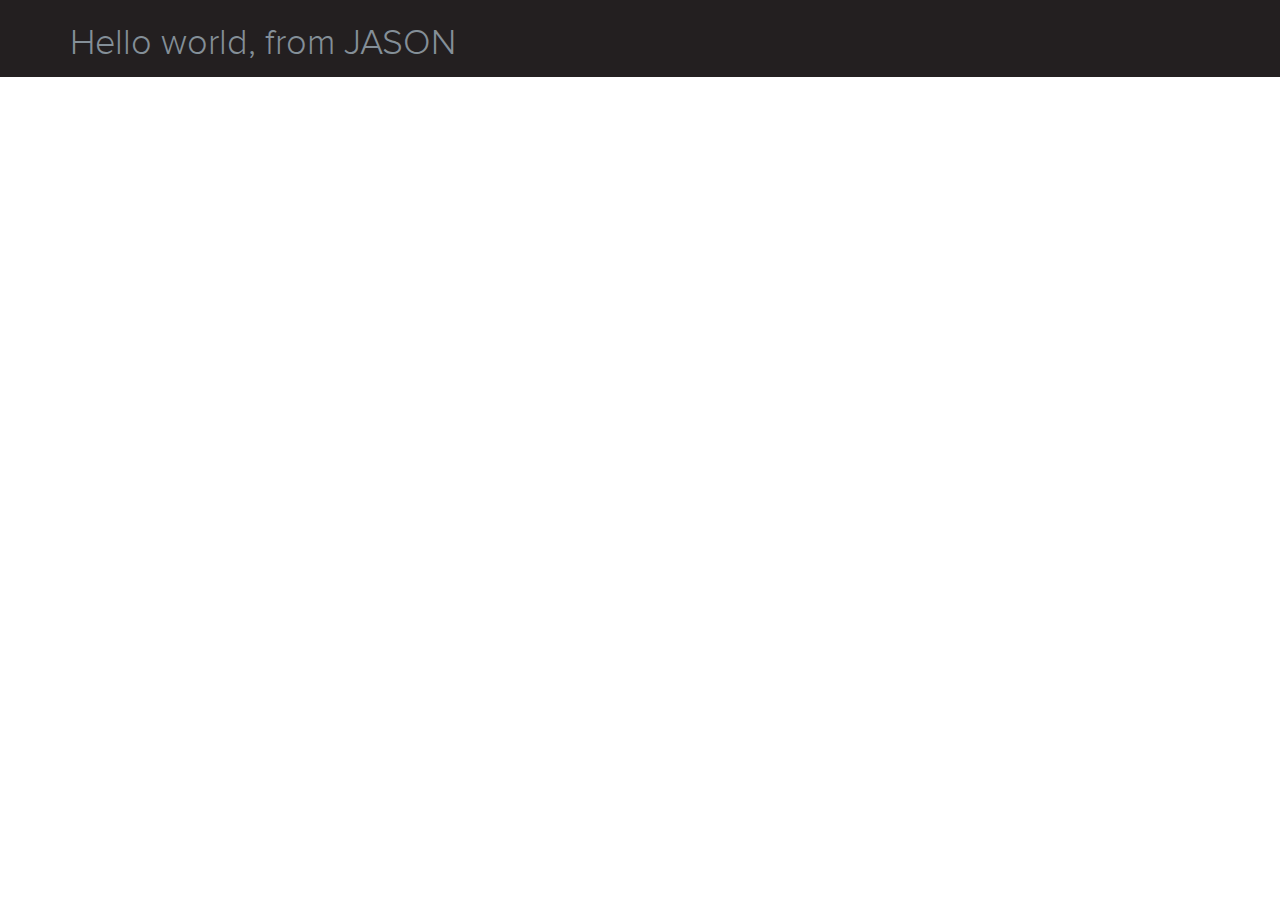
<file: index.html>
<!doctype html>
<html lang="">
<head>
  <meta charset="utf-8">
  <title>Jason...</title>
  <meta name="description" content="">
  <meta name="viewport" content="width=device-width, initial-scale=1">

  <link rel="shortcut icon" href="/favicon.ico"><meta name="twitter:card" content="summary" />
<meta name="twitter:site" content="@flickr" />
<meta name="twitter:title" content="Small Island Developing States Photo Submission" />
<meta name="twitter:description" content="View the album on Flickr." />
<meta name="twitter:image" content="https://farm6.staticflickr.com/5510/14338202952_93595258ff_z.jpg" />
  <link rel="apple-touch-icon" href="/apple-touch-icon.png">
  <!-- Place favicon.ico and apple-touch-icon.png in the root directory -->

  <!-- build:css({app,.tmp}) /styles/main.css -->
  <link rel="stylesheet" href="/styles/main.css">
  <!-- endbuild -->

<meta name="twitter:card" content="summary" />
<meta name="twitter:title" content="ABC" />
<meta name="twitter:description" content="Testing test abc test" />
<meta name="twitter:image" content="https://farm6.staticflickr.com/5510/14338202952_93595258ff_z.jpg" />
<meta name="twitter:creator" content="Jason" />

</head>
<body>
  <!--[if lt IE 10]>
    <p class="browsehappy">You are using an <strong>outdated</strong> browser. Please <a href="http://browsehappy.com/">upgrade your browser</a> to improve your experience.</p>
    <![endif]-->

    <nav class="navbar navbar-default navbar-fixed-top">
  <div class="container">
	  <h1>Hello world, from JASON</h1>
    </div>


<script>
  (function(b,o,i,l,e,r){b.GoogleAnalyticsObject=l;b[l]||(b[l]=
  function(){(b[l].q=b[l].q||[]).push(arguments)});b[l].l=+new Date;
  e=o.createElement(i);r=o.getElementsByTagName(i)[0];
  e.src='//www.google-analytics.com/analytics.js';
  r.parentNode.insertBefore(e,r)}(window,document,'script','ga'));
  ga('create','UA-XXXXX-X');ga('send','pageview');
</script>


</body>
</html>
</file>
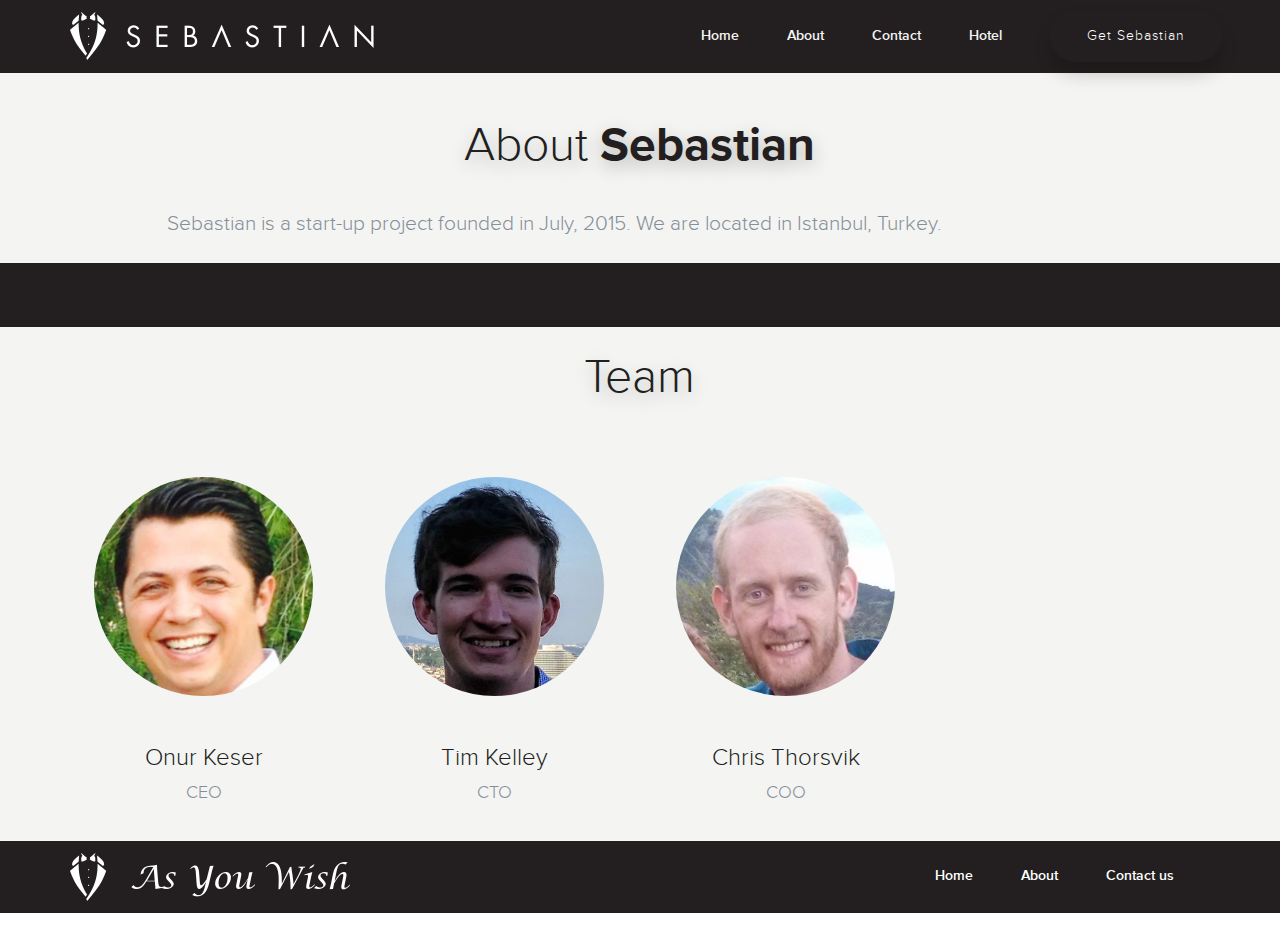
<file: about.html>
<!doctype html>
<html lang="">
<head>
  <meta charset="utf-8">
  <title>Sebastian</title>
  <meta name="description" content="">
  <meta name="viewport" content="width=device-width, initial-scale=1">

  <link rel="shortcut icon" href="/favicon.ico">
  <link rel="apple-touch-icon" href="/apple-touch-icon.png">
  <!-- Place favicon.ico and apple-touch-icon.png in the root directory -->

  <!-- build:css({app,.tmp}) /styles/main.css -->
  <link rel="stylesheet" href="/styles/main.css">
  <!-- endbuild -->
</head>
<body>
  <!--[if lt IE 10]>
    <p class="browsehappy">You are using an <strong>outdated</strong> browser. Please <a href="http://browsehappy.com/">upgrade your browser</a> to improve your experience.</p>
    <![endif]-->

    <nav class="navbar navbar-default navbar-fixed-top">
  <div class="container">
    <div class="navbar-header">
      <button type="button" class="navbar-toggle collapsed" data-toggle="collapse" data-target="#navbar-collapse-menu">
        <span class="sr-only">Toggle navigation</span>
        <span class="fa fa-reorder"></span>
      </button>
      <a class="navbar-brand" href="/">
        <img alt="Sebastian" src="images/brand-white.png" />
      </a>
    </div>

    <!-- Collect the nav links, forms, and other content for toggling -->
    <div class="collapse navbar-collapse" id="navbar-collapse-menu">
      <ul class="nav navbar-nav navbar-right">
      	<a href="https://play.google.com/store/apps/details?id=com.sebastian.customer" class="btn btn-primary navbar-btn hidden-xs hidden-sm btn-lg btn-shadow">Get Sebastian</a>
<!--        <a href="index.html#form-lead" data-scroll-to class="btn btn-primary navbar-btn hidden-xs hidden-sm btn-lg btn-shadow">Get Sebastian</a>--></-->
      </ul>
      <ul class="nav navbar-nav navbar-right">
        <li><a href="index.html">Home</a></li>
        <li><a href="about.html">About</a></li>
        <li><a href="contact.html">Contact</a></li>
        <li><a href="hotel.html">Hotel</a></li>
      </ul>
    </div><!-- /.navbar-collapse -->
  </div><!-- /.container -->
</nav>


    <section class="mt-xxlg bg-secondary">
  <div class="container">
    <div class="row">
      <div class="col-xs-12 col-md-offset-1 col-md-10">
        <h3 class="text-lead text-primary text-center text-shadow mt-xxxlg">About <strong>Sebastian</strong></h3>
        <p class="lead mt-xlg">
          Sebastian is a start-up project founded in July, 2015. We are located in Istanbul, Turkey.
        </p>
      </div> <!--/.col-->
    </div> <!--/.row-->
  </div> <!--/.container-->
</section>

<section class="bg-primary">
  <div class="container">
    <div class="row">
      <div class="col-xs-12">
        <h3 class="text-primary text-center text-shadow">&nbsp;</h3>
      </div>
    </div>
  </div>
</section>

<section class="pb-lg bg-secondary">
  <div class="container">
    <div class="row">
      <div class="col-xs-12 col-md-offset-1 col-md-10">
        <h3 class="text-lead text-primary text-center text-shadow">Team</h3>
      </div> <!--/.col-->
    </div> <!--/.row-->
    <div class="row mt-xlg">
      <div class="col-xs-12 col-sm-6 col-md-3">
        <img src="images/onur.png" alt="" class="img-responsive img-circle center-block p-lg" />
        <h3 class="text-center text-primary">Onur Keser</h3>
        <h4 class="text-center text-muted-dark">CEO</h4>
      </div>

      <div class="col-xs-12 col-sm-6 col-md-3">
        <img src="images/tim.png" alt="" class="img-responsive img-circle center-block p-lg" />
        <h3 class="text-center text-primary">Tim Kelley</h3>
        <h4 class="text-center text-muted-dark">CTO</h4>
      </div>

      <div class="col-xs-12 col-sm-6 col-md-3">
        <img src="images/chris.png" alt="" class="img-responsive img-circle center-block p-lg" />
        <h3 class="text-center text-primary">Chris Thorsvik</h3>
        <h4 class="text-center text-muted-dark">COO</h4>
      </div>
    </div>
  </div> <!--/.container-->
</section>


    <footer class="bg-pattern bg-primary">
  <div class="navbar navbar-inverse">
    <div class="container">
      <div class="navbar-header">
        <a class="navbar-brand" href="/">
          <img alt="Sebastian" src="images/brand-white-footer.png" />
        </a>
      </div>
      <ul class="nav navbar-nav navbar-right">
        <li><a href="index.html" class="text-white">Home</a></li>
        <li><a href="about.html" class="text-white">About</a></li>
        <li><a href="contact.html" class="text-white">Contact us</a></li>
      </ul>
    </div>
  </div>
  </footer>

    <!-- build:js(.) scripts/vendor.js -->
<!-- bower:js -->
<!-- <script src="/_bower_components/jquery/dist/jquery.js"></script> -->
<script src="scripts/bundle.js"></script>
<!-- endbower -->
<!-- endbuild -->

<!-- build:js scripts/main.js -->
<script src="scripts/jquery-1.11.3.min.js"></script>
<script src="https://maxcdn.bootstrapcdn.com/bootstrap/3.3.6/js/bootstrap.min.js" integrity="sha384-0mSbJDEHialfmuBBQP6A4Qrprq5OVfW37PRR3j5ELqxss1yVqOtnepnHVP9aJ7xS" crossorigin="anonymous"></script>
<script src="scripts/enquire.min.js"></script>
<script src="scripts/main.js"></script>
<!-- endbuild -->
    <!-- Google Analytics: change UA-XXXXX-X to be your site's ID. -->
<script>
  (function(b,o,i,l,e,r){b.GoogleAnalyticsObject=l;b[l]||(b[l]=
  function(){(b[l].q=b[l].q||[]).push(arguments)});b[l].l=+new Date;
  e=o.createElement(i);r=o.getElementsByTagName(i)[0];
  e.src='//www.google-analytics.com/analytics.js';
  r.parentNode.insertBefore(e,r)}(window,document,'script','ga'));
  ga('create','UA-XXXXX-X');ga('send','pageview');
</script>


</body>
</html>
</file>
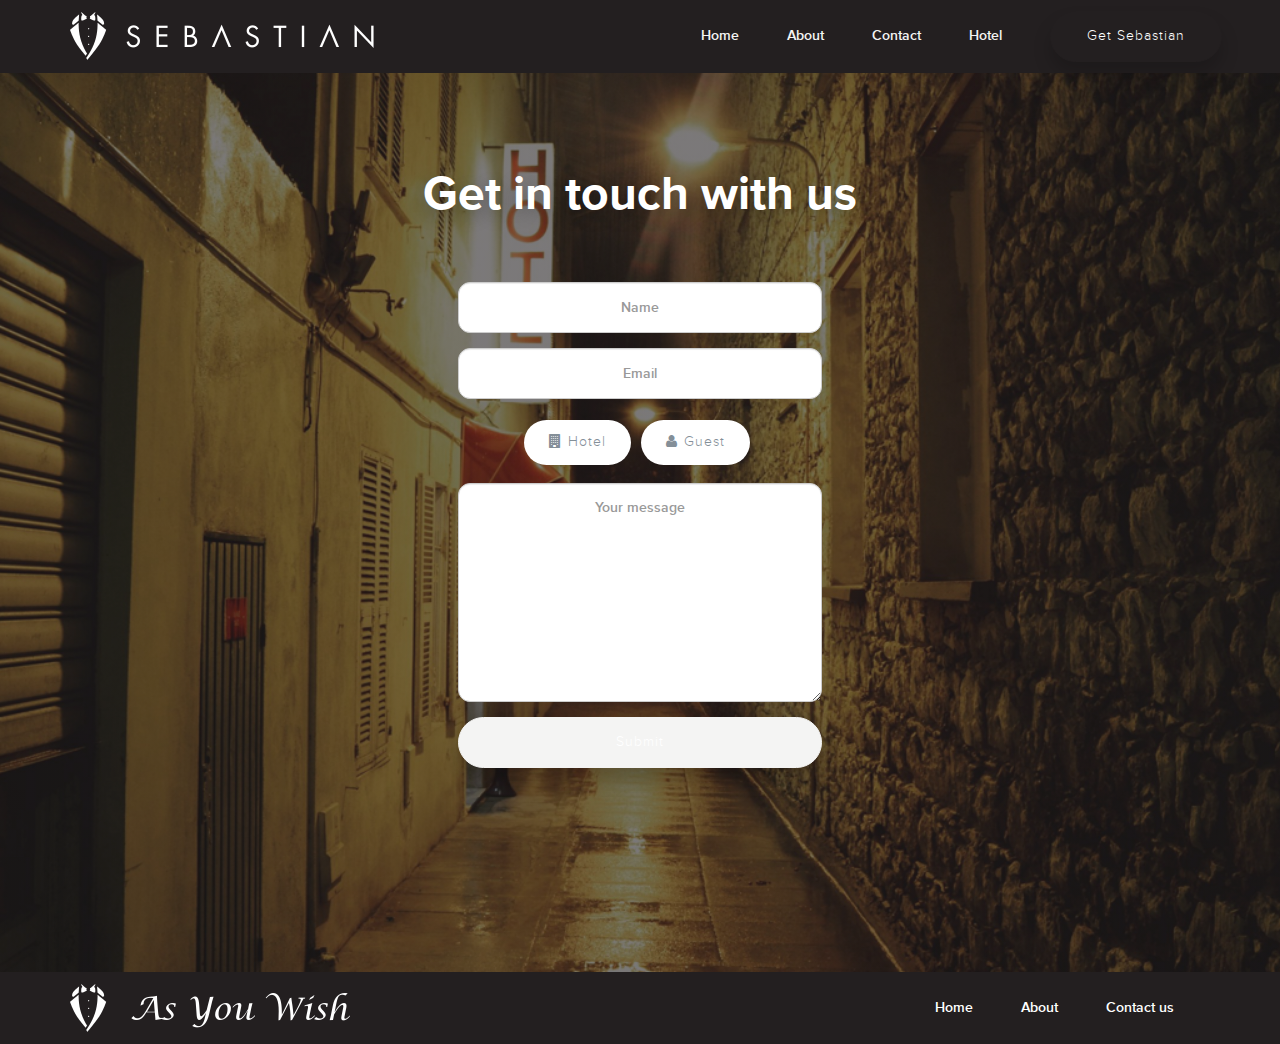
<file: contact.html>
<!doctype html>
<html lang="">
<head>
  <meta charset="utf-8">
  <title>Sebastian</title>
  <meta name="description" content="">
  <meta name="viewport" content="width=device-width, initial-scale=1">

  <link rel="shortcut icon" href="/favicon.ico">
  <link rel="apple-touch-icon" href="/apple-touch-icon.png">
  <!-- Place favicon.ico and apple-touch-icon.png in the root directory -->

  <!-- build:css({app,.tmp}) /styles/main.css -->
  <link rel="stylesheet" href="/styles/main.css">
  <!-- endbuild -->
</head>
<body>
  <!--[if lt IE 10]>
    <p class="browsehappy">You are using an <strong>outdated</strong> browser. Please <a href="http://browsehappy.com/">upgrade your browser</a> to improve your experience.</p>
    <![endif]-->

    <nav class="navbar navbar-default navbar-fixed-top">
  <div class="container">
    <div class="navbar-header">
      <button type="button" class="navbar-toggle collapsed" data-toggle="collapse" data-target="#navbar-collapse-menu">
        <span class="sr-only">Toggle navigation</span>
        <span class="fa fa-reorder"></span>
      </button>
      <a class="navbar-brand" href="/">
        <img alt="Sebastian" src="images/brand-white.png" />
      </a>
    </div>

    <!-- Collect the nav links, forms, and other content for toggling -->
    <div class="collapse navbar-collapse" id="navbar-collapse-menu">
      <ul class="nav navbar-nav navbar-right">
      	<a href="https://play.google.com/store/apps/details?id=com.sebastian.customer" class="btn btn-primary navbar-btn hidden-xs hidden-sm btn-lg btn-shadow">Get Sebastian</a>
<!--        <a href="index.html#form-lead" data-scroll-to class="btn btn-primary navbar-btn hidden-xs hidden-sm btn-lg btn-shadow">Get Sebastian</a>--></-->
      </ul>
      <ul class="nav navbar-nav navbar-right">
        <li><a href="index.html">Home</a></li>
        <li><a href="about.html">About</a></li>
        <li><a href="contact.html">Contact</a></li>
        <li><a href="hotel.html">Hotel</a></li>
      </ul>
    </div><!-- /.navbar-collapse -->
  </div><!-- /.container -->
</nav>


    <section class="mt-xxxlg box-full box-hero-2" id="form-lead">
	<div class="container">
		<div class="row">
			<div class="col-xs-12 mt-xxxlg">
				<h3 class="text-lead text-white text-center text-shadow"><strong>Get in touch with us</strong></h3>
			</div>
			<div class="col-xs-12 col-md-offset-4 col-md-4">
				<form class="mt-xxlg" action="//thesebastianapp.us12.list-manage.com/subscribe/post?u=337fcdd6b1dad0b04335fc50c&amp;id=4ce1b0f752" method="post" id="mc-embedded-subscribe-form" name="mc-embedded-subscribe-form" class="validate" target="_blank" novalidate>
					<div class="form-group">
						<input type="text" value="" name="FNAME" class="form-control input-lg text-center" id="" placeholder="Name" id="mce-FNAME" autocomplete="off" />
					</div>
					<div class="form-group">
						<input type="email" value="" name="EMAIL" class="form-control input-lg text-center" id="" placeholder="Email" id="mce-EMAIL" autocomplete="off" />
					</div>
					<div class="btns mb-sm text-center" data-toggle="buttons">
						<label class="btn mr-xs mt-xs mb-xs bg-white">
							<input type="radio" value="Hotel" name="TYPE" id="mce-TYPE-0" autocomplete="off">
							<i class="fa fa-building mr-xs icon-2x"></i>Hotel</label>
						<label class="btn mr-xs mt-xs mb-xs bg-white">
							<input type="radio" value="Guest" name="TYPE" id="mce-TYPE-1" autocomplete="off">
							<i class="fa fa-user mr-xs icon-2x"></i>Guest</label>
					</div>
					<div class="form-group">
						<textarea type="text" value="" name="MESSAGE" class="form-control input-lg text-center" id="" cols="30" rows="10" placeholder="Your message" id="mce-MESSAGE" autocomplete="off"></textarea>
					</div>
					<div class="form-group">
						<button type="submit" id="mc-embedded-subscribe" class="btn btn-lg btn-secondary btn-block btn-shadow">
							Submit
						</button>
					</div>
					<div id="mce-responses" class="clear">
						<div class="response" id="mce-error-response" style="display:none"></div>
						<div class="response" id="mce-success-response" style="display:none"></div>
					</div>
					<div style="position: absolute; left: -5000px;">
						<input type="text" name="b_337fcdd6b1dad0b04335fc50c_4ce1b0f752" tabindex="-1" value="">
					</div>
				</form>

			</div>
		</div>
	</div>
</section>


    <footer class="bg-pattern bg-primary">
  <div class="navbar navbar-inverse">
    <div class="container">
      <div class="navbar-header">
        <a class="navbar-brand" href="/">
          <img alt="Sebastian" src="images/brand-white-footer.png" />
        </a>
      </div>
      <ul class="nav navbar-nav navbar-right">
        <li><a href="index.html" class="text-white">Home</a></li>
        <li><a href="about.html" class="text-white">About</a></li>
        <li><a href="contact.html" class="text-white">Contact us</a></li>
      </ul>
    </div>
  </div>
  </footer>

    <!-- build:js(.) scripts/vendor.js -->
<!-- bower:js -->
<!-- <script src="/_bower_components/jquery/dist/jquery.js"></script> -->
<script src="scripts/bundle.js"></script>
<!-- endbower -->
<!-- endbuild -->

<!-- build:js scripts/main.js -->
<script src="scripts/jquery-1.11.3.min.js"></script>
<script src="https://maxcdn.bootstrapcdn.com/bootstrap/3.3.6/js/bootstrap.min.js" integrity="sha384-0mSbJDEHialfmuBBQP6A4Qrprq5OVfW37PRR3j5ELqxss1yVqOtnepnHVP9aJ7xS" crossorigin="anonymous"></script>
<script src="scripts/enquire.min.js"></script>
<script src="scripts/main.js"></script>
<!-- endbuild -->
    <!-- Google Analytics: change UA-XXXXX-X to be your site's ID. -->
<script>
  (function(b,o,i,l,e,r){b.GoogleAnalyticsObject=l;b[l]||(b[l]=
  function(){(b[l].q=b[l].q||[]).push(arguments)});b[l].l=+new Date;
  e=o.createElement(i);r=o.getElementsByTagName(i)[0];
  e.src='//www.google-analytics.com/analytics.js';
  r.parentNode.insertBefore(e,r)}(window,document,'script','ga'));
  ga('create','UA-XXXXX-X');ga('send','pageview');
</script>


</body>
</html>
</file>
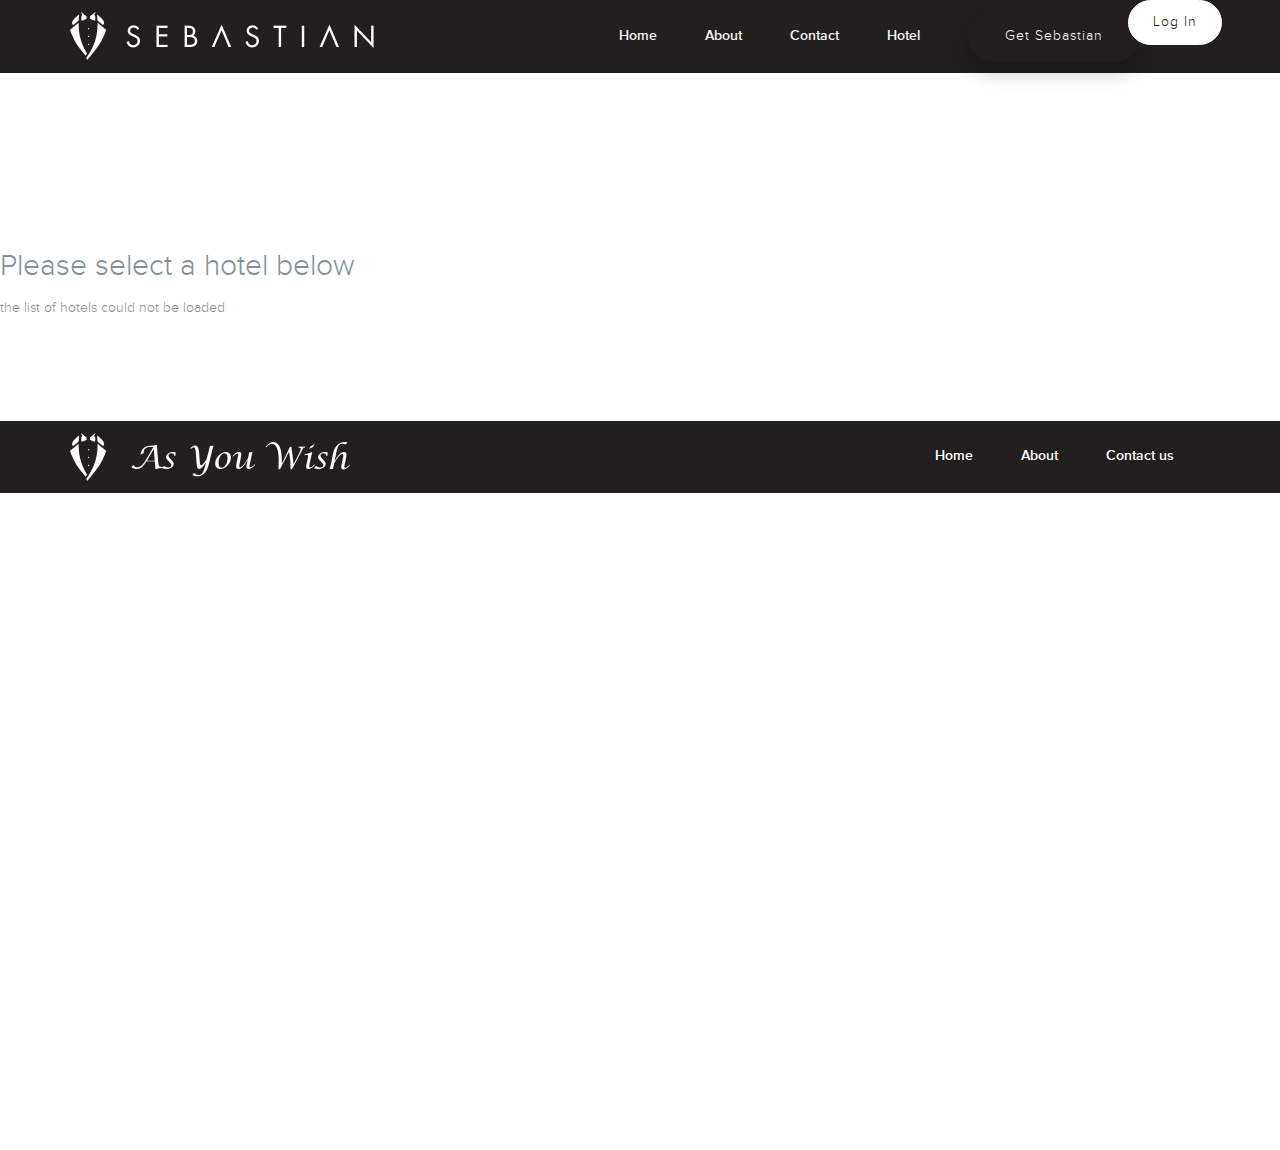
<file: hotel.html>
<!doctype html>
<html lang="">
<head>
  <meta charset="utf-8">
  <title>Sebastian</title>
  <meta name="description" content="">
  <meta name="viewport" content="width=device-width, initial-scale=1">

  <link rel="shortcut icon" href="/favicon.ico">
  <link rel="apple-touch-icon" href="/apple-touch-icon.png">
  <!-- Place favicon.ico and apple-touch-icon.png in the root directory -->

  <!-- build:css({app,.tmp}) /styles/main.css -->
  <link rel="stylesheet" href="/styles/main.css">
  <!-- endbuild -->
</head>
<body>
  <!--[if lt IE 10]>
    <p class="browsehappy">You are using an <strong>outdated</strong> browser. Please <a href="http://browsehappy.com/">upgrade your browser</a> to improve your experience.</p>
    <![endif]-->

    <nav class="navbar navbar-default navbar-fixed-top">
  <div class="container">
    <div class="navbar-header">
      <button type="button" class="navbar-toggle collapsed" data-toggle="collapse" data-target="#navbar-collapse-menu">
        <span class="sr-only">Toggle navigation</span>
        <span class="fa fa-reorder"></span>
      </button>
      <a class="navbar-brand" href="/">
        <img alt="Sebastian" src="images/brand-white.png" />
      </a>
    </div>

    <div id="navBar"></div>
    <!-- Collect the nav links, forms, and other content for toggling -->
    <div class="collapse navbar-collapse" id="navbar-collapse-menu">
      <ul class="nav navbar-nav navbar-right">
      	<a href="https://play.google.com/store/apps/details?id=com.sebastian.customer" class="btn btn-primary navbar-btn hidden-xs hidden-sm btn-lg btn-shadow">Get Sebastian</a>
<!--        <a href="index.html#form-lead" data-scroll-to class="btn btn-primary navbar-btn hidden-xs hidden-sm btn-lg btn-shadow">Get Sebastian</a>--></-->
      </ul>
      <ul class="nav navbar-nav navbar-right">
        <li><a href="index.html">Home</a></li>
        <li><a href="about.html">About</a></li>
        <li><a href="contact.html">Contact</a></li>
        <li><a href="hotel.html">Hotel</a></li>
      </ul>
    </div><!-- /.navbar-collapse -->
  </div><!-- /.container -->
</nav>

<div id='hotelSelectApp' style="margin-top: 250px;margin-bottom: 100px;"></div>

<footer class="bg-pattern bg-primary">
  <div class="navbar navbar-inverse">
    <div class="container">
      <div class="navbar-header">
        <a class="navbar-brand" href="/">
          <img alt="Sebastian" src="images/brand-white-footer.png" />
        </a>
      </div>
      <ul class="nav navbar-nav navbar-right">
        <li><a href="index.html" class="text-white">Home</a></li>
        <li><a href="about.html" class="text-white">About</a></li>
        <li><a href="contact.html" class="text-white">Contact us</a></li>
      </ul>
    </div>
  </div>
  </footer>

    <!-- build:js(.) scripts/vendor.js -->
<!-- bower:js -->
<!-- <script src="/_bower_components/jquery/dist/jquery.js"></script> -->
<script src="scripts/bundle.js"></script>
<!-- endbower -->
<!-- endbuild -->

<!-- build:js scripts/main.js -->
<script src="https://maxcdn.bootstrapcdn.com/bootstrap/3.3.6/js/bootstrap.min.js" integrity="sha384-0mSbJDEHialfmuBBQP6A4Qrprq5OVfW37PRR3j5ELqxss1yVqOtnepnHVP9aJ7xS" crossorigin="anonymous"></script>
<!-- endbuild -->
    <!-- Google Analytics: change UA-XXXXX-X to be your site's ID. -->
<script>
  (function(b,o,i,l,e,r){b.GoogleAnalyticsObject=l;b[l]||(b[l]=
  function(){(b[l].q=b[l].q||[]).push(arguments)});b[l].l=+new Date;
  e=o.createElement(i);r=o.getElementsByTagName(i)[0];
  e.src='//www.google-analytics.com/analytics.js';
  r.parentNode.insertBefore(e,r)}(window,document,'script','ga'));
  ga('create','UA-XXXXX-X');ga('send','pageview');
</script>


</body>
</html>
</file>
<file: styles/main.css>
@charset "UTF-8";.btn,.btn-group,.btn-group-vertical,.caret,.checkbox-inline,.radio-inline,img{vertical-align:middle}hr,img{border:0}.fa,.glyphicon{-moz-osx-font-smoothing:grayscale}a:focus,a:hover,mark{color:#000}body,figure{margin:0}.navbar-fixed-bottom .navbar-collapse,.navbar-fixed-top .navbar-collapse,.pre-scrollable{max-height:340px}.btn-group>.btn-group,.btn-toolbar .btn,.btn-toolbar .btn-group,.btn-toolbar .input-group,.col-xs-1,.col-xs-10,.col-xs-11,.col-xs-12,.col-xs-2,.col-xs-3,.col-xs-4,.col-xs-5,.col-xs-6,.col-xs-7,.col-xs-8,.col-xs-9,.dropdown-menu{float:left}.img-responsive,.img-thumbnail,.table,label{max-width:100%}@font-face{font-family:Proxima-Nova;src:url(../fonts/ProximaNova-Light.eot);src:url(../fonts/ProximaNova-Light.eot?#iefix) format("embedded-opentype"),url(../fonts/ProximaNova-Light.woff) format("woff"),url(../fonts/ProximaNova-Light.ttf) format("truetype"),url(../fonts/ProximaNova-Light.svg#da6ddaf3cf69afbba47bd74b5010b98d) format("svg");font-style:normal;font-weight:300}@font-face{font-family:Proxima-Nova;src:url(../fonts/ProximaNova-Semibold.eot);src:url(../fonts/ProximaNova-Semibold.eot?#iefix) format("embedded-opentype"),url(../fonts/ProximaNova-Semibold.woff) format("woff"),url(../fonts/ProximaNova-Semibold.ttf) format("truetype"),url(../fonts/ProximaNova-Semibold.svg#67a6c9f6d7dc8f35ecb08de766ea56f0) format("svg");font-style:normal;font-weight:500}@font-face{font-family:Proxima-Nova;src:url(../fonts/ProximaNova-Bold.eot);src:url(../fonts/ProximaNova-Bold.eot?#iefix) format("embedded-opentype"),url(../fonts/ProximaNova-Bold.woff) format("woff"),url(../fonts/ProximaNova-Bold.ttf) format("truetype"),url(../fonts/ProximaNova-Bold.svg#d1e00a8fb1fd9b428ab6b90409479fde) format("svg");font-style:normal;font-weight:700}.box-60,.box-80,.box-full,.display-table{display:table;background-repeat:no-repeat;background-position:center center;background-size:cover;position:relative}/*!
 * Bootstrap v3.3.5 (http://getbootstrap.com)
 * Copyright 2011-2015 Twitter, Inc.
 * Licensed under MIT (https://github.com/twbs/bootstrap/blob/master/LICENSE)
 *//*! normalize.css v3.0.3 | MIT License | github.com/necolas/normalize.css */html{font-family:sans-serif;-ms-text-size-adjust:100%;-webkit-text-size-adjust:100%}article,aside,details,figcaption,figure,footer,header,hgroup,main,menu,nav,section,summary{display:block}audio,canvas,progress,video{display:inline-block;vertical-align:baseline}audio:not([controls]){display:none;height:0}[hidden],template{display:none}a{background-color:transparent}a:active,a:hover{outline:0}b,optgroup,strong{font-weight:700}dfn{font-style:italic}h1{margin:.67em 0}mark{background:#ff0}sub,sup{font-size:75%;line-height:0;position:relative;vertical-align:baseline}sup{top:-.5em}sub{bottom:-.25em}svg:not(:root){overflow:hidden}hr{box-sizing:content-box;height:0}pre,textarea{overflow:auto}code,kbd,pre,samp{font-size:1em}button,input,optgroup,select,textarea{color:inherit;font:inherit;margin:0}button{overflow:visible}button,select{text-transform:none}button,html input[type=button],input[type=reset],input[type=submit]{-webkit-appearance:button;cursor:pointer}button[disabled],html input[disabled]{cursor:default}button::-moz-focus-inner,input::-moz-focus-inner{border:0;padding:0}input[type=radio],input[type=checkbox]{box-sizing:border-box;padding:0}input[type=number]::-webkit-inner-spin-button,input[type=number]::-webkit-outer-spin-button{height:auto}input[type=search]::-webkit-search-cancel-button,input[type=search]::-webkit-search-decoration{-webkit-appearance:none}table{border-collapse:collapse;border-spacing:0}td,th{padding:0}/*! Source: https://github.com/h5bp/html5-boilerplate/blob/master/src/css/main.css */@media print{blockquote,img,pre,tr{page-break-inside:avoid}*,:after,:before{background:0 0!important;color:#000!important;box-shadow:none!important;text-shadow:none!important}a,a:visited{text-decoration:underline}a[href]:after{content:" (" attr(href) ")"}abbr[title]:after{content:" (" attr(title) ")"}a[href^="#"]:after,a[href^="javascript:"]:after{content:""}blockquote,pre{border:1px solid #999}thead{display:table-header-group}img{max-width:100%!important}h2,h3,p{orphans:3;widows:3}h2,h3{page-break-after:avoid}.navbar{display:none}.btn>.caret,.dropup>.btn>.caret{border-top-color:#000!important}.label{border:1px solid #000}.table{border-collapse:collapse!important}.table td,.table th{background-color:#fff!important}.table-bordered td,.table-bordered th{border:1px solid #ddd!important}}.btn,.btn-danger.active,.btn-danger:active,.btn-default.active,.btn-default:active,.btn-info.active,.btn-info:active,.btn-primary.active,.btn-primary:active,.btn-warning.active,.btn-warning:active,.btn.active,.btn:active,.dropdown-menu>.disabled>a:focus,.dropdown-menu>.disabled>a:hover,.form-control,.navbar-toggle,.open>.btn-danger.dropdown-toggle,.open>.btn-default.dropdown-toggle,.open>.btn-info.dropdown-toggle,.open>.btn-primary.dropdown-toggle,.open>.btn-warning.dropdown-toggle{background-image:none}.img-thumbnail,body{background-color:#fff}@font-face{font-family:'Glyphicons Halflings';src:url(../fonts/bootstrap/glyphicons-halflings-regular.eot);src:url(../fonts/bootstrap/glyphicons-halflings-regular.eot?#iefix) format("embedded-opentype"),url(../fonts/bootstrap/glyphicons-halflings-regular.woff2) format("woff2"),url(../fonts/bootstrap/glyphicons-halflings-regular.woff) format("woff"),url(../fonts/bootstrap/glyphicons-halflings-regular.ttf) format("truetype"),url(../fonts/bootstrap/glyphicons-halflings-regular.svg#glyphicons_halflingsregular) format("svg")}.glyphicon{position:relative;top:1px;display:inline-block;font-family:'Glyphicons Halflings';font-style:normal;font-weight:400;line-height:1;-webkit-font-smoothing:antialiased}.glyphicon-asterisk:before{content:"\2a"}.glyphicon-plus:before{content:"\2b"}.glyphicon-eur:before,.glyphicon-euro:before{content:"\20ac"}.glyphicon-minus:before{content:"\2212"}.glyphicon-cloud:before{content:"\2601"}.glyphicon-envelope:before{content:"\2709"}.glyphicon-pencil:before{content:"\270f"}.glyphicon-glass:before{content:"\e001"}.glyphicon-music:before{content:"\e002"}.glyphicon-search:before{content:"\e003"}.glyphicon-heart:before{content:"\e005"}.glyphicon-star:before{content:"\e006"}.glyphicon-star-empty:before{content:"\e007"}.glyphicon-user:before{content:"\e008"}.glyphicon-film:before{content:"\e009"}.glyphicon-th-large:before{content:"\e010"}.glyphicon-th:before{content:"\e011"}.glyphicon-th-list:before{content:"\e012"}.glyphicon-ok:before{content:"\e013"}.glyphicon-remove:before{content:"\e014"}.glyphicon-zoom-in:before{content:"\e015"}.glyphicon-zoom-out:before{content:"\e016"}.glyphicon-off:before{content:"\e017"}.glyphicon-signal:before{content:"\e018"}.glyphicon-cog:before{content:"\e019"}.glyphicon-trash:before{content:"\e020"}.glyphicon-home:before{content:"\e021"}.glyphicon-file:before{content:"\e022"}.glyphicon-time:before{content:"\e023"}.glyphicon-road:before{content:"\e024"}.glyphicon-download-alt:before{content:"\e025"}.glyphicon-download:before{content:"\e026"}.glyphicon-upload:before{content:"\e027"}.glyphicon-inbox:before{content:"\e028"}.glyphicon-play-circle:before{content:"\e029"}.glyphicon-repeat:before{content:"\e030"}.glyphicon-refresh:before{content:"\e031"}.glyphicon-list-alt:before{content:"\e032"}.glyphicon-lock:before{content:"\e033"}.glyphicon-flag:before{content:"\e034"}.glyphicon-headphones:before{content:"\e035"}.glyphicon-volume-off:before{content:"\e036"}.glyphicon-volume-down:before{content:"\e037"}.glyphicon-volume-up:before{content:"\e038"}.glyphicon-qrcode:before{content:"\e039"}.glyphicon-barcode:before{content:"\e040"}.glyphicon-tag:before{content:"\e041"}.glyphicon-tags:before{content:"\e042"}.glyphicon-book:before{content:"\e043"}.glyphicon-bookmark:before{content:"\e044"}.glyphicon-print:before{content:"\e045"}.glyphicon-camera:before{content:"\e046"}.glyphicon-font:before{content:"\e047"}.glyphicon-bold:before{content:"\e048"}.glyphicon-italic:before{content:"\e049"}.glyphicon-text-height:before{content:"\e050"}.glyphicon-text-width:before{content:"\e051"}.glyphicon-align-left:before{content:"\e052"}.glyphicon-align-center:before{content:"\e053"}.glyphicon-align-right:before{content:"\e054"}.glyphicon-align-justify:before{content:"\e055"}.glyphicon-list:before{content:"\e056"}.glyphicon-indent-left:before{content:"\e057"}.glyphicon-indent-right:before{content:"\e058"}.glyphicon-facetime-video:before{content:"\e059"}.glyphicon-picture:before{content:"\e060"}.glyphicon-map-marker:before{content:"\e062"}.glyphicon-adjust:before{content:"\e063"}.glyphicon-tint:before{content:"\e064"}.glyphicon-edit:before{content:"\e065"}.glyphicon-share:before{content:"\e066"}.glyphicon-check:before{content:"\e067"}.glyphicon-move:before{content:"\e068"}.glyphicon-step-backward:before{content:"\e069"}.glyphicon-fast-backward:before{content:"\e070"}.glyphicon-backward:before{content:"\e071"}.glyphicon-play:before{content:"\e072"}.glyphicon-pause:before{content:"\e073"}.glyphicon-stop:before{content:"\e074"}.glyphicon-forward:before{content:"\e075"}.glyphicon-fast-forward:before{content:"\e076"}.glyphicon-step-forward:before{content:"\e077"}.glyphicon-eject:before{content:"\e078"}.glyphicon-chevron-left:before{content:"\e079"}.glyphicon-chevron-right:before{content:"\e080"}.glyphicon-plus-sign:before{content:"\e081"}.glyphicon-minus-sign:before{content:"\e082"}.glyphicon-remove-sign:before{content:"\e083"}.glyphicon-ok-sign:before{content:"\e084"}.glyphicon-question-sign:before{content:"\e085"}.glyphicon-info-sign:before{content:"\e086"}.glyphicon-screenshot:before{content:"\e087"}.glyphicon-remove-circle:before{content:"\e088"}.glyphicon-ok-circle:before{content:"\e089"}.glyphicon-ban-circle:before{content:"\e090"}.glyphicon-arrow-left:before{content:"\e091"}.glyphicon-arrow-right:before{content:"\e092"}.glyphicon-arrow-up:before{content:"\e093"}.glyphicon-arrow-down:before{content:"\e094"}.glyphicon-share-alt:before{content:"\e095"}.glyphicon-resize-full:before{content:"\e096"}.glyphicon-resize-small:before{content:"\e097"}.glyphicon-exclamation-sign:before{content:"\e101"}.glyphicon-gift:before{content:"\e102"}.glyphicon-leaf:before{content:"\e103"}.glyphicon-fire:before{content:"\e104"}.glyphicon-eye-open:before{content:"\e105"}.glyphicon-eye-close:before{content:"\e106"}.glyphicon-warning-sign:before{content:"\e107"}.glyphicon-plane:before{content:"\e108"}.glyphicon-calendar:before{content:"\e109"}.glyphicon-random:before{content:"\e110"}.glyphicon-comment:before{content:"\e111"}.glyphicon-magnet:before{content:"\e112"}.glyphicon-chevron-up:before{content:"\e113"}.glyphicon-chevron-down:before{content:"\e114"}.glyphicon-retweet:before{content:"\e115"}.glyphicon-shopping-cart:before{content:"\e116"}.glyphicon-folder-close:before{content:"\e117"}.glyphicon-folder-open:before{content:"\e118"}.glyphicon-resize-vertical:before{content:"\e119"}.glyphicon-resize-horizontal:before{content:"\e120"}.glyphicon-hdd:before{content:"\e121"}.glyphicon-bullhorn:before{content:"\e122"}.glyphicon-bell:before{content:"\e123"}.glyphicon-certificate:before{content:"\e124"}.glyphicon-thumbs-up:before{content:"\e125"}.glyphicon-thumbs-down:before{content:"\e126"}.glyphicon-hand-right:before{content:"\e127"}.glyphicon-hand-left:before{content:"\e128"}.glyphicon-hand-up:before{content:"\e129"}.glyphicon-hand-down:before{content:"\e130"}.glyphicon-circle-arrow-right:before{content:"\e131"}.glyphicon-circle-arrow-left:before{content:"\e132"}.glyphicon-circle-arrow-up:before{content:"\e133"}.glyphicon-circle-arrow-down:before{content:"\e134"}.glyphicon-globe:before{content:"\e135"}.glyphicon-wrench:before{content:"\e136"}.glyphicon-tasks:before{content:"\e137"}.glyphicon-filter:before{content:"\e138"}.glyphicon-briefcase:before{content:"\e139"}.glyphicon-fullscreen:before{content:"\e140"}.glyphicon-dashboard:before{content:"\e141"}.glyphicon-paperclip:before{content:"\e142"}.glyphicon-heart-empty:before{content:"\e143"}.glyphicon-link:before{content:"\e144"}.glyphicon-phone:before{content:"\e145"}.glyphicon-pushpin:before{content:"\e146"}.glyphicon-usd:before{content:"\e148"}.glyphicon-gbp:before{content:"\e149"}.glyphicon-sort:before{content:"\e150"}.glyphicon-sort-by-alphabet:before{content:"\e151"}.glyphicon-sort-by-alphabet-alt:before{content:"\e152"}.glyphicon-sort-by-order:before{content:"\e153"}.glyphicon-sort-by-order-alt:before{content:"\e154"}.glyphicon-sort-by-attributes:before{content:"\e155"}.glyphicon-sort-by-attributes-alt:before{content:"\e156"}.glyphicon-unchecked:before{content:"\e157"}.glyphicon-expand:before{content:"\e158"}.glyphicon-collapse-down:before{content:"\e159"}.glyphicon-collapse-up:before{content:"\e160"}.glyphicon-log-in:before{content:"\e161"}.glyphicon-flash:before{content:"\e162"}.glyphicon-log-out:before{content:"\e163"}.glyphicon-new-window:before{content:"\e164"}.glyphicon-record:before{content:"\e165"}.glyphicon-save:before{content:"\e166"}.glyphicon-open:before{content:"\e167"}.glyphicon-saved:before{content:"\e168"}.glyphicon-import:before{content:"\e169"}.glyphicon-export:before{content:"\e170"}.glyphicon-send:before{content:"\e171"}.glyphicon-floppy-disk:before{content:"\e172"}.glyphicon-floppy-saved:before{content:"\e173"}.glyphicon-floppy-remove:before{content:"\e174"}.glyphicon-floppy-save:before{content:"\e175"}.glyphicon-floppy-open:before{content:"\e176"}.glyphicon-credit-card:before{content:"\e177"}.glyphicon-transfer:before{content:"\e178"}.glyphicon-cutlery:before{content:"\e179"}.glyphicon-header:before{content:"\e180"}.glyphicon-compressed:before{content:"\e181"}.glyphicon-earphone:before{content:"\e182"}.glyphicon-phone-alt:before{content:"\e183"}.glyphicon-tower:before{content:"\e184"}.glyphicon-stats:before{content:"\e185"}.glyphicon-sd-video:before{content:"\e186"}.glyphicon-hd-video:before{content:"\e187"}.glyphicon-subtitles:before{content:"\e188"}.glyphicon-sound-stereo:before{content:"\e189"}.glyphicon-sound-dolby:before{content:"\e190"}.glyphicon-sound-5-1:before{content:"\e191"}.glyphicon-sound-6-1:before{content:"\e192"}.glyphicon-sound-7-1:before{content:"\e193"}.glyphicon-copyright-mark:before{content:"\e194"}.glyphicon-registration-mark:before{content:"\e195"}.glyphicon-cloud-download:before{content:"\e197"}.glyphicon-cloud-upload:before{content:"\e198"}.glyphicon-tree-conifer:before{content:"\e199"}.glyphicon-tree-deciduous:before{content:"\e200"}.glyphicon-cd:before{content:"\e201"}.glyphicon-save-file:before{content:"\e202"}.glyphicon-open-file:before{content:"\e203"}.glyphicon-level-up:before{content:"\e204"}.glyphicon-copy:before{content:"\e205"}.glyphicon-paste:before{content:"\e206"}.glyphicon-alert:before{content:"\e209"}.glyphicon-equalizer:before{content:"\e210"}.glyphicon-king:before{content:"\e211"}.glyphicon-queen:before{content:"\e212"}.glyphicon-pawn:before{content:"\e213"}.glyphicon-bishop:before{content:"\e214"}.glyphicon-knight:before{content:"\e215"}.glyphicon-baby-formula:before{content:"\e216"}.glyphicon-tent:before{content:"\26fa"}.glyphicon-blackboard:before{content:"\e218"}.glyphicon-bed:before{content:"\e219"}.glyphicon-apple:before{content:"\f8ff"}.glyphicon-erase:before{content:"\e221"}.glyphicon-hourglass:before{content:"\231b"}.glyphicon-lamp:before{content:"\e223"}.glyphicon-duplicate:before{content:"\e224"}.glyphicon-piggy-bank:before{content:"\e225"}.glyphicon-scissors:before{content:"\e226"}.glyphicon-bitcoin:before,.glyphicon-btc:before,.glyphicon-xbt:before{content:"\e227"}.glyphicon-jpy:before,.glyphicon-yen:before{content:"\00a5"}.glyphicon-rub:before,.glyphicon-ruble:before{content:"\20bd"}.glyphicon-scale:before{content:"\e230"}.glyphicon-ice-lolly:before{content:"\e231"}.glyphicon-ice-lolly-tasted:before{content:"\e232"}.glyphicon-education:before{content:"\e233"}.glyphicon-option-horizontal:before{content:"\e234"}.glyphicon-option-vertical:before{content:"\e235"}.glyphicon-menu-hamburger:before{content:"\e236"}.glyphicon-modal-window:before{content:"\e237"}.glyphicon-oil:before{content:"\e238"}.glyphicon-grain:before{content:"\e239"}.glyphicon-sunglasses:before{content:"\e240"}.glyphicon-text-size:before{content:"\e241"}.glyphicon-text-color:before{content:"\e242"}.glyphicon-text-background:before{content:"\e243"}.glyphicon-object-align-top:before{content:"\e244"}.glyphicon-object-align-bottom:before{content:"\e245"}.glyphicon-object-align-horizontal:before{content:"\e246"}.glyphicon-object-align-left:before{content:"\e247"}.glyphicon-object-align-vertical:before{content:"\e248"}.glyphicon-object-align-right:before{content:"\e249"}.glyphicon-triangle-right:before{content:"\e250"}.glyphicon-triangle-left:before{content:"\e251"}.glyphicon-triangle-bottom:before{content:"\e252"}.glyphicon-triangle-top:before{content:"\e253"}.glyphicon-console:before{content:"\e254"}.glyphicon-superscript:before{content:"\e255"}.glyphicon-subscript:before{content:"\e256"}.glyphicon-menu-left:before{content:"\e257"}.glyphicon-menu-right:before{content:"\e258"}.glyphicon-menu-down:before{content:"\e259"}.glyphicon-menu-up:before{content:"\e260"}*,:after,:before{-webkit-box-sizing:border-box;-moz-box-sizing:border-box;box-sizing:border-box}html{font-size:10px;-webkit-tap-highlight-color:transparent}body{font-family:Proxima-Nova,"Helvetica Neue",Helvetica,Arial,sans-serif;font-size:14px;line-height:1.8;color:#848f98}button,input,select,textarea{font-family:inherit;font-size:inherit;line-height:inherit}a{color:#231f20;text-decoration:none}a:focus{outline:dotted thin;outline:-webkit-focus-ring-color auto 5px;outline-offset:-2px}.img-responsive{display:block;height:auto}.img-rounded{border-radius:100px}.img-thumbnail{padding:4px;line-height:1.8;border:1px solid #ddd;border-radius:100px;-webkit-transition:all .2s ease-in-out;-o-transition:all .2s ease-in-out;transition:all .2s ease-in-out;display:inline-block;height:auto}.img-circle{border-radius:50%}hr{margin-top:25px;margin-bottom:25px;border-top:1px solid rgba(238,238,238,.6)}.sr-only{position:absolute;width:1px;height:1px;margin:-1px;padding:0;overflow:hidden;clip:rect(0,0,0,0);border:0}.sr-only-focusable:active,.sr-only-focusable:focus{position:static;width:auto;height:auto;margin:0;overflow:visible;clip:auto}[role=button]{cursor:pointer}.h1,.h2,.h3,.h4,.h5,.h6,h1,h2,h3,h4,h5,h6{font-family:inherit;font-weight:300;line-height:1.1;color:inherit}.h1 .small,.h1 small,.h2 .small,.h2 small,.h3 .small,.h3 small,.h4 .small,.h4 small,.h5 .small,.h5 small,.h6 .small,.h6 small,h1 .small,h1 small,h2 .small,h2 small,h3 .small,h3 small,h4 .small,h4 small,h5 .small,h5 small,h6 .small,h6 small{font-weight:400;line-height:1;color:#eee}.h1,.h2,.h3,h1,h2,h3{margin-top:25px;margin-bottom:12.5px}.h1 .small,.h1 small,.h2 .small,.h2 small,.h3 .small,.h3 small,h1 .small,h1 small,h2 .small,h2 small,h3 .small,h3 small{font-size:65%}.h4,.h5,.h6,h4,h5,h6{margin-top:12.5px;margin-bottom:12.5px}.h4 .small,.h4 small,.h5 .small,.h5 small,.h6 .small,.h6 small,h4 .small,h4 small,h5 .small,h5 small,h6 .small,h6 small{font-size:75%}.h1,h1{font-size:36px}.h2,h2{font-size:30px}.h3,h3{font-size:24px}.h4,h4{font-size:18px}.h5,h5{font-size:14px}.h6,h6{font-size:12px}p{margin:0 0 12.5px}.lead{margin-bottom:25px;font-size:16px;font-weight:300;line-height:1.4}.label,dt,kbd kbd{font-weight:700}@media (min-width:768px){.lead{font-size:21px}}.small,small{font-size:85%}.mark,mark{background-color:#fcf8e3;padding:.2em}.list-inline,.list-unstyled{padding-left:0;list-style:none}.text-left{text-align:left}.text-right{text-align:right}.text-center{text-align:center}.text-justify{text-align:justify}.text-nowrap{white-space:nowrap}.text-lowercase{text-transform:lowercase}.initialism,.text-uppercase{text-transform:uppercase}.text-capitalize{text-transform:capitalize}.text-muted{color:#C7CCCF}.text-primary{color:#231f20}a.text-primary:focus,a.text-primary:hover{color:#080707}.text-success{color:#5cb85c}a.text-success:focus,a.text-success:hover{color:#449d44}.text-info{color:#5bc0de}a.text-info:focus,a.text-info:hover{color:#31b0d5}.text-warning{color:#f0ad4e}a.text-warning:focus,a.text-warning:hover{color:#ec971f}.text-danger{color:#d9534f}a.text-danger:focus,a.text-danger:hover{color:#c9302c}.bg-primary{color:#fff;background-color:#231f20}a.bg-primary:focus,a.bg-primary:hover{background-color:#080707}.bg-success{background-color:#dff0d8}a.bg-success:focus,a.bg-success:hover{background-color:#c1e2b3}.bg-info{background-color:#d9edf7}a.bg-info:focus,a.bg-info:hover{background-color:#afd9ee}.bg-warning{background-color:#fcf8e3}a.bg-warning:focus,a.bg-warning:hover{background-color:#f7ecb5}.bg-danger{background-color:#f2dede}a.bg-danger:focus,a.bg-danger:hover{background-color:#e4b9b9}pre code,table{background-color:transparent}.page-header{padding-bottom:11.5px;margin:50px 0 25px;border-bottom:1px solid #f1f2f4}dl,ol,ul{margin-top:0}blockquote ol:last-child,blockquote p:last-child,blockquote ul:last-child,ol ol,ol ul,ul ol,ul ul{margin-bottom:0}address,dl{margin-bottom:25px}ol,ul{margin-bottom:12.5px}.list-inline{margin-left:-5px}.list-inline>li{display:inline-block;padding-left:5px;padding-right:5px}dd,dt{line-height:1.8}dd{margin-left:0}.dl-horizontal dd:after,.dl-horizontal dd:before{content:" ";display:table}.dl-horizontal dd:after{clear:both}@media (min-width:992px){.dl-horizontal dt{float:left;width:160px;clear:left;text-align:right;overflow:hidden;text-overflow:ellipsis;white-space:nowrap}.dl-horizontal dd{margin-left:180px}}.btn-group-vertical>.btn-group:after,.btn-toolbar:after,.clearfix:after,.container-fluid:after,.container:after,.dropdown-menu>li>a,.form-horizontal .form-group:after,.modal-footer:after,.navbar-collapse:after,.navbar-header:after,.navbar:after,.pager:after,.panel-body:after,.row:after{clear:both}abbr[data-original-title],abbr[title]{cursor:help;border-bottom:1px dotted #eee}.initialism{font-size:90%}blockquote{padding:12.5px 25px;margin:0 0 25px;font-size:17.5px;border-left:5px solid #f1f2f4}blockquote .small,blockquote footer,blockquote small{display:block;font-size:80%;line-height:1.8;color:#eee}legend,pre{color:#848f98}blockquote .small:before,blockquote footer:before,blockquote small:before{content:'\2014 \00A0'}.blockquote-reverse,blockquote.pull-right{padding-right:15px;padding-left:0;border-right:5px solid #f1f2f4;border-left:0;text-align:right}code,kbd{padding:2px 4px;font-size:90%;border-radius:100px}caption,th{text-align:left}.blockquote-reverse .small:before,.blockquote-reverse footer:before,.blockquote-reverse small:before,blockquote.pull-right .small:before,blockquote.pull-right footer:before,blockquote.pull-right small:before{content:''}.blockquote-reverse .small:after,.blockquote-reverse footer:after,.blockquote-reverse small:after,blockquote.pull-right .small:after,blockquote.pull-right footer:after,blockquote.pull-right small:after{content:'\00A0 \2014'}address{font-style:normal;line-height:1.8}code,kbd,pre,samp{font-family:Menlo,Monaco,Consolas,"Courier New",monospace}code{color:#c7254e;background-color:#f9f2f4}kbd{color:#fff;background-color:#333;box-shadow:inset 0 -1px 0 rgba(0,0,0,.25)}kbd kbd{padding:0;font-size:100%;box-shadow:none}.checkbox label,.checkbox-inline,.radio label,.radio-inline{font-weight:400;padding-left:20px;cursor:pointer;margin-bottom:0}pre{display:block;padding:12px;margin:0 0 12.5px;font-size:13px;line-height:1.8;word-break:break-all;word-wrap:break-word;background-color:#f5f5f5;border:1px solid #ccc;border-radius:100px}.container-fluid:after,.container-fluid:before,.container:after,.container:before,.row:after,.row:before{display:table;content:" "}.container,.container-fluid{margin-right:auto;margin-left:auto}pre code{padding:0;font-size:inherit;color:inherit;white-space:pre-wrap;border-radius:0}.container,.container-fluid{padding-left:12px;padding-right:12px}.pre-scrollable{overflow-y:scroll}@media (min-width:768px){.container{width:744px}}@media (min-width:992px){.container{width:964px}}@media (min-width:1200px){.container{width:1164px}}.row{margin-left:-12px;margin-right:-12px}.col-lg-1,.col-lg-10,.col-lg-11,.col-lg-12,.col-lg-2,.col-lg-3,.col-lg-4,.col-lg-5,.col-lg-6,.col-lg-7,.col-lg-8,.col-lg-9,.col-md-1,.col-md-10,.col-md-11,.col-md-12,.col-md-2,.col-md-3,.col-md-4,.col-md-5,.col-md-6,.col-md-7,.col-md-8,.col-md-9,.col-sm-1,.col-sm-10,.col-sm-11,.col-sm-12,.col-sm-2,.col-sm-3,.col-sm-4,.col-sm-5,.col-sm-6,.col-sm-7,.col-sm-8,.col-sm-9,.col-xs-1,.col-xs-10,.col-xs-11,.col-xs-12,.col-xs-2,.col-xs-3,.col-xs-4,.col-xs-5,.col-xs-6,.col-xs-7,.col-xs-8,.col-xs-9{position:relative;min-height:1px;padding-left:12px;padding-right:12px}.col-xs-1{width:8.33333%}.col-xs-2{width:16.66667%}.col-xs-3{width:25%}.col-xs-4{width:33.33333%}.col-xs-5{width:41.66667%}.col-xs-6{width:50%}.col-xs-7{width:58.33333%}.col-xs-8{width:66.66667%}.col-xs-9{width:75%}.col-xs-10{width:83.33333%}.col-xs-11{width:91.66667%}.col-xs-12{width:100%}.col-xs-pull-0{right:auto}.col-xs-pull-1{right:8.33333%}.col-xs-pull-2{right:16.66667%}.col-xs-pull-3{right:25%}.col-xs-pull-4{right:33.33333%}.col-xs-pull-5{right:41.66667%}.col-xs-pull-6{right:50%}.col-xs-pull-7{right:58.33333%}.col-xs-pull-8{right:66.66667%}.col-xs-pull-9{right:75%}.col-xs-pull-10{right:83.33333%}.col-xs-pull-11{right:91.66667%}.col-xs-pull-12{right:100%}.col-xs-push-0{left:auto}.col-xs-push-1{left:8.33333%}.col-xs-push-2{left:16.66667%}.col-xs-push-3{left:25%}.col-xs-push-4{left:33.33333%}.col-xs-push-5{left:41.66667%}.col-xs-push-6{left:50%}.col-xs-push-7{left:58.33333%}.col-xs-push-8{left:66.66667%}.col-xs-push-9{left:75%}.col-xs-push-10{left:83.33333%}.col-xs-push-11{left:91.66667%}.col-xs-push-12{left:100%}.col-xs-offset-0{margin-left:0}.col-xs-offset-1{margin-left:8.33333%}.col-xs-offset-2{margin-left:16.66667%}.col-xs-offset-3{margin-left:25%}.col-xs-offset-4{margin-left:33.33333%}.col-xs-offset-5{margin-left:41.66667%}.col-xs-offset-6{margin-left:50%}.col-xs-offset-7{margin-left:58.33333%}.col-xs-offset-8{margin-left:66.66667%}.col-xs-offset-9{margin-left:75%}.col-xs-offset-10{margin-left:83.33333%}.col-xs-offset-11{margin-left:91.66667%}.col-xs-offset-12{margin-left:100%}@media (min-width:768px){.col-sm-1,.col-sm-10,.col-sm-11,.col-sm-12,.col-sm-2,.col-sm-3,.col-sm-4,.col-sm-5,.col-sm-6,.col-sm-7,.col-sm-8,.col-sm-9{float:left}.col-sm-1{width:8.33333%}.col-sm-2{width:16.66667%}.col-sm-3{width:25%}.col-sm-4{width:33.33333%}.col-sm-5{width:41.66667%}.col-sm-6{width:50%}.col-sm-7{width:58.33333%}.col-sm-8{width:66.66667%}.col-sm-9{width:75%}.col-sm-10{width:83.33333%}.col-sm-11{width:91.66667%}.col-sm-12{width:100%}.col-sm-pull-0{right:auto}.col-sm-pull-1{right:8.33333%}.col-sm-pull-2{right:16.66667%}.col-sm-pull-3{right:25%}.col-sm-pull-4{right:33.33333%}.col-sm-pull-5{right:41.66667%}.col-sm-pull-6{right:50%}.col-sm-pull-7{right:58.33333%}.col-sm-pull-8{right:66.66667%}.col-sm-pull-9{right:75%}.col-sm-pull-10{right:83.33333%}.col-sm-pull-11{right:91.66667%}.col-sm-pull-12{right:100%}.col-sm-push-0{left:auto}.col-sm-push-1{left:8.33333%}.col-sm-push-2{left:16.66667%}.col-sm-push-3{left:25%}.col-sm-push-4{left:33.33333%}.col-sm-push-5{left:41.66667%}.col-sm-push-6{left:50%}.col-sm-push-7{left:58.33333%}.col-sm-push-8{left:66.66667%}.col-sm-push-9{left:75%}.col-sm-push-10{left:83.33333%}.col-sm-push-11{left:91.66667%}.col-sm-push-12{left:100%}.col-sm-offset-0{margin-left:0}.col-sm-offset-1{margin-left:8.33333%}.col-sm-offset-2{margin-left:16.66667%}.col-sm-offset-3{margin-left:25%}.col-sm-offset-4{margin-left:33.33333%}.col-sm-offset-5{margin-left:41.66667%}.col-sm-offset-6{margin-left:50%}.col-sm-offset-7{margin-left:58.33333%}.col-sm-offset-8{margin-left:66.66667%}.col-sm-offset-9{margin-left:75%}.col-sm-offset-10{margin-left:83.33333%}.col-sm-offset-11{margin-left:91.66667%}.col-sm-offset-12{margin-left:100%}}@media (min-width:992px){.col-md-1,.col-md-10,.col-md-11,.col-md-12,.col-md-2,.col-md-3,.col-md-4,.col-md-5,.col-md-6,.col-md-7,.col-md-8,.col-md-9{float:left}.col-md-1{width:8.33333%}.col-md-2{width:16.66667%}.col-md-3{width:25%}.col-md-4{width:33.33333%}.col-md-5{width:41.66667%}.col-md-6{width:50%}.col-md-7{width:58.33333%}.col-md-8{width:66.66667%}.col-md-9{width:75%}.col-md-10{width:83.33333%}.col-md-11{width:91.66667%}.col-md-12{width:100%}.col-md-pull-0{right:auto}.col-md-pull-1{right:8.33333%}.col-md-pull-2{right:16.66667%}.col-md-pull-3{right:25%}.col-md-pull-4{right:33.33333%}.col-md-pull-5{right:41.66667%}.col-md-pull-6{right:50%}.col-md-pull-7{right:58.33333%}.col-md-pull-8{right:66.66667%}.col-md-pull-9{right:75%}.col-md-pull-10{right:83.33333%}.col-md-pull-11{right:91.66667%}.col-md-pull-12{right:100%}.col-md-push-0{left:auto}.col-md-push-1{left:8.33333%}.col-md-push-2{left:16.66667%}.col-md-push-3{left:25%}.col-md-push-4{left:33.33333%}.col-md-push-5{left:41.66667%}.col-md-push-6{left:50%}.col-md-push-7{left:58.33333%}.col-md-push-8{left:66.66667%}.col-md-push-9{left:75%}.col-md-push-10{left:83.33333%}.col-md-push-11{left:91.66667%}.col-md-push-12{left:100%}.col-md-offset-0{margin-left:0}.col-md-offset-1{margin-left:8.33333%}.col-md-offset-2{margin-left:16.66667%}.col-md-offset-3{margin-left:25%}.col-md-offset-4{margin-left:33.33333%}.col-md-offset-5{margin-left:41.66667%}.col-md-offset-6{margin-left:50%}.col-md-offset-7{margin-left:58.33333%}.col-md-offset-8{margin-left:66.66667%}.col-md-offset-9{margin-left:75%}.col-md-offset-10{margin-left:83.33333%}.col-md-offset-11{margin-left:91.66667%}.col-md-offset-12{margin-left:100%}}@media (min-width:1200px){.col-lg-1,.col-lg-10,.col-lg-11,.col-lg-12,.col-lg-2,.col-lg-3,.col-lg-4,.col-lg-5,.col-lg-6,.col-lg-7,.col-lg-8,.col-lg-9{float:left}.col-lg-1{width:8.33333%}.col-lg-2{width:16.66667%}.col-lg-3{width:25%}.col-lg-4{width:33.33333%}.col-lg-5{width:41.66667%}.col-lg-6{width:50%}.col-lg-7{width:58.33333%}.col-lg-8{width:66.66667%}.col-lg-9{width:75%}.col-lg-10{width:83.33333%}.col-lg-11{width:91.66667%}.col-lg-12{width:100%}.col-lg-pull-0{right:auto}.col-lg-pull-1{right:8.33333%}.col-lg-pull-2{right:16.66667%}.col-lg-pull-3{right:25%}.col-lg-pull-4{right:33.33333%}.col-lg-pull-5{right:41.66667%}.col-lg-pull-6{right:50%}.col-lg-pull-7{right:58.33333%}.col-lg-pull-8{right:66.66667%}.col-lg-pull-9{right:75%}.col-lg-pull-10{right:83.33333%}.col-lg-pull-11{right:91.66667%}.col-lg-pull-12{right:100%}.col-lg-push-0{left:auto}.col-lg-push-1{left:8.33333%}.col-lg-push-2{left:16.66667%}.col-lg-push-3{left:25%}.col-lg-push-4{left:33.33333%}.col-lg-push-5{left:41.66667%}.col-lg-push-6{left:50%}.col-lg-push-7{left:58.33333%}.col-lg-push-8{left:66.66667%}.col-lg-push-9{left:75%}.col-lg-push-10{left:83.33333%}.col-lg-push-11{left:91.66667%}.col-lg-push-12{left:100%}.col-lg-offset-0{margin-left:0}.col-lg-offset-1{margin-left:8.33333%}.col-lg-offset-2{margin-left:16.66667%}.col-lg-offset-3{margin-left:25%}.col-lg-offset-4{margin-left:33.33333%}.col-lg-offset-5{margin-left:41.66667%}.col-lg-offset-6{margin-left:50%}.col-lg-offset-7{margin-left:58.33333%}.col-lg-offset-8{margin-left:66.66667%}.col-lg-offset-9{margin-left:75%}.col-lg-offset-10{margin-left:83.33333%}.col-lg-offset-11{margin-left:91.66667%}.col-lg-offset-12{margin-left:100%}}caption{padding-top:12px;padding-bottom:12px;color:#C7CCCF}.table{width:100%;margin-bottom:25px}.table>tbody>tr>td,.table>tbody>tr>th,.table>tfoot>tr>td,.table>tfoot>tr>th,.table>thead>tr>td,.table>thead>tr>th{padding:12px;line-height:1.8;vertical-align:top;border-top:1px solid #eee}.table>thead>tr>th{vertical-align:bottom;border-bottom:2px solid #eee}.table>caption+thead>tr:first-child>td,.table>caption+thead>tr:first-child>th,.table>colgroup+thead>tr:first-child>td,.table>colgroup+thead>tr:first-child>th,.table>thead:first-child>tr:first-child>td,.table>thead:first-child>tr:first-child>th{border-top:0}.table>tbody+tbody{border-top:2px solid #eee}.table .table{background-color:#fff}.table-condensed>tbody>tr>td,.table-condensed>tbody>tr>th,.table-condensed>tfoot>tr>td,.table-condensed>tfoot>tr>th,.table-condensed>thead>tr>td,.table-condensed>thead>tr>th{padding:5px}.table-bordered,.table-bordered>tbody>tr>td,.table-bordered>tbody>tr>th,.table-bordered>tfoot>tr>td,.table-bordered>tfoot>tr>th,.table-bordered>thead>tr>td,.table-bordered>thead>tr>th{border:1px solid #eee}.table-bordered>thead>tr>td,.table-bordered>thead>tr>th{border-bottom-width:2px}.table-striped>tbody>tr:nth-of-type(odd){background-color:#f9f9f9}.table-hover>tbody>tr:hover{background-color:#f5f5f5}table col[class*=col-]{position:static;float:none;display:table-column}table td[class*=col-],table th[class*=col-]{position:static;float:none;display:table-cell}.table>tbody>tr.active>td,.table>tbody>tr.active>th,.table>tbody>tr>td.active,.table>tbody>tr>th.active,.table>tfoot>tr.active>td,.table>tfoot>tr.active>th,.table>tfoot>tr>td.active,.table>tfoot>tr>th.active,.table>thead>tr.active>td,.table>thead>tr.active>th,.table>thead>tr>td.active,.table>thead>tr>th.active{background-color:#231f20}.table-hover>tbody>tr.active:hover>td,.table-hover>tbody>tr.active:hover>th,.table-hover>tbody>tr:hover>.active,.table-hover>tbody>tr>td.active:hover,.table-hover>tbody>tr>th.active:hover{background-color:#151314}.table>tbody>tr.success>td,.table>tbody>tr.success>th,.table>tbody>tr>td.success,.table>tbody>tr>th.success,.table>tfoot>tr.success>td,.table>tfoot>tr.success>th,.table>tfoot>tr>td.success,.table>tfoot>tr>th.success,.table>thead>tr.success>td,.table>thead>tr.success>th,.table>thead>tr>td.success,.table>thead>tr>th.success{background-color:#dff0d8}.table-hover>tbody>tr.success:hover>td,.table-hover>tbody>tr.success:hover>th,.table-hover>tbody>tr:hover>.success,.table-hover>tbody>tr>td.success:hover,.table-hover>tbody>tr>th.success:hover{background-color:#d0e9c6}.table>tbody>tr.info>td,.table>tbody>tr.info>th,.table>tbody>tr>td.info,.table>tbody>tr>th.info,.table>tfoot>tr.info>td,.table>tfoot>tr.info>th,.table>tfoot>tr>td.info,.table>tfoot>tr>th.info,.table>thead>tr.info>td,.table>thead>tr.info>th,.table>thead>tr>td.info,.table>thead>tr>th.info{background-color:#d9edf7}.table-hover>tbody>tr.info:hover>td,.table-hover>tbody>tr.info:hover>th,.table-hover>tbody>tr:hover>.info,.table-hover>tbody>tr>td.info:hover,.table-hover>tbody>tr>th.info:hover{background-color:#c4e3f3}.table>tbody>tr.warning>td,.table>tbody>tr.warning>th,.table>tbody>tr>td.warning,.table>tbody>tr>th.warning,.table>tfoot>tr.warning>td,.table>tfoot>tr.warning>th,.table>tfoot>tr>td.warning,.table>tfoot>tr>th.warning,.table>thead>tr.warning>td,.table>thead>tr.warning>th,.table>thead>tr>td.warning,.table>thead>tr>th.warning{background-color:#fcf8e3}.table-hover>tbody>tr.warning:hover>td,.table-hover>tbody>tr.warning:hover>th,.table-hover>tbody>tr:hover>.warning,.table-hover>tbody>tr>td.warning:hover,.table-hover>tbody>tr>th.warning:hover{background-color:#faf2cc}.table>tbody>tr.danger>td,.table>tbody>tr.danger>th,.table>tbody>tr>td.danger,.table>tbody>tr>th.danger,.table>tfoot>tr.danger>td,.table>tfoot>tr.danger>th,.table>tfoot>tr>td.danger,.table>tfoot>tr>th.danger,.table>thead>tr.danger>td,.table>thead>tr.danger>th,.table>thead>tr>td.danger,.table>thead>tr>th.danger{background-color:#f2dede}.table-hover>tbody>tr.danger:hover>td,.table-hover>tbody>tr.danger:hover>th,.table-hover>tbody>tr:hover>.danger,.table-hover>tbody>tr>td.danger:hover,.table-hover>tbody>tr>th.danger:hover{background-color:#ebcccc}.table-responsive{overflow-x:auto;min-height:.01%}@media screen and (max-width:767px){.table-responsive{width:100%;margin-bottom:18.75px;overflow-y:hidden;-ms-overflow-style:-ms-autohiding-scrollbar;border:1px solid #eee}.table-responsive>.table{margin-bottom:0}.table-responsive>.table>tbody>tr>td,.table-responsive>.table>tbody>tr>th,.table-responsive>.table>tfoot>tr>td,.table-responsive>.table>tfoot>tr>th,.table-responsive>.table>thead>tr>td,.table-responsive>.table>thead>tr>th{white-space:nowrap}.table-responsive>.table-bordered{border:0}.table-responsive>.table-bordered>tbody>tr>td:first-child,.table-responsive>.table-bordered>tbody>tr>th:first-child,.table-responsive>.table-bordered>tfoot>tr>td:first-child,.table-responsive>.table-bordered>tfoot>tr>th:first-child,.table-responsive>.table-bordered>thead>tr>td:first-child,.table-responsive>.table-bordered>thead>tr>th:first-child{border-left:0}.table-responsive>.table-bordered>tbody>tr>td:last-child,.table-responsive>.table-bordered>tbody>tr>th:last-child,.table-responsive>.table-bordered>tfoot>tr>td:last-child,.table-responsive>.table-bordered>tfoot>tr>th:last-child,.table-responsive>.table-bordered>thead>tr>td:last-child,.table-responsive>.table-bordered>thead>tr>th:last-child{border-right:0}.table-responsive>.table-bordered>tbody>tr:last-child>td,.table-responsive>.table-bordered>tbody>tr:last-child>th,.table-responsive>.table-bordered>tfoot>tr:last-child>td,.table-responsive>.table-bordered>tfoot>tr:last-child>th{border-bottom:0}}fieldset,legend{padding:0;border:0}fieldset{margin:0;min-width:0}legend{display:block;width:100%;margin-bottom:25px;font-size:21px;line-height:inherit;border-bottom:1px solid #e5e5e5}label{display:inline-block;margin-bottom:5px}input[type=search]{-webkit-box-sizing:border-box;-moz-box-sizing:border-box;box-sizing:border-box;-webkit-appearance:none}input[type=radio],input[type=checkbox]{margin:4px 0 0;margin-top:1px\9;line-height:normal}.form-control,output{font-size:14px;line-height:1.8;color:#231f20;display:block}input[type=file]{display:block}input[type=range]{display:block;width:100%}select[multiple],select[size]{height:auto}input[type=radio]:focus,input[type=file]:focus,input[type=checkbox]:focus{outline:dotted thin;outline:-webkit-focus-ring-color auto 5px;outline-offset:-2px}output{padding-top:10px}.form-control{width:100%;height:45px;padding:9px 24px;background-color:#fff;border:1px solid #ccc;border-radius:100px;-webkit-box-shadow:inset 0 1px 1px rgba(0,0,0,.075);box-shadow:inset 0 1px 1px rgba(0,0,0,.075);-webkit-transition:border-color ease-in-out .15s,box-shadow ease-in-out .15s;-o-transition:border-color ease-in-out .15s,box-shadow ease-in-out .15s;transition:border-color ease-in-out .15s,box-shadow ease-in-out .15s}.form-control:focus{border-color:#5bc0de;outline:0;-webkit-box-shadow:inset 0 1px 1px rgba(0,0,0,.075),0 0 8px rgba(91,192,222,.6);box-shadow:inset 0 1px 1px rgba(0,0,0,.075),0 0 8px rgba(91,192,222,.6)}.form-control::-moz-placeholder{color:#999;opacity:1}.form-control:-ms-input-placeholder{color:#999}.form-control::-webkit-input-placeholder{color:#999}.has-success .checkbox,.has-success .checkbox-inline,.has-success .control-label,.has-success .form-control-feedback,.has-success .help-block,.has-success .radio,.has-success .radio-inline,.has-success.checkbox label,.has-success.checkbox-inline label,.has-success.radio label,.has-success.radio-inline label{color:#5cb85c}.form-control[disabled],.form-control[readonly],fieldset[disabled] .form-control{background-color:#f1f2f4;opacity:1}.form-control[disabled],fieldset[disabled] .form-control{cursor:not-allowed}textarea.form-control{height:auto}@media screen and (-webkit-min-device-pixel-ratio:0){input[type=date].form-control,input[type=time].form-control,input[type=datetime-local].form-control,input[type=month].form-control{line-height:45px}.input-group-sm input[type=date],.input-group-sm input[type=time],.input-group-sm input[type=datetime-local],.input-group-sm input[type=month],.input-group-sm>.input-group-btn>input[type=date].btn,.input-group-sm>.input-group-btn>input[type=time].btn,.input-group-sm>.input-group-btn>input[type=datetime-local].btn,.input-group-sm>.input-group-btn>input[type=month].btn,.input-group-sm>input[type=date].form-control,.input-group-sm>input[type=date].input-group-addon,.input-group-sm>input[type=time].form-control,.input-group-sm>input[type=time].input-group-addon,.input-group-sm>input[type=datetime-local].form-control,.input-group-sm>input[type=datetime-local].input-group-addon,.input-group-sm>input[type=month].form-control,.input-group-sm>input[type=month].input-group-addon,input[type=date].input-sm,input[type=time].input-sm,input[type=datetime-local].input-sm,input[type=month].input-sm{line-height:32px}.input-group-lg input[type=date],.input-group-lg input[type=time],.input-group-lg input[type=datetime-local],.input-group-lg input[type=month],.input-group-lg>.input-group-btn>input[type=date].btn,.input-group-lg>.input-group-btn>input[type=time].btn,.input-group-lg>.input-group-btn>input[type=datetime-local].btn,.input-group-lg>.input-group-btn>input[type=month].btn,.input-group-lg>input[type=date].form-control,.input-group-lg>input[type=date].input-group-addon,.input-group-lg>input[type=time].form-control,.input-group-lg>input[type=time].input-group-addon,.input-group-lg>input[type=datetime-local].form-control,.input-group-lg>input[type=datetime-local].input-group-addon,.input-group-lg>input[type=month].form-control,.input-group-lg>input[type=month].input-group-addon,input[type=date].input-lg,input[type=time].input-lg,input[type=datetime-local].input-lg,input[type=month].input-lg{line-height:51px}}.form-group{margin-bottom:15px}.checkbox,.radio{position:relative;display:block;margin-top:10px;margin-bottom:10px}.checkbox label,.radio label{min-height:25px}.checkbox input[type=checkbox],.checkbox-inline input[type=checkbox],.radio input[type=radio],.radio-inline input[type=radio]{position:absolute;margin-left:-20px;margin-top:4px\9}.checkbox+.checkbox,.radio+.radio{margin-top:-5px}.checkbox-inline,.radio-inline{position:relative;display:inline-block}.checkbox-inline+.checkbox-inline,.radio-inline+.radio-inline{margin-top:0;margin-left:10px}.checkbox-inline.disabled,.checkbox.disabled label,.radio-inline.disabled,.radio.disabled label,fieldset[disabled] .checkbox label,fieldset[disabled] .checkbox-inline,fieldset[disabled] .radio label,fieldset[disabled] .radio-inline,fieldset[disabled] input[type=radio],fieldset[disabled] input[type=checkbox],input[type=radio].disabled,input[type=radio][disabled],input[type=checkbox].disabled,input[type=checkbox][disabled]{cursor:not-allowed}.form-control-static{padding-top:10px;padding-bottom:10px;margin-bottom:0;min-height:39px}.form-control-static.input-lg,.form-control-static.input-sm,.input-group-lg>.form-control-static.form-control,.input-group-lg>.form-control-static.input-group-addon,.input-group-lg>.input-group-btn>.form-control-static.btn,.input-group-sm>.form-control-static.form-control,.input-group-sm>.form-control-static.input-group-addon,.input-group-sm>.input-group-btn>.form-control-static.btn{padding-left:0;padding-right:0}.input-group-sm>.form-control,.input-group-sm>.input-group-addon,.input-group-sm>.input-group-btn>.btn,.input-sm{height:32px;padding:6px 18px;font-size:12px;line-height:1.5;border-radius:12px}.input-group-sm>.input-group-btn>select.btn,.input-group-sm>select.form-control,.input-group-sm>select.input-group-addon,select.input-sm{height:32px;line-height:32px}.input-group-sm>.input-group-btn>select[multiple].btn,.input-group-sm>.input-group-btn>textarea.btn,.input-group-sm>select[multiple].form-control,.input-group-sm>select[multiple].input-group-addon,.input-group-sm>textarea.form-control,.input-group-sm>textarea.input-group-addon,select[multiple].input-sm,textarea.input-sm{height:auto}.form-group-sm .form-control{height:32px;padding:6px 18px;font-size:12px;line-height:1.5;border-radius:12px}.form-group-sm select.form-control{height:32px;line-height:32px}.form-group-sm select[multiple].form-control,.form-group-sm textarea.form-control{height:auto}.form-group-sm .form-control-static{height:32px;min-height:37px;padding:7px 18px;font-size:12px;line-height:1.5}.input-group-lg>.form-control,.input-group-lg>.input-group-addon,.input-group-lg>.input-group-btn>.btn,.input-lg{height:51px;padding:15px 36px;font-size:14px;line-height:1.33333;border-radius:12px}.input-group-lg>.input-group-btn>select.btn,.input-group-lg>select.form-control,.input-group-lg>select.input-group-addon,select.input-lg{height:51px;line-height:51px}.input-group-lg>.input-group-btn>select[multiple].btn,.input-group-lg>.input-group-btn>textarea.btn,.input-group-lg>select[multiple].form-control,.input-group-lg>select[multiple].input-group-addon,.input-group-lg>textarea.form-control,.input-group-lg>textarea.input-group-addon,select[multiple].input-lg,textarea.input-lg{height:auto}.form-group-lg .form-control{height:51px;padding:15px 36px;font-size:14px;line-height:1.33333;border-radius:12px}.form-group-lg select.form-control{height:51px;line-height:51px}.form-group-lg select[multiple].form-control,.form-group-lg textarea.form-control{height:auto}.form-group-lg .form-control-static{height:51px;min-height:39px;padding:16px 36px;font-size:14px;line-height:1.33333}.has-feedback{position:relative}.has-feedback .form-control{padding-right:56.25px}.form-control-feedback{position:absolute;top:0;right:0;z-index:2;display:block;width:45px;height:45px;line-height:45px;text-align:center;pointer-events:none}.collapsing,.dropdown,.dropup{position:relative}.form-group-lg .form-control+.form-control-feedback,.input-group-lg+.form-control-feedback,.input-group-lg>.form-control+.form-control-feedback,.input-group-lg>.input-group-addon+.form-control-feedback,.input-group-lg>.input-group-btn>.btn+.form-control-feedback,.input-lg+.form-control-feedback{width:51px;height:51px;line-height:51px}.form-group-sm .form-control+.form-control-feedback,.input-group-sm+.form-control-feedback,.input-group-sm>.form-control+.form-control-feedback,.input-group-sm>.input-group-addon+.form-control-feedback,.input-group-sm>.input-group-btn>.btn+.form-control-feedback,.input-sm+.form-control-feedback{width:32px;height:32px;line-height:32px}.has-success .form-control{border-color:#5cb85c;-webkit-box-shadow:inset 0 1px 1px rgba(0,0,0,.075);box-shadow:inset 0 1px 1px rgba(0,0,0,.075)}.has-success .form-control:focus{border-color:#449d44;-webkit-box-shadow:inset 0 1px 1px rgba(0,0,0,.075),0 0 6px #a3d7a3;box-shadow:inset 0 1px 1px rgba(0,0,0,.075),0 0 6px #a3d7a3}.has-success .input-group-addon{color:#5cb85c;border-color:#5cb85c;background-color:#dff0d8}.has-warning .checkbox,.has-warning .checkbox-inline,.has-warning .control-label,.has-warning .form-control-feedback,.has-warning .help-block,.has-warning .radio,.has-warning .radio-inline,.has-warning.checkbox label,.has-warning.checkbox-inline label,.has-warning.radio label,.has-warning.radio-inline label{color:#f0ad4e}.has-warning .form-control{border-color:#f0ad4e;-webkit-box-shadow:inset 0 1px 1px rgba(0,0,0,.075);box-shadow:inset 0 1px 1px rgba(0,0,0,.075)}.has-warning .form-control:focus{border-color:#ec971f;-webkit-box-shadow:inset 0 1px 1px rgba(0,0,0,.075),0 0 6px #f8d9ac;box-shadow:inset 0 1px 1px rgba(0,0,0,.075),0 0 6px #f8d9ac}.has-warning .input-group-addon{color:#f0ad4e;border-color:#f0ad4e;background-color:#fcf8e3}.has-error .checkbox,.has-error .checkbox-inline,.has-error .control-label,.has-error .form-control-feedback,.has-error .help-block,.has-error .radio,.has-error .radio-inline,.has-error.checkbox label,.has-error.checkbox-inline label,.has-error.radio label,.has-error.radio-inline label{color:#d9534f}.has-error .form-control{border-color:#d9534f;-webkit-box-shadow:inset 0 1px 1px rgba(0,0,0,.075);box-shadow:inset 0 1px 1px rgba(0,0,0,.075)}.has-error .form-control:focus{border-color:#c9302c;-webkit-box-shadow:inset 0 1px 1px rgba(0,0,0,.075),0 0 6px #eba5a3;box-shadow:inset 0 1px 1px rgba(0,0,0,.075),0 0 6px #eba5a3}.has-error .input-group-addon{color:#d9534f;border-color:#d9534f;background-color:#f2dede}.has-feedback label~.form-control-feedback{top:30px}.has-feedback label.sr-only~.form-control-feedback{top:0}.help-block{display:block;margin-top:5px;margin-bottom:10px;color:#c9ced2}@media (min-width:768px){.form-inline .form-control-static,.form-inline .form-group{display:inline-block}.form-inline .control-label,.form-inline .form-group{margin-bottom:0;vertical-align:middle}.form-inline .form-control{display:inline-block;width:auto;vertical-align:middle}.form-inline .input-group{display:inline-table;vertical-align:middle}.form-inline .input-group .form-control,.form-inline .input-group .input-group-addon,.form-inline .input-group .input-group-btn{width:auto}.form-inline .input-group>.form-control{width:100%}.form-inline .checkbox,.form-inline .radio{display:inline-block;margin-top:0;margin-bottom:0;vertical-align:middle}.form-inline .checkbox label,.form-inline .radio label{padding-left:0}.form-inline .checkbox input[type=checkbox],.form-inline .radio input[type=radio]{position:relative;margin-left:0}.form-inline .has-feedback .form-control-feedback{top:0}.form-horizontal .control-label{text-align:right;margin-bottom:0;padding-top:10px}}.form-horizontal .checkbox,.form-horizontal .checkbox-inline,.form-horizontal .radio,.form-horizontal .radio-inline{margin-top:0;margin-bottom:0;padding-top:10px}.form-horizontal .checkbox,.form-horizontal .radio{min-height:35px}.form-horizontal .form-group{margin-left:-12px;margin-right:-12px}.form-horizontal .form-group:after,.form-horizontal .form-group:before{content:" ";display:table}.form-horizontal .has-feedback .form-control-feedback{right:12px}@media (min-width:768px){.form-horizontal .form-group-lg .control-label{padding-top:21px;font-size:14px}.form-horizontal .form-group-sm .control-label{padding-top:7px;font-size:12px}}.btn{display:inline-block;margin-bottom:0;font-weight:300;text-align:center;touch-action:manipulation;cursor:pointer;border:1px solid transparent;white-space:nowrap;padding:9px 24px;font-size:14px;line-height:1.8;border-radius:100px;-webkit-user-select:none;-moz-user-select:none;-ms-user-select:none;user-select:none}.btn.active.focus,.btn.active:focus,.btn.focus,.btn:active.focus,.btn:active:focus,.btn:focus{outline:dotted thin;outline:-webkit-focus-ring-color auto 5px;outline-offset:-2px}.btn.focus,.btn:focus,.btn:hover{color:#231f20;text-decoration:none}.btn.active,.btn:active{outline:0;-webkit-box-shadow:inset 0 3px 5px rgba(0,0,0,.125);box-shadow:inset 0 3px 5px rgba(0,0,0,.125)}.btn.disabled,.btn[disabled],fieldset[disabled] .btn{cursor:not-allowed;opacity:.65;filter:alpha(opacity=65);-webkit-box-shadow:none;box-shadow:none}a.btn.disabled,fieldset[disabled] a.btn{pointer-events:none}.btn-default{color:#231f20;background-color:#FFF;border-color:#FFF}.btn-default.focus,.btn-default:focus{color:#231f20;background-color:#e6e6e6;border-color:#bfbfbf}.btn-default.active,.btn-default:active,.btn-default:hover,.open>.btn-default.dropdown-toggle{color:#231f20;background-color:#e6e6e6;border-color:#e0e0e0}.btn-default.active.focus,.btn-default.active:focus,.btn-default.active:hover,.btn-default:active.focus,.btn-default:active:focus,.btn-default:active:hover,.open>.btn-default.dropdown-toggle.focus,.open>.btn-default.dropdown-toggle:focus,.open>.btn-default.dropdown-toggle:hover{color:#231f20;background-color:#d4d4d4;border-color:#bfbfbf}.btn-default.disabled,.btn-default.disabled.active,.btn-default.disabled.focus,.btn-default.disabled:active,.btn-default.disabled:focus,.btn-default.disabled:hover,.btn-default[disabled],.btn-default[disabled].active,.btn-default[disabled].focus,.btn-default[disabled]:active,.btn-default[disabled]:focus,.btn-default[disabled]:hover,fieldset[disabled] .btn-default,fieldset[disabled] .btn-default.active,fieldset[disabled] .btn-default.focus,fieldset[disabled] .btn-default:active,fieldset[disabled] .btn-default:focus,fieldset[disabled] .btn-default:hover{background-color:#FFF;border-color:#FFF}.btn-default .badge,.btn-primary{background-color:#231f20;color:#FFF}.btn-primary{border-color:#231f20}.btn-primary.focus,.btn-primary:focus{color:#FFF;background-color:#080707;border-color:#000}.btn-primary.active,.btn-primary:active,.btn-primary:hover,.open>.btn-primary.dropdown-toggle{color:#FFF;background-color:#080707;border-color:#030202}.btn-primary.active.focus,.btn-primary.active:focus,.btn-primary.active:hover,.btn-primary:active.focus,.btn-primary:active:focus,.btn-primary:active:hover,.open>.btn-primary.dropdown-toggle.focus,.open>.btn-primary.dropdown-toggle:focus,.open>.btn-primary.dropdown-toggle:hover{color:#FFF;background-color:#000;border-color:#000}.btn-primary.disabled,.btn-primary.disabled.active,.btn-primary.disabled.focus,.btn-primary.disabled:active,.btn-primary.disabled:focus,.btn-primary.disabled:hover,.btn-primary[disabled],.btn-primary[disabled].active,.btn-primary[disabled].focus,.btn-primary[disabled]:active,.btn-primary[disabled]:focus,.btn-primary[disabled]:hover,fieldset[disabled] .btn-primary,fieldset[disabled] .btn-primary.active,fieldset[disabled] .btn-primary.focus,fieldset[disabled] .btn-primary:active,fieldset[disabled] .btn-primary:focus,fieldset[disabled] .btn-primary:hover{background-color:#231f20;border-color:#231f20}.btn-primary .badge{color:#231f20;background-color:#FFF}.btn-success{color:#FFF;background-color:#5cb85c;border-color:#5cb85c}.btn-success.focus,.btn-success:focus{color:#FFF;background-color:#449d44;border-color:#2d672d}.btn-success.active,.btn-success:active,.btn-success:hover,.open>.btn-success.dropdown-toggle{color:#FFF;background-color:#449d44;border-color:#419641}.btn-success.active.focus,.btn-success.active:focus,.btn-success.active:hover,.btn-success:active.focus,.btn-success:active:focus,.btn-success:active:hover,.open>.btn-success.dropdown-toggle.focus,.open>.btn-success.dropdown-toggle:focus,.open>.btn-success.dropdown-toggle:hover{color:#FFF;background-color:#398439;border-color:#2d672d}.btn-success.active,.btn-success:active,.open>.btn-success.dropdown-toggle{background-image:none}.btn-success.disabled,.btn-success.disabled.active,.btn-success.disabled.focus,.btn-success.disabled:active,.btn-success.disabled:focus,.btn-success.disabled:hover,.btn-success[disabled],.btn-success[disabled].active,.btn-success[disabled].focus,.btn-success[disabled]:active,.btn-success[disabled]:focus,.btn-success[disabled]:hover,fieldset[disabled] .btn-success,fieldset[disabled] .btn-success.active,fieldset[disabled] .btn-success.focus,fieldset[disabled] .btn-success:active,fieldset[disabled] .btn-success:focus,fieldset[disabled] .btn-success:hover{background-color:#5cb85c;border-color:#5cb85c}.btn-success .badge{color:#5cb85c;background-color:#FFF}.btn-info{color:#FFF;background-color:#5bc0de;border-color:#5bc0de}.btn-info.focus,.btn-info:focus{color:#FFF;background-color:#31b0d5;border-color:#1f7e9a}.btn-info.active,.btn-info:active,.btn-info:hover,.open>.btn-info.dropdown-toggle{color:#FFF;background-color:#31b0d5;border-color:#2aabd2}.btn-info.active.focus,.btn-info.active:focus,.btn-info.active:hover,.btn-info:active.focus,.btn-info:active:focus,.btn-info:active:hover,.open>.btn-info.dropdown-toggle.focus,.open>.btn-info.dropdown-toggle:focus,.open>.btn-info.dropdown-toggle:hover{color:#FFF;background-color:#269abc;border-color:#1f7e9a}.btn-info.disabled,.btn-info.disabled.active,.btn-info.disabled.focus,.btn-info.disabled:active,.btn-info.disabled:focus,.btn-info.disabled:hover,.btn-info[disabled],.btn-info[disabled].active,.btn-info[disabled].focus,.btn-info[disabled]:active,.btn-info[disabled]:focus,.btn-info[disabled]:hover,fieldset[disabled] .btn-info,fieldset[disabled] .btn-info.active,fieldset[disabled] .btn-info.focus,fieldset[disabled] .btn-info:active,fieldset[disabled] .btn-info:focus,fieldset[disabled] .btn-info:hover{background-color:#5bc0de;border-color:#5bc0de}.btn-info .badge{color:#5bc0de;background-color:#FFF}.btn-warning{color:#FFF;background-color:#f0ad4e;border-color:#f0ad4e}.btn-warning.focus,.btn-warning:focus{color:#FFF;background-color:#ec971f;border-color:#b06d0f}.btn-warning.active,.btn-warning:active,.btn-warning:hover,.open>.btn-warning.dropdown-toggle{color:#FFF;background-color:#ec971f;border-color:#eb9316}.btn-warning.active.focus,.btn-warning.active:focus,.btn-warning.active:hover,.btn-warning:active.focus,.btn-warning:active:focus,.btn-warning:active:hover,.open>.btn-warning.dropdown-toggle.focus,.open>.btn-warning.dropdown-toggle:focus,.open>.btn-warning.dropdown-toggle:hover{color:#FFF;background-color:#d58512;border-color:#b06d0f}.btn-warning.disabled,.btn-warning.disabled.active,.btn-warning.disabled.focus,.btn-warning.disabled:active,.btn-warning.disabled:focus,.btn-warning.disabled:hover,.btn-warning[disabled],.btn-warning[disabled].active,.btn-warning[disabled].focus,.btn-warning[disabled]:active,.btn-warning[disabled]:focus,.btn-warning[disabled]:hover,fieldset[disabled] .btn-warning,fieldset[disabled] .btn-warning.active,fieldset[disabled] .btn-warning.focus,fieldset[disabled] .btn-warning:active,fieldset[disabled] .btn-warning:focus,fieldset[disabled] .btn-warning:hover{background-color:#f0ad4e;border-color:#f0ad4e}.btn-warning .badge{color:#f0ad4e;background-color:#FFF}.btn-danger{color:#FFF;background-color:#d9534f;border-color:#d9534f}.btn-danger.focus,.btn-danger:focus{color:#FFF;background-color:#c9302c;border-color:#8b211e}.btn-danger.active,.btn-danger:active,.btn-danger:hover,.open>.btn-danger.dropdown-toggle{color:#FFF;background-color:#c9302c;border-color:#c12e2a}.btn-danger.active.focus,.btn-danger.active:focus,.btn-danger.active:hover,.btn-danger:active.focus,.btn-danger:active:focus,.btn-danger:active:hover,.open>.btn-danger.dropdown-toggle.focus,.open>.btn-danger.dropdown-toggle:focus,.open>.btn-danger.dropdown-toggle:hover{color:#FFF;background-color:#ac2925;border-color:#8b211e}.btn-danger.disabled,.btn-danger.disabled.active,.btn-danger.disabled.focus,.btn-danger.disabled:active,.btn-danger.disabled:focus,.btn-danger.disabled:hover,.btn-danger[disabled],.btn-danger[disabled].active,.btn-danger[disabled].focus,.btn-danger[disabled]:active,.btn-danger[disabled]:focus,.btn-danger[disabled]:hover,fieldset[disabled] .btn-danger,fieldset[disabled] .btn-danger.active,fieldset[disabled] .btn-danger.focus,fieldset[disabled] .btn-danger:active,fieldset[disabled] .btn-danger:focus,fieldset[disabled] .btn-danger:hover{background-color:#d9534f;border-color:#d9534f}.btn-danger .badge{color:#d9534f;background-color:#FFF}.btn-link{color:#231f20;font-weight:400;border-radius:0}.btn-link,.btn-link.active,.btn-link:active,.btn-link[disabled],fieldset[disabled] .btn-link{background-color:transparent;-webkit-box-shadow:none;box-shadow:none}.btn-link,.btn-link:active,.btn-link:focus,.btn-link:hover{border-color:transparent}.btn-link:focus,.btn-link:hover{color:#000;text-decoration:underline;background-color:transparent}.btn-link[disabled]:focus,.btn-link[disabled]:hover,fieldset[disabled] .btn-link:focus,fieldset[disabled] .btn-link:hover{color:#eee;text-decoration:none}.btn-group-lg>.btn,.btn-lg{padding:15px 36px;font-size:14px;line-height:1.33333;border-radius:100px}.btn-group-sm>.btn,.btn-sm{padding:6px 18px;font-size:12px;line-height:1.5;border-radius:100px}.btn-group-xs>.btn,.btn-xs{padding:3px 12px;font-size:12px;line-height:1.5;border-radius:100px}.btn-block{display:block;width:100%}.btn-block+.btn-block{margin-top:5px}input[type=button].btn-block,input[type=reset].btn-block,input[type=submit].btn-block{width:100%}.fade{opacity:0;-webkit-transition:opacity .15s linear;-o-transition:opacity .15s linear;transition:opacity .15s linear}.fade.in{opacity:1}.collapse{display:none}.collapse.in{display:block}tr.collapse.in{display:table-row}tbody.collapse.in{display:table-row-group}.collapsing{height:0;overflow:hidden;-webkit-transition-property:height,visibility;transition-property:height,visibility;-webkit-transition-duration:.35s;transition-duration:.35s;-webkit-transition-timing-function:ease;transition-timing-function:ease}.caret{display:inline-block;width:0;height:0;margin-left:2px;border-top:4px dashed;border-top:4px solid\9;border-right:4px solid transparent;border-left:4px solid transparent}.dropdown-toggle:focus{outline:0}.dropdown-menu{position:absolute;top:100%;left:0;z-index:1000;display:none;min-width:160px;padding:5px 0;margin:2px 0 0;list-style:none;font-size:14px;text-align:left;background-color:#fff;border:1px solid #ccc;border:1px solid rgba(0,0,0,.15);border-radius:100px;-webkit-box-shadow:0 6px 12px rgba(0,0,0,.175);box-shadow:0 6px 12px rgba(0,0,0,.175);background-clip:padding-box}.dropdown-menu-right,.dropdown-menu.pull-right{left:auto;right:0}.dropdown-header,.dropdown-menu>li>a{display:block;padding:3px 20px;line-height:1.8;white-space:nowrap}.btn-group-vertical>.btn:not(:first-child):not(:last-child),.btn-group>.btn-group:not(:first-child):not(:last-child)>.btn,.btn-group>.btn:not(:first-child):not(:last-child):not(.dropdown-toggle){border-radius:0}.dropdown-menu .divider{height:1px;margin:11.5px 0;overflow:hidden;background-color:#e5e5e5}.dropdown-menu>li>a{font-weight:400;color:#848f98}.dropdown-menu>li>a:focus,.dropdown-menu>li>a:hover{text-decoration:none;color:#76828c;background-color:#f5f5f5}.dropdown-menu>.active>a,.dropdown-menu>.active>a:focus,.dropdown-menu>.active>a:hover{color:#fff;text-decoration:none;outline:0;background-color:#231f20}.dropdown-menu>.disabled>a,.dropdown-menu>.disabled>a:focus,.dropdown-menu>.disabled>a:hover{color:#eee}.dropdown-menu>.disabled>a:focus,.dropdown-menu>.disabled>a:hover{text-decoration:none;background-color:transparent;filter:progid:DXImageTransform.Microsoft.gradient(enabled=false);cursor:not-allowed}.open>.dropdown-menu{display:block}.open>a{outline:0}.dropdown-menu-left{left:0;right:auto}.dropdown-header{font-size:12px;color:#eee}.dropdown-backdrop{position:fixed;left:0;right:0;bottom:0;top:0;z-index:990}.pull-right>.dropdown-menu{right:0;left:auto}.dropup .caret,.navbar-fixed-bottom .dropdown .caret{border-top:0;border-bottom:4px dashed;border-bottom:4px solid\9;content:""}.dropup .dropdown-menu,.navbar-fixed-bottom .dropdown .dropdown-menu{top:auto;bottom:100%;margin-bottom:2px}@media (min-width:992px){.navbar-right .dropdown-menu{right:0;left:auto}.navbar-right .dropdown-menu-left{left:0;right:auto}}.btn-group,.btn-group-vertical{position:relative;display:inline-block}.btn-group-vertical>.btn,.btn-group>.btn{position:relative;float:left}.btn-group-vertical>.btn.active,.btn-group-vertical>.btn:active,.btn-group-vertical>.btn:focus,.btn-group-vertical>.btn:hover,.btn-group>.btn.active,.btn-group>.btn:active,.btn-group>.btn:focus,.btn-group>.btn:hover{z-index:2}.btn-group .btn+.btn,.btn-group .btn+.btn-group,.btn-group .btn-group+.btn,.btn-group .btn-group+.btn-group{margin-left:-1px}.btn-toolbar{margin-left:-5px}.btn-toolbar:after,.btn-toolbar:before{content:" ";display:table}.btn-toolbar>.btn,.btn-toolbar>.btn-group,.btn-toolbar>.input-group{margin-left:5px}.btn .caret,.btn-group>.btn:first-child{margin-left:0}.btn-group>.btn:first-child:not(:last-child):not(.dropdown-toggle){border-bottom-right-radius:0;border-top-right-radius:0}.btn-group>.btn:last-child:not(:first-child),.btn-group>.dropdown-toggle:not(:first-child){border-bottom-left-radius:0;border-top-left-radius:0}.btn-group>.btn-group:first-child:not(:last-child)>.btn:last-child,.btn-group>.btn-group:first-child:not(:last-child)>.dropdown-toggle{border-bottom-right-radius:0;border-top-right-radius:0}.btn-group>.btn-group:last-child:not(:first-child)>.btn:first-child{border-bottom-left-radius:0;border-top-left-radius:0}.btn-group .dropdown-toggle:active,.btn-group.open .dropdown-toggle{outline:0}.btn-group>.btn+.dropdown-toggle{padding-left:8px;padding-right:8px}.btn-group-lg.btn-group>.btn+.dropdown-toggle,.btn-group>.btn-lg+.dropdown-toggle{padding-left:12px;padding-right:12px}.btn-group.open .dropdown-toggle{-webkit-box-shadow:inset 0 3px 5px rgba(0,0,0,.125);box-shadow:inset 0 3px 5px rgba(0,0,0,.125)}.btn-group.open .dropdown-toggle.btn-link{-webkit-box-shadow:none;box-shadow:none}.btn-group-lg>.btn .caret,.btn-lg .caret{border-width:5px 5px 0}.dropup .btn-group-lg>.btn .caret,.dropup .btn-lg .caret{border-width:0 5px 5px}.btn-group-vertical>.btn,.btn-group-vertical>.btn-group,.btn-group-vertical>.btn-group>.btn{display:block;float:none;width:100%;max-width:100%}.btn-group-vertical>.btn-group:after,.btn-group-vertical>.btn-group:before{content:" ";display:table}.btn-group-vertical>.btn-group>.btn{float:none}.btn-group-vertical>.btn+.btn,.btn-group-vertical>.btn+.btn-group,.btn-group-vertical>.btn-group+.btn,.btn-group-vertical>.btn-group+.btn-group{margin-top:-1px;margin-left:0}.btn-group-vertical>.btn:first-child:not(:last-child){border-top-right-radius:100px;border-bottom-right-radius:0;border-bottom-left-radius:0}.btn-group-vertical>.btn:last-child:not(:first-child){border-bottom-left-radius:100px;border-top-right-radius:0;border-top-left-radius:0}.btn-group-vertical>.btn-group:not(:first-child):not(:last-child)>.btn,.input-group .form-control:not(:first-child):not(:last-child),.input-group-addon:not(:first-child):not(:last-child),.input-group-btn:not(:first-child):not(:last-child){border-radius:0}.btn-group-vertical>.btn-group:first-child:not(:last-child)>.btn:last-child,.btn-group-vertical>.btn-group:first-child:not(:last-child)>.dropdown-toggle{border-bottom-right-radius:0;border-bottom-left-radius:0}.btn-group-vertical>.btn-group:last-child:not(:first-child)>.btn:first-child{border-top-right-radius:0;border-top-left-radius:0}.btn-group-justified{display:table;width:100%;table-layout:fixed;border-collapse:separate}.btn-group-justified>.btn,.btn-group-justified>.btn-group{float:none;display:table-cell;width:1%}.btn-group-justified>.btn-group .btn{width:100%}.btn-group-justified>.btn-group .dropdown-menu{left:auto}[data-toggle=buttons]>.btn input[type=radio],[data-toggle=buttons]>.btn input[type=checkbox],[data-toggle=buttons]>.btn-group>.btn input[type=radio],[data-toggle=buttons]>.btn-group>.btn input[type=checkbox]{position:absolute;clip:rect(0,0,0,0);pointer-events:none}.input-group,.input-group-btn,.input-group-btn>.btn{position:relative}.input-group{display:table;border-collapse:separate}.input-group[class*=col-]{float:none;padding-left:0;padding-right:0}.input-group .form-control{position:relative;z-index:2;float:left;width:100%;margin-bottom:0}.input-group .form-control,.input-group-addon,.input-group-btn{display:table-cell}.input-group-addon,.input-group-btn{width:1%;white-space:nowrap;vertical-align:middle}.input-group-addon{padding:9px 24px;font-size:14px;font-weight:400;line-height:1;color:#231f20;text-align:center;background-color:#f1f2f4;border:1px solid #ccc;border-radius:100px}.input-group-addon.input-sm,.input-group-sm>.input-group-addon,.input-group-sm>.input-group-btn>.input-group-addon.btn{padding:6px 18px;font-size:12px;border-radius:100px}.input-group-addon.input-lg,.input-group-lg>.input-group-addon,.input-group-lg>.input-group-btn>.input-group-addon.btn{padding:15px 36px;font-size:14px;border-radius:100px}.input-group-addon input[type=radio],.input-group-addon input[type=checkbox]{margin-top:0}.input-group .form-control:first-child,.input-group-addon:first-child,.input-group-btn:first-child>.btn,.input-group-btn:first-child>.btn-group>.btn,.input-group-btn:first-child>.dropdown-toggle,.input-group-btn:last-child>.btn-group:not(:last-child)>.btn,.input-group-btn:last-child>.btn:not(:last-child):not(.dropdown-toggle){border-bottom-right-radius:0;border-top-right-radius:0}.input-group-addon:first-child{border-right:0}.input-group .form-control:last-child,.input-group-addon:last-child,.input-group-btn:first-child>.btn-group:not(:first-child)>.btn,.input-group-btn:first-child>.btn:not(:first-child),.input-group-btn:last-child>.btn,.input-group-btn:last-child>.btn-group>.btn,.input-group-btn:last-child>.dropdown-toggle{border-bottom-left-radius:0;border-top-left-radius:0}.input-group-addon:last-child{border-left:0}.input-group-btn{font-size:0;white-space:nowrap}.input-group-btn>.btn+.btn{margin-left:-1px}.input-group-btn>.btn:active,.input-group-btn>.btn:focus,.input-group-btn>.btn:hover{z-index:2}.input-group-btn:first-child>.btn,.input-group-btn:first-child>.btn-group{margin-right:-1px}.input-group-btn:last-child>.btn,.input-group-btn:last-child>.btn-group{z-index:2;margin-left:-1px}.nav{margin-bottom:0;padding-left:0;list-style:none}.nav:after,.nav:before{content:" ";display:table}.nav>li,.nav>li>a{display:block;position:relative}.nav:after{clear:both}.nav>li>a{padding:10px 24px}.nav>li>a:focus,.nav>li>a:hover{text-decoration:none;background-color:rgba(255,255,255,.84)}.nav>li.disabled>a{color:#eee}.nav>li.disabled>a:focus,.nav>li.disabled>a:hover{color:#eee;text-decoration:none;background-color:transparent;cursor:not-allowed}.nav .open>a,.nav .open>a:focus,.nav .open>a:hover{background-color:rgba(255,255,255,.84);border-color:#231f20}.nav .nav-divider{height:1px;margin:11.5px 0;overflow:hidden;background-color:#e5e5e5}.nav>li>a>img{max-width:none}.nav-tabs{border-bottom:1px solid #ddd}.nav-tabs>li{float:left;margin-bottom:-1px}.nav-tabs>li>a{margin-right:2px;line-height:1.8;border:1px solid transparent;border-radius:100px 100px 0 0}.nav-tabs>li>a:hover{border-color:#f1f2f4 #f1f2f4 #ddd}.nav-tabs>li.active>a,.nav-tabs>li.active>a:focus,.nav-tabs>li.active>a:hover{color:#231f20;background-color:#fff;border:1px solid #ddd;border-bottom-color:transparent;cursor:default}.nav-pills>li{float:left}.nav-justified>li,.nav-stacked>li,.nav-tabs.nav-justified>li{float:none}.nav-pills>li>a{border-radius:100px}.nav-pills>li+li{margin-left:2px}.nav-pills>li.active>a,.nav-pills>li.active>a:focus,.nav-pills>li.active>a:hover{color:#5bc0de;background-color:#f1f2f4}.nav-stacked>li+li{margin-top:2px;margin-left:0}.nav-justified,.nav-tabs.nav-justified{width:100%}.nav-justified>li>a,.nav-tabs.nav-justified>li>a{text-align:center;margin-bottom:5px}.nav-justified>.dropdown .dropdown-menu{top:auto;left:auto}.nav-tabs-justified,.nav-tabs.nav-justified{border-bottom:0}.nav-tabs-justified>li>a,.nav-tabs.nav-justified>li>a{margin-right:0;border-radius:100px}.nav-tabs-justified>.active>a,.nav-tabs-justified>.active>a:focus,.nav-tabs-justified>.active>a:hover,.nav-tabs.nav-justified>.active>a,.nav-tabs.nav-justified>.active>a:focus,.nav-tabs.nav-justified>.active>a:hover{border:1px solid #ddd}@media (min-width:768px){.nav-justified>li,.nav-tabs.nav-justified>li{display:table-cell;width:1%}.nav-justified>li>a,.nav-tabs.nav-justified>li>a{margin-bottom:0}.nav-tabs-justified>li>a,.nav-tabs.nav-justified>li>a{border-bottom:1px solid #ddd;border-radius:100px 100px 0 0}.nav-tabs-justified>.active>a,.nav-tabs-justified>.active>a:focus,.nav-tabs-justified>.active>a:hover,.nav-tabs.nav-justified>.active>a,.nav-tabs.nav-justified>.active>a:focus,.nav-tabs.nav-justified>.active>a:hover{border-bottom-color:#fff}}.tab-content>.tab-pane{display:none}.tab-content>.active{display:block}.nav-tabs .dropdown-menu{margin-top:-1px;border-top-right-radius:0;border-top-left-radius:0}.navbar{position:relative;margin-bottom:0;border:1px solid transparent}.navbar:after,.navbar:before{content:" ";display:table}.navbar-header:after,.navbar-header:before{content:" ";display:table}.navbar-collapse{overflow-x:visible;padding-right:12px;padding-left:12px;border-top:1px solid transparent;box-shadow:inset 0 1px 0 rgba(255,255,255,.1);-webkit-overflow-scrolling:touch}.navbar-collapse:after,.navbar-collapse:before{content:" ";display:table}.navbar-collapse.in{overflow-y:auto}@media (min-width:992px){.navbar{border-radius:100px}.navbar-header{float:left}.navbar-collapse{width:auto;border-top:0;box-shadow:none}.navbar-collapse.collapse{display:block!important;height:auto!important;padding-bottom:0;overflow:visible!important}.navbar-collapse.in{overflow-y:visible}.navbar-fixed-bottom .navbar-collapse,.navbar-fixed-top .navbar-collapse,.navbar-static-top .navbar-collapse{padding-left:0;padding-right:0}}.embed-responsive,.modal,.modal-open,.progress{overflow:hidden}@media (max-device-width:480px) and (orientation:landscape){.navbar-fixed-bottom .navbar-collapse,.navbar-fixed-top .navbar-collapse{max-height:200px}}.container-fluid>.navbar-collapse,.container-fluid>.navbar-header,.container>.navbar-collapse,.container>.navbar-header{margin-right:-12px;margin-left:-12px}.navbar-static-top{z-index:1000;border-width:0 0 1px}.navbar-fixed-bottom,.navbar-fixed-top{position:fixed;right:0;left:0;z-index:1030}.navbar-fixed-top{top:0;border-width:0 0 1px}.navbar-fixed-bottom{bottom:0;margin-bottom:0;border-width:1px 0 0}.navbar-brand{float:left;font-size:14px;line-height:25px}.navbar-brand:focus,.navbar-brand:hover{text-decoration:none}.navbar-brand>img{display:block}@media (min-width:992px){.container-fluid>.navbar-collapse,.container-fluid>.navbar-header,.container>.navbar-collapse,.container>.navbar-header{margin-right:0;margin-left:0}.navbar-fixed-bottom,.navbar-fixed-top,.navbar-static-top{border-radius:0}.navbar>.container .navbar-brand,.navbar>.container-fluid .navbar-brand{margin-left:-12px}}.navbar-toggle{position:relative;float:right;margin-right:12px;padding:9px 10px;background-color:transparent;border:1px solid transparent;border-radius:100px}.navbar-toggle:focus{outline:0}.navbar-toggle .icon-bar{display:block;width:22px;height:2px;border-radius:1px}.navbar-toggle .icon-bar+.icon-bar{margin-top:4px}.navbar-nav{margin:17.75px -12px}.navbar-nav>li>a{padding-top:10px;padding-bottom:10px;line-height:25px}@media (max-width:991px){.navbar-nav .open .dropdown-menu{position:static;float:none;width:auto;margin-top:0;background-color:transparent;border:0;box-shadow:none}.navbar-nav .open .dropdown-menu .dropdown-header,.navbar-nav .open .dropdown-menu>li>a{padding:5px 15px 5px 25px}.navbar-nav .open .dropdown-menu>li>a{line-height:25px}.navbar-nav .open .dropdown-menu>li>a:focus,.navbar-nav .open .dropdown-menu>li>a:hover{background-image:none}}.progress-bar-striped,.progress-striped .progress-bar,.progress-striped .progress-bar-success{background-image:-webkit-linear-gradient(45deg,rgba(255,255,255,.15) 25%,transparent 25%,transparent 50%,rgba(255,255,255,.15) 50%,rgba(255,255,255,.15) 75%,transparent 75%,transparent);background-image:-o-linear-gradient(45deg,rgba(255,255,255,.15) 25%,transparent 25%,transparent 50%,rgba(255,255,255,.15) 50%,rgba(255,255,255,.15) 75%,transparent 75%,transparent)}@media (min-width:992px){.navbar-toggle{display:none}.navbar-nav{float:left;margin:0}.navbar-nav>li{float:left}.navbar-nav>li>a{padding-top:35.5px;padding-bottom:35.5px}}.navbar-form{padding:10px 12px;border-top:1px solid transparent;border-bottom:1px solid transparent;-webkit-box-shadow:inset 0 1px 0 rgba(255,255,255,.1),0 1px 0 rgba(255,255,255,.1);box-shadow:inset 0 1px 0 rgba(255,255,255,.1),0 1px 0 rgba(255,255,255,.1);margin:25.5px -12px}@media (min-width:768px){.navbar-form .form-control-static,.navbar-form .form-group{display:inline-block}.navbar-form .control-label,.navbar-form .form-group{margin-bottom:0;vertical-align:middle}.navbar-form .form-control{display:inline-block;width:auto;vertical-align:middle}.navbar-form .input-group{display:inline-table;vertical-align:middle}.navbar-form .input-group .form-control,.navbar-form .input-group .input-group-addon,.navbar-form .input-group .input-group-btn{width:auto}.navbar-form .input-group>.form-control{width:100%}.navbar-form .checkbox,.navbar-form .radio{display:inline-block;margin-top:0;margin-bottom:0;vertical-align:middle}.navbar-form .checkbox label,.navbar-form .radio label{padding-left:0}.navbar-form .checkbox input[type=checkbox],.navbar-form .radio input[type=radio]{position:relative;margin-left:0}.navbar-form .has-feedback .form-control-feedback{top:0}}.breadcrumb>li,.pagination{display:inline-block}.btn .badge,.btn .label{top:-1px;position:relative}@media (max-width:991px){.navbar-form .form-group{margin-bottom:5px}.navbar-form .form-group:last-child{margin-bottom:0}}@media (min-width:992px){.navbar-form{width:auto;border:0;margin-left:0;margin-right:0;padding-top:0;padding-bottom:0;-webkit-box-shadow:none;box-shadow:none}.navbar-text{float:left;margin-left:12px;margin-right:12px}}.navbar-nav>li>.dropdown-menu{margin-top:0;border-top-right-radius:0;border-top-left-radius:0}.navbar-fixed-bottom .navbar-nav>li>.dropdown-menu{margin-bottom:0;border-radius:100px 100px 0 0}.navbar-btn{margin-top:25.5px;margin-bottom:25.5px}.btn-group-sm>.navbar-btn.btn,.navbar-btn.btn-sm{margin-top:32px;margin-bottom:32px}.btn-group-xs>.navbar-btn.btn,.navbar-btn.btn-xs{margin-top:37px;margin-bottom:37px}.navbar-text{margin-top:35.5px;margin-bottom:35.5px}@media (min-width:992px){.navbar-left{float:left!important}.navbar-right{float:right!important;margin-right:-12px}.navbar-right~.navbar-right{margin-right:0}}.navbar-default{background-color:#231f20}.navbar-default .navbar-brand{color:#f4f4f3}.navbar-default .navbar-brand:focus,.navbar-default .navbar-brand:hover{color:#dcdcd8;background-color:transparent}.navbar-default .navbar-text{color:#777}.navbar-default .navbar-nav>li>a{color:#f4f4f3}.navbar-default .navbar-nav>li>a:focus,.navbar-default .navbar-nav>li>a:hover{color:#9F9F98;background-color:transparent}.navbar-default .navbar-nav>.active>a,.navbar-default .navbar-nav>.active>a:focus,.navbar-default .navbar-nav>.active>a:hover{color:#555;background-color:#110f10}.navbar-default .navbar-nav>.disabled>a,.navbar-default .navbar-nav>.disabled>a:focus,.navbar-default .navbar-nav>.disabled>a:hover{color:#ccc;background-color:transparent}.navbar-default .navbar-toggle{border-color:#ddd}.navbar-default .navbar-toggle:focus,.navbar-default .navbar-toggle:hover{background-color:#ddd}.navbar-default .navbar-toggle .icon-bar{background-color:#888}.navbar-default .navbar-collapse,.navbar-default .navbar-form{border-color:#110f10}.navbar-default .navbar-nav>.open>a,.navbar-default .navbar-nav>.open>a:focus,.navbar-default .navbar-nav>.open>a:hover{background-color:#110f10;color:#555}@media (max-width:991px){.navbar-default .navbar-nav .open .dropdown-menu>li>a{color:#f4f4f3}.navbar-default .navbar-nav .open .dropdown-menu>li>a:focus,.navbar-default .navbar-nav .open .dropdown-menu>li>a:hover{color:#9F9F98;background-color:transparent}.navbar-default .navbar-nav .open .dropdown-menu>.active>a,.navbar-default .navbar-nav .open .dropdown-menu>.active>a:focus,.navbar-default .navbar-nav .open .dropdown-menu>.active>a:hover{color:#555;background-color:#110f10}.navbar-default .navbar-nav .open .dropdown-menu>.disabled>a,.navbar-default .navbar-nav .open .dropdown-menu>.disabled>a:focus,.navbar-default .navbar-nav .open .dropdown-menu>.disabled>a:hover{color:#ccc;background-color:transparent}}.navbar-default .navbar-link{color:#f4f4f3}.navbar-default .navbar-link:hover{color:#9F9F98}.navbar-default .btn-link{color:#f4f4f3}.navbar-default .btn-link:focus,.navbar-default .btn-link:hover{color:#9F9F98}.navbar-default .btn-link[disabled]:focus,.navbar-default .btn-link[disabled]:hover,fieldset[disabled] .navbar-default .btn-link:focus,fieldset[disabled] .navbar-default .btn-link:hover{color:#ccc}.navbar-inverse{background-color:#222;border-color:#090909}.navbar-inverse .navbar-brand{color:#fff}.navbar-inverse .navbar-brand:focus,.navbar-inverse .navbar-brand:hover{color:#fff;background-color:transparent}.navbar-inverse .navbar-text{color:#f4f4f3}.navbar-inverse .navbar-nav>li>a{color:#fff}.navbar-inverse .navbar-nav>li>a:focus,.navbar-inverse .navbar-nav>li>a:hover{color:#fff;background-color:transparent}.navbar-inverse .navbar-nav>.active>a,.navbar-inverse .navbar-nav>.active>a:focus,.navbar-inverse .navbar-nav>.active>a:hover{color:#fff;background-color:#090909}.navbar-inverse .navbar-nav>.disabled>a,.navbar-inverse .navbar-nav>.disabled>a:focus,.navbar-inverse .navbar-nav>.disabled>a:hover{color:#444;background-color:transparent}.navbar-inverse .navbar-toggle{border-color:#333}.navbar-inverse .navbar-toggle:focus,.navbar-inverse .navbar-toggle:hover{background-color:#333}.navbar-inverse .navbar-toggle .icon-bar{background-color:#fff}.navbar-inverse .navbar-collapse,.navbar-inverse .navbar-form{border-color:#101010}.navbar-inverse .navbar-nav>.open>a,.navbar-inverse .navbar-nav>.open>a:focus,.navbar-inverse .navbar-nav>.open>a:hover{background-color:#090909;color:#fff}@media (max-width:991px){.navbar-inverse .navbar-nav .open .dropdown-menu>.dropdown-header{border-color:#090909}.navbar-inverse .navbar-nav .open .dropdown-menu .divider{background-color:#090909}.navbar-inverse .navbar-nav .open .dropdown-menu>li>a{color:#fff}.navbar-inverse .navbar-nav .open .dropdown-menu>li>a:focus,.navbar-inverse .navbar-nav .open .dropdown-menu>li>a:hover{color:#fff;background-color:transparent}.navbar-inverse .navbar-nav .open .dropdown-menu>.active>a,.navbar-inverse .navbar-nav .open .dropdown-menu>.active>a:focus,.navbar-inverse .navbar-nav .open .dropdown-menu>.active>a:hover{color:#fff;background-color:#090909}.navbar-inverse .navbar-nav .open .dropdown-menu>.disabled>a,.navbar-inverse .navbar-nav .open .dropdown-menu>.disabled>a:focus,.navbar-inverse .navbar-nav .open .dropdown-menu>.disabled>a:hover{color:#444;background-color:transparent}}.navbar-inverse .btn-link,.navbar-inverse .btn-link:focus,.navbar-inverse .btn-link:hover,.navbar-inverse .navbar-link,.navbar-inverse .navbar-link:hover{color:#fff}.navbar-inverse .btn-link[disabled]:focus,.navbar-inverse .btn-link[disabled]:hover,fieldset[disabled] .navbar-inverse .btn-link:focus,fieldset[disabled] .navbar-inverse .btn-link:hover{color:#444}.breadcrumb{padding:8px 15px;margin-bottom:25px;list-style:none;background-color:#f5f5f5;border-radius:100px}.breadcrumb>li+li:before{content:"/ ";padding:0 5px;color:#ccc}.breadcrumb>.active{color:#C7CCCF}.pagination{padding-left:0;margin:25px 0;border-radius:100px}.pagination>li{display:inline}.pagination>li>a,.pagination>li>span{position:relative;float:left;padding:9px 24px;line-height:1.8;text-decoration:none;color:#231f20;background-color:#fff;border:1px solid #ddd;margin-left:-1px}.list-group-item>.badge,.pager .next>a,.pager .next>span{float:right}.pagination-lg>li:first-child>a,.pagination-lg>li:first-child>span,.pagination-sm>li:first-child>a,.pagination-sm>li:first-child>span,.pagination>li:first-child>a,.pagination>li:first-child>span{border-bottom-left-radius:100px;border-top-left-radius:100px}.pagination-lg>li:last-child>a,.pagination-lg>li:last-child>span,.pagination-sm>li:last-child>a,.pagination-sm>li:last-child>span,.pagination>li:last-child>a,.pagination>li:last-child>span{border-bottom-right-radius:100px;border-top-right-radius:100px}.pagination>li:first-child>a,.pagination>li:first-child>span{margin-left:0}.pagination>li>a:focus,.pagination>li>a:hover,.pagination>li>span:focus,.pagination>li>span:hover{z-index:3;color:#000;background-color:#f1f2f4;border-color:#ddd}.pagination>.active>a,.pagination>.active>a:focus,.pagination>.active>a:hover,.pagination>.active>span,.pagination>.active>span:focus,.pagination>.active>span:hover{z-index:2;color:#fff;background-color:#231f20;border-color:#231f20;cursor:default}.pagination>.disabled>a,.pagination>.disabled>a:focus,.pagination>.disabled>a:hover,.pagination>.disabled>span,.pagination>.disabled>span:focus,.pagination>.disabled>span:hover{color:#eee;background-color:#fff;border-color:#ddd;cursor:not-allowed}.pagination-lg>li>a,.pagination-lg>li>span{padding:15px 36px;font-size:14px;line-height:1.33333}.pagination-sm>li>a,.pagination-sm>li>span{padding:6px 18px;font-size:12px;line-height:1.5}.badge,.label{line-height:1;white-space:nowrap;text-align:center}.pager{padding-left:0;margin:25px 0;list-style:none;text-align:center}.pager:after,.pager:before{content:" ";display:table}.pager li{display:inline}.pager li>a,.pager li>span{display:inline-block;padding:5px 14px;background-color:#fff;border:1px solid #ddd;border-radius:15px}.pager li>a:focus,.pager li>a:hover{text-decoration:none;background-color:#f1f2f4}.pager .previous>a,.pager .previous>span{float:left}.pager .disabled>a,.pager .disabled>a:focus,.pager .disabled>a:hover,.pager .disabled>span{color:#eee;background-color:#fff;cursor:not-allowed}.label{display:inline;padding:.2em .6em .3em;font-size:75%;color:#fff;vertical-align:baseline;border-radius:.25em}.label:empty{display:none}a.label:focus,a.label:hover{color:#fff;text-decoration:none;cursor:pointer}.label-default{background-color:#eee}.label-default[href]:focus,.label-default[href]:hover{background-color:#d4d4d4}.label-primary{background-color:#231f20}.label-primary[href]:focus,.label-primary[href]:hover{background-color:#080707}.label-success{background-color:#5cb85c}.label-success[href]:focus,.label-success[href]:hover{background-color:#449d44}.label-info{background-color:#5bc0de}.label-info[href]:focus,.label-info[href]:hover{background-color:#31b0d5}.label-warning{background-color:#f0ad4e}.label-warning[href]:focus,.label-warning[href]:hover{background-color:#ec971f}.label-danger{background-color:#d9534f}.label-danger[href]:focus,.label-danger[href]:hover{background-color:#c9302c}.badge{display:inline-block;min-width:10px;padding:3px 7px;font-size:12px;font-weight:300;color:#fff;vertical-align:middle;background-color:#eee;border-radius:10px}.badge:empty{display:none}.media-object,.thumbnail{display:block}.btn-group-xs>.btn .badge,.btn-xs .badge{top:0;padding:1px 5px}.list-group-item.active>.badge,.nav-pills>.active>a>.badge{color:#231f20;background-color:#fff}.list-group-item>.badge+.badge{margin-right:5px}.nav-pills>li>a>.badge{margin-left:3px}a.badge:focus,a.badge:hover{color:#fff;text-decoration:none;cursor:pointer}.jumbotron,.jumbotron .h1,.jumbotron h1{color:inherit}.jumbotron{padding-top:30px;padding-bottom:30px;margin-bottom:30px;background-color:#f1f2f4}.jumbotron p{margin-bottom:15px;font-size:21px;font-weight:200}.alert,.thumbnail{margin-bottom:25px}.alert .alert-link,.close{font-weight:300}.jumbotron>hr{border-top-color:#d4d7de}.container .jumbotron,.container-fluid .jumbotron{border-radius:100px}.jumbotron .container{max-width:100%}@media screen and (min-width:768px){.jumbotron{padding-top:48px;padding-bottom:48px}.container .jumbotron,.container-fluid .jumbotron{padding-left:60px;padding-right:60px}.jumbotron .h1,.jumbotron h1{font-size:63px}}.thumbnail{padding:4px;line-height:1.8;background-color:#fff;border:1px solid #ddd;border-radius:100px;-webkit-transition:border .2s ease-in-out;-o-transition:border .2s ease-in-out;transition:border .2s ease-in-out}.thumbnail a>img,.thumbnail>img{display:block;max-width:100%;height:auto;margin-left:auto;margin-right:auto}.thumbnail .caption{padding:9px;color:#848f98}a.thumbnail.active,a.thumbnail:focus,a.thumbnail:hover{border-color:#231f20}.alert{padding:15px;border:1px solid transparent;border-radius:100px}.alert h4{margin-top:0;color:inherit}.alert>p,.alert>ul{margin-bottom:0}.alert>p+p{margin-top:5px}.alert-dismissable,.alert-dismissible{padding-right:35px}.alert-dismissable .close,.alert-dismissible .close{position:relative;top:-2px;right:-21px;color:inherit}.modal,.modal-backdrop{top:0;right:0;bottom:0;left:0}.alert-success{background-color:#dff0d8;border-color:#d6e9c6;color:#5cb85c}.alert-success hr{border-top-color:#c9e2b3}.alert-success .alert-link{color:#449d44}.alert-info{background-color:#d9edf7;border-color:#bce8f1;color:#5bc0de}.alert-info hr{border-top-color:#a6e1ec}.alert-info .alert-link{color:#31b0d5}.alert-warning{background-color:#fcf8e3;border-color:#faebcc;color:#f0ad4e}.alert-warning hr{border-top-color:#f7e1b5}.alert-warning .alert-link{color:#ec971f}.alert-danger{background-color:#f2dede;border-color:#ebccd1;color:#d9534f}.alert-danger hr{border-top-color:#e4b9c0}.alert-danger .alert-link{color:#c9302c}@-webkit-keyframes progress-bar-stripes{from{background-position:40px 0}to{background-position:0 0}}@keyframes progress-bar-stripes{from{background-position:40px 0}to{background-position:0 0}}.progress{height:25px;margin-bottom:25px;background-color:#ddd;border-radius:100px;-webkit-box-shadow:inset 0 1px 2px rgba(0,0,0,.1);box-shadow:inset 0 1px 2px rgba(0,0,0,.1)}.progress-bar{float:left;width:0;height:100%;font-size:12px;line-height:25px;color:#fff;text-align:center;background-color:#231f20;-webkit-box-shadow:inset 0 -1px 0 rgba(0,0,0,.15);box-shadow:inset 0 -1px 0 rgba(0,0,0,.15);-webkit-transition:width .6s ease;-o-transition:width .6s ease;transition:width .6s ease}.progress-bar-striped,.progress-striped .progress-bar{background-image:linear-gradient(45deg,rgba(255,255,255,.15) 25%,transparent 25%,transparent 50%,rgba(255,255,255,.15) 50%,rgba(255,255,255,.15) 75%,transparent 75%,transparent);background-size:40px 40px}.progress-bar.active,.progress.active .progress-bar{-webkit-animation:progress-bar-stripes 2s linear infinite;-o-animation:progress-bar-stripes 2s linear infinite;animation:progress-bar-stripes 2s linear infinite}.progress-bar-success{background-color:#5cb85c}.progress-striped .progress-bar-success{background-image:linear-gradient(45deg,rgba(255,255,255,.15) 25%,transparent 25%,transparent 50%,rgba(255,255,255,.15) 50%,rgba(255,255,255,.15) 75%,transparent 75%,transparent)}.progress-striped .progress-bar-info,.progress-striped .progress-bar-warning{background-image:-webkit-linear-gradient(45deg,rgba(255,255,255,.15) 25%,transparent 25%,transparent 50%,rgba(255,255,255,.15) 50%,rgba(255,255,255,.15) 75%,transparent 75%,transparent);background-image:-o-linear-gradient(45deg,rgba(255,255,255,.15) 25%,transparent 25%,transparent 50%,rgba(255,255,255,.15) 50%,rgba(255,255,255,.15) 75%,transparent 75%,transparent)}.progress-bar-info{background-color:#5bc0de}.progress-striped .progress-bar-info{background-image:linear-gradient(45deg,rgba(255,255,255,.15) 25%,transparent 25%,transparent 50%,rgba(255,255,255,.15) 50%,rgba(255,255,255,.15) 75%,transparent 75%,transparent)}.progress-bar-warning{background-color:#f0ad4e}.progress-striped .progress-bar-warning{background-image:linear-gradient(45deg,rgba(255,255,255,.15) 25%,transparent 25%,transparent 50%,rgba(255,255,255,.15) 50%,rgba(255,255,255,.15) 75%,transparent 75%,transparent)}.progress-bar-danger{background-color:#d9534f}.progress-striped .progress-bar-danger{background-image:-webkit-linear-gradient(45deg,rgba(255,255,255,.15) 25%,transparent 25%,transparent 50%,rgba(255,255,255,.15) 50%,rgba(255,255,255,.15) 75%,transparent 75%,transparent);background-image:-o-linear-gradient(45deg,rgba(255,255,255,.15) 25%,transparent 25%,transparent 50%,rgba(255,255,255,.15) 50%,rgba(255,255,255,.15) 75%,transparent 75%,transparent);background-image:linear-gradient(45deg,rgba(255,255,255,.15) 25%,transparent 25%,transparent 50%,rgba(255,255,255,.15) 50%,rgba(255,255,255,.15) 75%,transparent 75%,transparent)}.media{margin-top:15px}.media:first-child{margin-top:0}.media,.media-body{zoom:1;overflow:hidden}.media-body{width:10000px}.media-object.img-thumbnail{max-width:none}.media-right,.media>.pull-right{padding-left:10px}.media-left,.media>.pull-left{padding-right:10px}.media-body,.media-left,.media-right{display:table-cell;vertical-align:top}.media-middle{vertical-align:middle}.media-bottom{vertical-align:bottom}.media-heading{margin-top:0;margin-bottom:5px}.media-list{padding-left:0;list-style:none}.list-group{margin-bottom:20px;padding-left:0}.list-group-item{position:relative;display:block;padding:10px 15px;margin-bottom:-1px;background-color:#fff;border:1px solid #ddd}.list-group-item:first-child{border-top-right-radius:100px;border-top-left-radius:100px}.list-group-item:last-child{margin-bottom:0;border-bottom-right-radius:100px;border-bottom-left-radius:100px}a.list-group-item,button.list-group-item{color:#555}a.list-group-item .list-group-item-heading,button.list-group-item .list-group-item-heading{color:#333}a.list-group-item:focus,a.list-group-item:hover,button.list-group-item:focus,button.list-group-item:hover{text-decoration:none;color:#555;background-color:#f5f5f5}button.list-group-item{width:100%;text-align:left}.list-group-item.disabled,.list-group-item.disabled:focus,.list-group-item.disabled:hover{background-color:#f1f2f4;color:#eee;cursor:not-allowed}.list-group-item.disabled .list-group-item-heading,.list-group-item.disabled:focus .list-group-item-heading,.list-group-item.disabled:hover .list-group-item-heading{color:inherit}.list-group-item.disabled .list-group-item-text,.list-group-item.disabled:focus .list-group-item-text,.list-group-item.disabled:hover .list-group-item-text{color:#eee}.list-group-item.active,.list-group-item.active:focus,.list-group-item.active:hover{z-index:2;color:#fff;background-color:#231f20;border-color:#231f20}.list-group-item.active .list-group-item-heading,.list-group-item.active .list-group-item-heading>.small,.list-group-item.active .list-group-item-heading>small,.list-group-item.active:focus .list-group-item-heading,.list-group-item.active:focus .list-group-item-heading>.small,.list-group-item.active:focus .list-group-item-heading>small,.list-group-item.active:hover .list-group-item-heading,.list-group-item.active:hover .list-group-item-heading>.small,.list-group-item.active:hover .list-group-item-heading>small{color:inherit}.list-group-item.active .list-group-item-text,.list-group-item.active:focus .list-group-item-text,.list-group-item.active:hover .list-group-item-text{color:#8e8083}.list-group-item-success{color:#5cb85c;background-color:#dff0d8}a.list-group-item-success,button.list-group-item-success{color:#5cb85c}a.list-group-item-success .list-group-item-heading,button.list-group-item-success .list-group-item-heading{color:inherit}a.list-group-item-success:focus,a.list-group-item-success:hover,button.list-group-item-success:focus,button.list-group-item-success:hover{color:#5cb85c;background-color:#d0e9c6}a.list-group-item-success.active,a.list-group-item-success.active:focus,a.list-group-item-success.active:hover,button.list-group-item-success.active,button.list-group-item-success.active:focus,button.list-group-item-success.active:hover{color:#fff;background-color:#5cb85c;border-color:#5cb85c}.list-group-item-info{color:#5bc0de;background-color:#d9edf7}a.list-group-item-info,button.list-group-item-info{color:#5bc0de}a.list-group-item-info .list-group-item-heading,button.list-group-item-info .list-group-item-heading{color:inherit}a.list-group-item-info:focus,a.list-group-item-info:hover,button.list-group-item-info:focus,button.list-group-item-info:hover{color:#5bc0de;background-color:#c4e3f3}a.list-group-item-info.active,a.list-group-item-info.active:focus,a.list-group-item-info.active:hover,button.list-group-item-info.active,button.list-group-item-info.active:focus,button.list-group-item-info.active:hover{color:#fff;background-color:#5bc0de;border-color:#5bc0de}.list-group-item-warning{color:#f0ad4e;background-color:#fcf8e3}a.list-group-item-warning,button.list-group-item-warning{color:#f0ad4e}a.list-group-item-warning .list-group-item-heading,button.list-group-item-warning .list-group-item-heading{color:inherit}a.list-group-item-warning:focus,a.list-group-item-warning:hover,button.list-group-item-warning:focus,button.list-group-item-warning:hover{color:#f0ad4e;background-color:#faf2cc}a.list-group-item-warning.active,a.list-group-item-warning.active:focus,a.list-group-item-warning.active:hover,button.list-group-item-warning.active,button.list-group-item-warning.active:focus,button.list-group-item-warning.active:hover{color:#fff;background-color:#f0ad4e;border-color:#f0ad4e}.list-group-item-danger{color:#d9534f;background-color:#f2dede}a.list-group-item-danger,button.list-group-item-danger{color:#d9534f}a.list-group-item-danger .list-group-item-heading,button.list-group-item-danger .list-group-item-heading{color:inherit}a.list-group-item-danger:focus,a.list-group-item-danger:hover,button.list-group-item-danger:focus,button.list-group-item-danger:hover{color:#d9534f;background-color:#ebcccc}a.list-group-item-danger.active,a.list-group-item-danger.active:focus,a.list-group-item-danger.active:hover,button.list-group-item-danger.active,button.list-group-item-danger.active:focus,button.list-group-item-danger.active:hover{color:#fff;background-color:#d9534f;border-color:#d9534f}.panel-heading>.dropdown .dropdown-toggle,.panel-title,.panel-title>.small,.panel-title>.small>a,.panel-title>a,.panel-title>small,.panel-title>small>a{color:inherit}.list-group-item-heading{margin-top:0;margin-bottom:5px}.list-group-item-text{margin-bottom:0;line-height:1.3}.panel{margin-bottom:25px;background-color:#fff;border:1px solid transparent;border-radius:100px;-webkit-box-shadow:0 1px 1px rgba(0,0,0,.05);box-shadow:0 1px 1px rgba(0,0,0,.05)}.panel-title,.panel>.list-group,.panel>.panel-collapse>.list-group,.panel>.panel-collapse>.table,.panel>.table,.panel>.table-responsive>.table{margin-bottom:0}.panel-body{padding:15px}.panel-body:after,.panel-body:before{content:" ";display:table}.panel-heading{padding:10px 15px;border-bottom:1px solid transparent;border-top-right-radius:99px;border-top-left-radius:99px}.panel-title{margin-top:0;font-size:16px}.panel-footer{padding:10px 15px;background-color:#f5f5f5;border-top:1px solid #ddd;border-bottom-right-radius:99px;border-bottom-left-radius:99px}.panel>.list-group .list-group-item,.panel>.panel-collapse>.list-group .list-group-item{border-width:1px 0;border-radius:0}.panel-group .panel-heading,.panel>.table-bordered>tbody>tr:first-child>td,.panel>.table-bordered>tbody>tr:first-child>th,.panel>.table-bordered>tbody>tr:last-child>td,.panel>.table-bordered>tbody>tr:last-child>th,.panel>.table-bordered>tfoot>tr:last-child>td,.panel>.table-bordered>tfoot>tr:last-child>th,.panel>.table-bordered>thead>tr:first-child>td,.panel>.table-bordered>thead>tr:first-child>th,.panel>.table-responsive>.table-bordered>tbody>tr:first-child>td,.panel>.table-responsive>.table-bordered>tbody>tr:first-child>th,.panel>.table-responsive>.table-bordered>tbody>tr:last-child>td,.panel>.table-responsive>.table-bordered>tbody>tr:last-child>th,.panel>.table-responsive>.table-bordered>tfoot>tr:last-child>td,.panel>.table-responsive>.table-bordered>tfoot>tr:last-child>th,.panel>.table-responsive>.table-bordered>thead>tr:first-child>td,.panel>.table-responsive>.table-bordered>thead>tr:first-child>th{border-bottom:0}.panel>.table-responsive:last-child>.table:last-child,.panel>.table-responsive:last-child>.table:last-child>tbody:last-child>tr:last-child,.panel>.table-responsive:last-child>.table:last-child>tfoot:last-child>tr:last-child,.panel>.table:last-child,.panel>.table:last-child>tbody:last-child>tr:last-child,.panel>.table:last-child>tfoot:last-child>tr:last-child{border-bottom-left-radius:99px;border-bottom-right-radius:99px}.panel>.list-group:first-child .list-group-item:first-child,.panel>.panel-collapse>.list-group:first-child .list-group-item:first-child{border-top:0;border-top-right-radius:99px;border-top-left-radius:99px}.panel>.list-group:last-child .list-group-item:last-child,.panel>.panel-collapse>.list-group:last-child .list-group-item:last-child{border-bottom:0;border-bottom-right-radius:99px;border-bottom-left-radius:99px}.panel>.panel-heading+.panel-collapse>.list-group .list-group-item:first-child{border-top-right-radius:0;border-top-left-radius:0}.panel>.table-responsive:first-child>.table:first-child,.panel>.table-responsive:first-child>.table:first-child>tbody:first-child>tr:first-child,.panel>.table-responsive:first-child>.table:first-child>thead:first-child>tr:first-child,.panel>.table:first-child,.panel>.table:first-child>tbody:first-child>tr:first-child,.panel>.table:first-child>thead:first-child>tr:first-child{border-top-right-radius:99px;border-top-left-radius:99px}.list-group+.panel-footer,.panel-heading+.list-group .list-group-item:first-child{border-top-width:0}.panel>.panel-collapse>.table caption,.panel>.table caption,.panel>.table-responsive>.table caption{padding-left:15px;padding-right:15px}.panel>.table-responsive:first-child>.table:first-child>tbody:first-child>tr:first-child td:first-child,.panel>.table-responsive:first-child>.table:first-child>tbody:first-child>tr:first-child th:first-child,.panel>.table-responsive:first-child>.table:first-child>thead:first-child>tr:first-child td:first-child,.panel>.table-responsive:first-child>.table:first-child>thead:first-child>tr:first-child th:first-child,.panel>.table:first-child>tbody:first-child>tr:first-child td:first-child,.panel>.table:first-child>tbody:first-child>tr:first-child th:first-child,.panel>.table:first-child>thead:first-child>tr:first-child td:first-child,.panel>.table:first-child>thead:first-child>tr:first-child th:first-child{border-top-left-radius:99px}.panel>.table-responsive:first-child>.table:first-child>tbody:first-child>tr:first-child td:last-child,.panel>.table-responsive:first-child>.table:first-child>tbody:first-child>tr:first-child th:last-child,.panel>.table-responsive:first-child>.table:first-child>thead:first-child>tr:first-child td:last-child,.panel>.table-responsive:first-child>.table:first-child>thead:first-child>tr:first-child th:last-child,.panel>.table:first-child>tbody:first-child>tr:first-child td:last-child,.panel>.table:first-child>tbody:first-child>tr:first-child th:last-child,.panel>.table:first-child>thead:first-child>tr:first-child td:last-child,.panel>.table:first-child>thead:first-child>tr:first-child th:last-child{border-top-right-radius:99px}.panel>.table-responsive:last-child>.table:last-child>tbody:last-child>tr:last-child td:first-child,.panel>.table-responsive:last-child>.table:last-child>tbody:last-child>tr:last-child th:first-child,.panel>.table-responsive:last-child>.table:last-child>tfoot:last-child>tr:last-child td:first-child,.panel>.table-responsive:last-child>.table:last-child>tfoot:last-child>tr:last-child th:first-child,.panel>.table:last-child>tbody:last-child>tr:last-child td:first-child,.panel>.table:last-child>tbody:last-child>tr:last-child th:first-child,.panel>.table:last-child>tfoot:last-child>tr:last-child td:first-child,.panel>.table:last-child>tfoot:last-child>tr:last-child th:first-child{border-bottom-left-radius:99px}.panel>.table-responsive:last-child>.table:last-child>tbody:last-child>tr:last-child td:last-child,.panel>.table-responsive:last-child>.table:last-child>tbody:last-child>tr:last-child th:last-child,.panel>.table-responsive:last-child>.table:last-child>tfoot:last-child>tr:last-child td:last-child,.panel>.table-responsive:last-child>.table:last-child>tfoot:last-child>tr:last-child th:last-child,.panel>.table:last-child>tbody:last-child>tr:last-child td:last-child,.panel>.table:last-child>tbody:last-child>tr:last-child th:last-child,.panel>.table:last-child>tfoot:last-child>tr:last-child td:last-child,.panel>.table:last-child>tfoot:last-child>tr:last-child th:last-child{border-bottom-right-radius:99px}.panel>.panel-body+.table,.panel>.panel-body+.table-responsive,.panel>.table+.panel-body,.panel>.table-responsive+.panel-body{border-top:1px solid #eee}.panel>.table>tbody:first-child>tr:first-child td,.panel>.table>tbody:first-child>tr:first-child th{border-top:0}.panel>.table-bordered,.panel>.table-responsive>.table-bordered{border:0}.panel>.table-bordered>tbody>tr>td:first-child,.panel>.table-bordered>tbody>tr>th:first-child,.panel>.table-bordered>tfoot>tr>td:first-child,.panel>.table-bordered>tfoot>tr>th:first-child,.panel>.table-bordered>thead>tr>td:first-child,.panel>.table-bordered>thead>tr>th:first-child,.panel>.table-responsive>.table-bordered>tbody>tr>td:first-child,.panel>.table-responsive>.table-bordered>tbody>tr>th:first-child,.panel>.table-responsive>.table-bordered>tfoot>tr>td:first-child,.panel>.table-responsive>.table-bordered>tfoot>tr>th:first-child,.panel>.table-responsive>.table-bordered>thead>tr>td:first-child,.panel>.table-responsive>.table-bordered>thead>tr>th:first-child{border-left:0}.panel>.table-bordered>tbody>tr>td:last-child,.panel>.table-bordered>tbody>tr>th:last-child,.panel>.table-bordered>tfoot>tr>td:last-child,.panel>.table-bordered>tfoot>tr>th:last-child,.panel>.table-bordered>thead>tr>td:last-child,.panel>.table-bordered>thead>tr>th:last-child,.panel>.table-responsive>.table-bordered>tbody>tr>td:last-child,.panel>.table-responsive>.table-bordered>tbody>tr>th:last-child,.panel>.table-responsive>.table-bordered>tfoot>tr>td:last-child,.panel>.table-responsive>.table-bordered>tfoot>tr>th:last-child,.panel>.table-responsive>.table-bordered>thead>tr>td:last-child,.panel>.table-responsive>.table-bordered>thead>tr>th:last-child{border-right:0}.panel>.table-responsive{border:0;margin-bottom:0}.panel-group{margin-bottom:25px}.panel-group .panel{margin-bottom:0;border-radius:100px}.panel-group .panel+.panel{margin-top:5px}.panel-group .panel-heading+.panel-collapse>.list-group,.panel-group .panel-heading+.panel-collapse>.panel-body{border-top:1px solid #ddd}.panel-group .panel-footer{border-top:0}.panel-group .panel-footer+.panel-collapse .panel-body{border-bottom:1px solid #ddd}.panel-default{border-color:#ddd}.panel-default>.panel-heading{color:#848f98;background-color:#f5f5f5;border-color:#ddd}.panel-default>.panel-heading+.panel-collapse>.panel-body{border-top-color:#ddd}.panel-default>.panel-heading .badge{color:#f5f5f5;background-color:#848f98}.panel-default>.panel-footer+.panel-collapse>.panel-body{border-bottom-color:#ddd}.panel-primary{border-color:#231f20}.panel-primary>.panel-heading{color:#fff;background-color:#231f20;border-color:#231f20}.panel-primary>.panel-heading+.panel-collapse>.panel-body{border-top-color:#231f20}.panel-primary>.panel-heading .badge{color:#231f20;background-color:#fff}.panel-primary>.panel-footer+.panel-collapse>.panel-body{border-bottom-color:#231f20}.panel-success{border-color:#d6e9c6}.panel-success>.panel-heading{color:#5cb85c;background-color:#dff0d8;border-color:#d6e9c6}.panel-success>.panel-heading+.panel-collapse>.panel-body{border-top-color:#d6e9c6}.panel-success>.panel-heading .badge{color:#dff0d8;background-color:#5cb85c}.panel-success>.panel-footer+.panel-collapse>.panel-body{border-bottom-color:#d6e9c6}.panel-info{border-color:#bce8f1}.panel-info>.panel-heading{color:#5bc0de;background-color:#d9edf7;border-color:#bce8f1}.panel-info>.panel-heading+.panel-collapse>.panel-body{border-top-color:#bce8f1}.panel-info>.panel-heading .badge{color:#d9edf7;background-color:#5bc0de}.panel-info>.panel-footer+.panel-collapse>.panel-body{border-bottom-color:#bce8f1}.panel-warning{border-color:#faebcc}.panel-warning>.panel-heading{color:#f0ad4e;background-color:#fcf8e3;border-color:#faebcc}.panel-warning>.panel-heading+.panel-collapse>.panel-body{border-top-color:#faebcc}.panel-warning>.panel-heading .badge{color:#fcf8e3;background-color:#f0ad4e}.panel-warning>.panel-footer+.panel-collapse>.panel-body{border-bottom-color:#faebcc}.panel-danger{border-color:#ebccd1}.panel-danger>.panel-heading{color:#d9534f;background-color:#f2dede;border-color:#ebccd1}.panel-danger>.panel-heading+.panel-collapse>.panel-body{border-top-color:#ebccd1}.panel-danger>.panel-heading .badge{color:#f2dede;background-color:#d9534f}.panel-danger>.panel-footer+.panel-collapse>.panel-body{border-bottom-color:#ebccd1}.embed-responsive{position:relative;display:block;height:0;padding:0}.embed-responsive .embed-responsive-item,.embed-responsive embed,.embed-responsive iframe,.embed-responsive object,.embed-responsive video{position:absolute;top:0;left:0;bottom:0;height:100%;width:100%;border:0}.embed-responsive-16by9{padding-bottom:56.25%}.embed-responsive-4by3{padding-bottom:75%}.well{min-height:20px;padding:19px;margin-bottom:20px;background-color:#f1f2f4;border:1px solid #f1f2f4;border-radius:100px;-webkit-box-shadow:inset 0 1px 1px rgba(0,0,0,.05);box-shadow:inset 0 1px 1px rgba(0,0,0,.05)}.well-lg,.well-sm{border-radius:100px}.well blockquote{border-color:#ddd;border-color:rgba(0,0,0,.15)}.well-lg{padding:24px}.well-sm{padding:9px}.close{float:right;font-size:21px;line-height:1;color:#000;text-shadow:0 1px 0 #fff;opacity:.2;filter:alpha(opacity=20)}.popover,.tooltip{font-family:Proxima-Nova,"Helvetica Neue",Helvetica,Arial,sans-serif;font-style:normal;font-weight:400;letter-spacing:normal;line-break:auto;line-height:1.8;text-shadow:none;text-transform:none;word-break:normal;word-spacing:normal;word-wrap:normal;text-decoration:none;white-space:normal}.close:focus,.close:hover{color:#000;text-decoration:none;cursor:pointer;opacity:.5;filter:alpha(opacity=50)}button.close{padding:0;cursor:pointer;background:0 0;border:0;-webkit-appearance:none}.modal-content,.popover{background-clip:padding-box}.modal{display:none;position:fixed;z-index:1050;-webkit-overflow-scrolling:touch;outline:0}.modal.fade .modal-dialog{-webkit-transform:translate(0,-25%);-ms-transform:translate(0,-25%);-o-transform:translate(0,-25%);transform:translate(0,-25%);-webkit-transition:-webkit-transform .3s ease-out;-moz-transition:-moz-transform .3s ease-out;-o-transition:-o-transform .3s ease-out;transition:transform .3s ease-out}.modal.in .modal-dialog{-webkit-transform:translate(0,0);-ms-transform:translate(0,0);-o-transform:translate(0,0);transform:translate(0,0)}.modal-open .modal{overflow-x:hidden;overflow-y:auto}.modal-dialog{position:relative;width:auto;margin:10px}.modal-content{position:relative;background-color:#fff;border:1px solid #999;border:1px solid rgba(0,0,0,.2);border-radius:100px;-webkit-box-shadow:0 3px 9px rgba(0,0,0,.5);box-shadow:0 3px 9px rgba(0,0,0,.5);outline:0}.modal-backdrop{position:fixed;z-index:1040;background-color:#000}.modal-backdrop.fade{opacity:0;filter:alpha(opacity=0)}.modal-backdrop.in{opacity:.72;filter:alpha(opacity=72)}.modal-header{padding:15px;border-bottom:1px solid #e5e5e5;min-height:16.8px}.modal-header .close{margin-top:-2px}.modal-title{margin:0;line-height:1.8}.modal-body{position:relative;padding:15px}.modal-footer{padding:15px;text-align:right;border-top:1px solid #e5e5e5}.modal-footer:after,.modal-footer:before{content:" ";display:table}.modal-footer .btn+.btn{margin-left:5px;margin-bottom:0}.modal-footer .btn-group .btn+.btn{margin-left:-1px}.modal-footer .btn-block+.btn-block{margin-left:0}.modal-scrollbar-measure{position:absolute;top:-9999px;width:50px;height:50px;overflow:scroll}@media (min-width:768px){.modal-dialog{width:600px;margin:30px auto}.modal-content{-webkit-box-shadow:0 5px 15px rgba(0,0,0,.5);box-shadow:0 5px 15px rgba(0,0,0,.5)}.modal-sm{width:300px}}.tooltip.top-left .tooltip-arrow,.tooltip.top-right .tooltip-arrow{bottom:0;margin-bottom:-5px;border-width:5px 5px 0;border-top-color:#000}@media (min-width:992px){.modal-lg{width:900px}}.tooltip{position:absolute;z-index:1070;display:block;text-align:left;text-align:start;font-size:12px;opacity:0;filter:alpha(opacity=0)}.tooltip.in{opacity:.9;filter:alpha(opacity=90)}.tooltip.top{margin-top:-3px;padding:5px 0}.tooltip.right{margin-left:3px;padding:0 5px}.tooltip.bottom{margin-top:3px;padding:5px 0}.tooltip.left{margin-left:-3px;padding:0 5px}.tooltip-inner{max-width:200px;padding:3px 8px;color:#fff;text-align:center;background-color:#000;border-radius:100px}.tooltip-arrow{position:absolute;width:0;height:0;border-color:transparent;border-style:solid}.tooltip.top .tooltip-arrow{bottom:0;left:50%;margin-left:-5px;border-width:5px 5px 0;border-top-color:#000}.tooltip.top-left .tooltip-arrow{right:5px}.tooltip.top-right .tooltip-arrow{left:5px}.tooltip.right .tooltip-arrow{top:50%;left:0;margin-top:-5px;border-width:5px 5px 5px 0;border-right-color:#000}.tooltip.left .tooltip-arrow{top:50%;right:0;margin-top:-5px;border-width:5px 0 5px 5px;border-left-color:#000}.tooltip.bottom .tooltip-arrow,.tooltip.bottom-left .tooltip-arrow,.tooltip.bottom-right .tooltip-arrow{border-width:0 5px 5px;border-bottom-color:#000;top:0}.tooltip.bottom .tooltip-arrow{left:50%;margin-left:-5px}.tooltip.bottom-left .tooltip-arrow{right:5px;margin-top:-5px}.tooltip.bottom-right .tooltip-arrow{left:5px;margin-top:-5px}.popover{position:absolute;top:0;left:0;z-index:1060;display:none;max-width:276px;padding:1px;text-align:left;text-align:start;font-size:14px;background-color:#fff;border:1px solid #ccc;border:1px solid rgba(0,0,0,.2);border-radius:100px;-webkit-box-shadow:0 5px 10px rgba(0,0,0,.2);box-shadow:0 5px 10px rgba(0,0,0,.2)}.btn,.text-wide{letter-spacing:1px}.carousel-caption,.carousel-control{color:#fff;text-shadow:0 1px 2px rgba(0,0,0,.6);text-align:center}.popover.top{margin-top:-10px}.popover.right{margin-left:10px}.popover.bottom{margin-top:10px}.popover.left{margin-left:-10px}.popover-title{margin:0;padding:8px 14px;font-size:14px;background-color:#f7f7f7;border-bottom:1px solid #ebebeb;border-radius:99px 99px 0 0}.popover-content{padding:9px 14px}.popover>.arrow,.popover>.arrow:after{position:absolute;display:block;width:0;height:0;border-color:transparent;border-style:solid}.carousel,.carousel-inner{position:relative}.popover>.arrow{border-width:11px}.popover>.arrow:after{border-width:10px;content:""}.popover.top>.arrow{left:50%;margin-left:-11px;border-bottom-width:0;border-top-color:#999;border-top-color:rgba(0,0,0,.25);bottom:-11px}.popover.top>.arrow:after{content:" ";bottom:1px;margin-left:-10px;border-bottom-width:0;border-top-color:#fff}.popover.left>.arrow:after,.popover.right>.arrow:after{content:" ";bottom:-10px}.popover.right>.arrow{top:50%;left:-11px;margin-top:-11px;border-left-width:0;border-right-color:#999;border-right-color:rgba(0,0,0,.25)}.popover.right>.arrow:after{left:1px;border-left-width:0;border-right-color:#fff}.popover.bottom>.arrow{left:50%;margin-left:-11px;border-top-width:0;border-bottom-color:#999;border-bottom-color:rgba(0,0,0,.25);top:-11px}.popover.bottom>.arrow:after{content:" ";top:1px;margin-left:-10px;border-top-width:0;border-bottom-color:#fff}.popover.left>.arrow{top:50%;right:-11px;margin-top:-11px;border-right-width:0;border-left-color:#999;border-left-color:rgba(0,0,0,.25)}.popover.left>.arrow:after{right:1px;border-right-width:0;border-left-color:#fff}.carousel-inner{overflow:hidden;width:100%}.carousel-inner>.item{display:none;position:relative;-webkit-transition:.6s ease-in-out left;-o-transition:.6s ease-in-out left;transition:.6s ease-in-out left}.carousel-inner>.item>a>img,.carousel-inner>.item>img{display:block;max-width:100%;height:auto;line-height:1}@media all and (transform-3d),(-webkit-transform-3d){.carousel-inner>.item{-webkit-transition:-webkit-transform .6s ease-in-out;-moz-transition:-moz-transform .6s ease-in-out;-o-transition:-o-transform .6s ease-in-out;transition:transform .6s ease-in-out;-webkit-backface-visibility:hidden;-moz-backface-visibility:hidden;backface-visibility:hidden;-webkit-perspective:1000px;-moz-perspective:1000px;perspective:1000px}.carousel-inner>.item.active.right,.carousel-inner>.item.next{-webkit-transform:translate3d(100%,0,0);transform:translate3d(100%,0,0);left:0}.carousel-inner>.item.active.left,.carousel-inner>.item.prev{-webkit-transform:translate3d(-100%,0,0);transform:translate3d(-100%,0,0);left:0}.carousel-inner>.item.active,.carousel-inner>.item.next.left,.carousel-inner>.item.prev.right{-webkit-transform:translate3d(0,0,0);transform:translate3d(0,0,0);left:0}}.carousel-nav div,a,button{-webkit-transition:all ease-in-out .2s;-o-transition:all ease-in-out .2s}.carousel-inner>.active,.carousel-inner>.next,.carousel-inner>.prev{display:block}.carousel-inner>.active{left:0}.carousel-inner>.next,.carousel-inner>.prev{position:absolute;top:0;width:100%}.carousel-inner>.next{left:100%}.carousel-inner>.prev{left:-100%}.carousel-inner>.next.left,.carousel-inner>.prev.right{left:0}.carousel-inner>.active.left{left:-100%}.carousel-inner>.active.right{left:100%}.carousel-control{position:absolute;top:0;left:0;bottom:0;width:15%;opacity:.5;filter:alpha(opacity=50);font-size:20px}.carousel-control.left{background-image:-webkit-linear-gradient(left,rgba(0,0,0,.5) 0,rgba(0,0,0,.0001) 100%);background-image:-o-linear-gradient(left,rgba(0,0,0,.5) 0,rgba(0,0,0,.0001) 100%);background-image:linear-gradient(to right,rgba(0,0,0,.5) 0,rgba(0,0,0,.0001) 100%);background-repeat:repeat-x;filter:progid:DXImageTransform.Microsoft.gradient(startColorstr='#80000000', endColorstr='#00000000', GradientType=1)}.carousel-control.right{left:auto;right:0;background-image:-webkit-linear-gradient(left,rgba(0,0,0,.0001) 0,rgba(0,0,0,.5) 100%);background-image:-o-linear-gradient(left,rgba(0,0,0,.0001) 0,rgba(0,0,0,.5) 100%);background-image:linear-gradient(to right,rgba(0,0,0,.0001) 0,rgba(0,0,0,.5) 100%);background-repeat:repeat-x;filter:progid:DXImageTransform.Microsoft.gradient(startColorstr='#00000000', endColorstr='#80000000', GradientType=1)}.carousel-control:focus,.carousel-control:hover{outline:0;color:#fff;text-decoration:none;opacity:.9;filter:alpha(opacity=90)}.carousel-control .glyphicon-chevron-left,.carousel-control .glyphicon-chevron-right,.carousel-control .icon-next,.carousel-control .icon-prev{position:absolute;top:50%;margin-top:-10px;z-index:5;display:inline-block}.carousel-control .glyphicon-chevron-left,.carousel-control .icon-prev{left:50%;margin-left:-10px}.carousel-control .glyphicon-chevron-right,.carousel-control .icon-next{right:50%;margin-right:-10px}.carousel-control .icon-next,.carousel-control .icon-prev{width:20px;height:20px;line-height:1;font-family:serif}.carousel-control .icon-prev:before{content:'\2039'}.carousel-control .icon-next:before{content:'\203a'}.carousel-indicators{position:absolute;bottom:10px;left:50%;z-index:15;width:60%;margin-left:-30%;padding-left:0;list-style:none;text-align:center}.carousel-indicators li{display:inline-block;width:10px;height:10px;margin:1px;text-indent:-999px;border:1px solid #f0ad4e;border-radius:10px;cursor:pointer;background-color:#000\9;background-color:transparent}.carousel-indicators .active{margin:0;width:12px;height:12px;background-color:#f0ad4e}.carousel-caption{left:15%;right:15%;bottom:20px;z-index:10;padding-top:20px;padding-bottom:20px}.carousel-caption .btn,.text-hide{text-shadow:none}@media screen and (min-width:768px){.carousel-control .glyphicon-chevron-left,.carousel-control .glyphicon-chevron-right,.carousel-control .icon-next,.carousel-control .icon-prev{width:30px;height:30px;margin-top:-15px;font-size:30px}.carousel-control .glyphicon-chevron-left,.carousel-control .icon-prev{margin-left:-15px}.carousel-control .glyphicon-chevron-right,.carousel-control .icon-next{margin-right:-15px}.carousel-caption{left:20%;right:20%;padding-bottom:30px}.carousel-indicators{bottom:20px}}.clearfix:after,.clearfix:before{content:" ";display:table}.center-block{display:block;margin-left:auto;margin-right:auto}.fa.fa-pull-left,.fa.pull-left{margin-right:.3em}.pull-right{float:right!important}.pull-left{float:left!important}.hide{display:none!important}.show{display:block!important}.hidden,.visible-lg,.visible-lg-block,.visible-lg-inline,.visible-lg-inline-block,.visible-md,.visible-md-block,.visible-md-inline,.visible-md-inline-block,.visible-sm,.visible-sm-block,.visible-sm-inline,.visible-sm-inline-block,.visible-xs,.visible-xs-block,.visible-xs-inline,.visible-xs-inline-block{display:none!important}.invisible{visibility:hidden}.text-hide{font:0/0 a;color:transparent;background-color:transparent;border:0}.affix{position:fixed}@-ms-viewport{width:device-width}@media (max-width:767px){.visible-xs{display:block!important}table.visible-xs{display:table!important}tr.visible-xs{display:table-row!important}td.visible-xs,th.visible-xs{display:table-cell!important}.visible-xs-block{display:block!important}.visible-xs-inline{display:inline!important}.visible-xs-inline-block{display:inline-block!important}}@media (min-width:768px) and (max-width:991px){.visible-sm{display:block!important}table.visible-sm{display:table!important}tr.visible-sm{display:table-row!important}td.visible-sm,th.visible-sm{display:table-cell!important}.visible-sm-block{display:block!important}.visible-sm-inline{display:inline!important}.visible-sm-inline-block{display:inline-block!important}}@media (min-width:992px) and (max-width:1199px){.visible-md{display:block!important}table.visible-md{display:table!important}tr.visible-md{display:table-row!important}td.visible-md,th.visible-md{display:table-cell!important}.visible-md-block{display:block!important}.visible-md-inline{display:inline!important}.visible-md-inline-block{display:inline-block!important}}@media (min-width:1200px){.visible-lg{display:block!important}table.visible-lg{display:table!important}tr.visible-lg{display:table-row!important}td.visible-lg,th.visible-lg{display:table-cell!important}.visible-lg-block{display:block!important}.visible-lg-inline{display:inline!important}.visible-lg-inline-block{display:inline-block!important}.hidden-lg{display:none!important}}@media (max-width:767px){.hidden-xs{display:none!important}}@media (min-width:768px) and (max-width:991px){.hidden-sm{display:none!important}}@media (min-width:992px) and (max-width:1199px){.hidden-md{display:none!important}}.visible-print{display:none!important}@media print{.visible-print{display:block!important}table.visible-print{display:table!important}tr.visible-print{display:table-row!important}td.visible-print,th.visible-print{display:table-cell!important}}.visible-print-block{display:none!important}@media print{.visible-print-block{display:block!important}}.visible-print-inline{display:none!important}@media print{.visible-print-inline{display:inline!important}}.visible-print-inline-block{display:none!important}@media print{.visible-print-inline-block{display:inline-block!important}.hidden-print{display:none!important}}.fa,.fa-stack{display:inline-block}/*!
 *  Font Awesome 4.4.0 by @davegandy - http://fontawesome.io - @fontawesome
 *  License - http://fontawesome.io/license (Font: SIL OFL 1.1, CSS: MIT License)
 */@font-face{font-family:FontAwesome;src:url(../fonts/fontawesome-webfont.eot?v=4.4.0);src:url(../fonts/fontawesome-webfont.eot?#iefix&v=4.4.0) format("embedded-opentype"),url(../fonts/fontawesome-webfont.woff2?v=4.4.0) format("woff2"),url(../fonts/fontawesome-webfont.woff?v=4.4.0) format("woff"),url(../fonts/fontawesome-webfont.ttf?v=4.4.0) format("truetype"),url(../fonts/fontawesome-webfont.svg?v=4.4.0#fontawesomeregular) format("svg");font-weight:400;font-style:normal}.fa{font:normal normal normal 14px/1 FontAwesome;font-size:inherit;text-rendering:auto;-webkit-font-smoothing:antialiased}.fa-lg{font-size:1.33333em;line-height:.75em;vertical-align:-15%}.fa-2x{font-size:2em}.fa-3x{font-size:3em}.fa-4x{font-size:4em}.fa-5x{font-size:5em}.fa-fw{width:1.28571em;text-align:center}.fa-ul{padding-left:0;margin-left:2.14286em;list-style-type:none}.fa.fa-pull-right,.fa.pull-right{margin-left:.3em}.fa-ul>li{position:relative}.fa-li{position:absolute;left:-2.14286em;width:2.14286em;top:.14286em;text-align:center}.fa-li.fa-lg{left:-1.85714em}.fa-border{padding:.2em .25em .15em;border:.08em solid #eee;border-radius:.1em}.fa-pull-left{float:left}.fa-pull-right{float:right}.fa-spin{-webkit-animation:fa-spin 2s infinite linear;animation:fa-spin 2s infinite linear}.fa-pulse{-webkit-animation:fa-spin 1s infinite steps(8);animation:fa-spin 1s infinite steps(8)}@-webkit-keyframes fa-spin{0%{-webkit-transform:rotate(0);transform:rotate(0)}100%{-webkit-transform:rotate(359deg);transform:rotate(359deg)}}@keyframes fa-spin{0%{-webkit-transform:rotate(0);transform:rotate(0)}100%{-webkit-transform:rotate(359deg);transform:rotate(359deg)}}.fa-rotate-90{filter:progid:DXImageTransform.Microsoft.BasicImage(rotation=1);-webkit-transform:rotate(90deg);-ms-transform:rotate(90deg);transform:rotate(90deg)}.fa-rotate-180{filter:progid:DXImageTransform.Microsoft.BasicImage(rotation=2);-webkit-transform:rotate(180deg);-ms-transform:rotate(180deg);transform:rotate(180deg)}.fa-rotate-270{filter:progid:DXImageTransform.Microsoft.BasicImage(rotation=3);-webkit-transform:rotate(270deg);-ms-transform:rotate(270deg);transform:rotate(270deg)}.fa-flip-horizontal{filter:progid:DXImageTransform.Microsoft.BasicImage(rotation=0);-webkit-transform:scale(-1,1);-ms-transform:scale(-1,1);transform:scale(-1,1)}.fa-flip-vertical{filter:progid:DXImageTransform.Microsoft.BasicImage(rotation=2);-webkit-transform:scale(1,-1);-ms-transform:scale(1,-1);transform:scale(1,-1)}:root .fa-flip-horizontal,:root .fa-flip-vertical,:root .fa-rotate-180,:root .fa-rotate-270,:root .fa-rotate-90{filter:none}.fa-stack{position:relative;width:2em;height:2em;line-height:2em;vertical-align:middle}.fa-stack-1x,.fa-stack-2x{position:absolute;left:0;width:100%;text-align:center}body,section{position:relative}.fa-stack-1x{line-height:inherit}.fa-stack-2x{font-size:2em}.fa-inverse{color:#fff}.fa-glass:before{content:""}.fa-music:before{content:""}.fa-search:before{content:""}.fa-envelope-o:before{content:""}.fa-heart:before{content:""}.fa-star:before{content:""}.fa-star-o:before{content:""}.fa-user:before{content:""}.fa-film:before{content:""}.fa-th-large:before{content:""}.fa-th:before{content:""}.fa-th-list:before{content:""}.fa-check:before{content:""}.fa-close:before,.fa-remove:before,.fa-times:before{content:""}.fa-search-plus:before{content:""}.fa-search-minus:before{content:""}.fa-power-off:before{content:""}.fa-signal:before{content:""}.fa-cog:before,.fa-gear:before{content:""}.fa-trash-o:before{content:""}.fa-home:before{content:""}.fa-file-o:before{content:""}.fa-clock-o:before{content:""}.fa-road:before{content:""}.fa-download:before{content:""}.fa-arrow-circle-o-down:before{content:""}.fa-arrow-circle-o-up:before{content:""}.fa-inbox:before{content:""}.fa-play-circle-o:before{content:""}.fa-repeat:before,.fa-rotate-right:before{content:""}.fa-refresh:before{content:""}.fa-list-alt:before{content:""}.fa-lock:before{content:""}.fa-flag:before{content:""}.fa-headphones:before{content:""}.fa-volume-off:before{content:""}.fa-volume-down:before{content:""}.fa-volume-up:before{content:""}.fa-qrcode:before{content:""}.fa-barcode:before{content:""}.fa-tag:before{content:""}.fa-tags:before{content:""}.fa-book:before{content:""}.fa-bookmark:before{content:""}.fa-print:before{content:""}.fa-camera:before{content:""}.fa-font:before{content:""}.fa-bold:before{content:""}.fa-italic:before{content:""}.fa-text-height:before{content:""}.fa-text-width:before{content:""}.fa-align-left:before{content:""}.fa-align-center:before{content:""}.fa-align-right:before{content:""}.fa-align-justify:before{content:""}.fa-list:before{content:""}.fa-dedent:before,.fa-outdent:before{content:""}.fa-indent:before{content:""}.fa-video-camera:before{content:""}.fa-image:before,.fa-photo:before,.fa-picture-o:before{content:""}.fa-pencil:before{content:""}.fa-map-marker:before{content:""}.fa-adjust:before{content:""}.fa-tint:before{content:""}.fa-edit:before,.fa-pencil-square-o:before{content:""}.fa-share-square-o:before{content:""}.fa-check-square-o:before{content:""}.fa-arrows:before{content:""}.fa-step-backward:before{content:""}.fa-fast-backward:before{content:""}.fa-backward:before{content:""}.fa-play:before{content:""}.fa-pause:before{content:""}.fa-stop:before{content:""}.fa-forward:before{content:""}.fa-fast-forward:before{content:""}.fa-step-forward:before{content:""}.fa-eject:before{content:""}.fa-chevron-left:before{content:""}.fa-chevron-right:before{content:""}.fa-plus-circle:before{content:""}.fa-minus-circle:before{content:""}.fa-times-circle:before{content:""}.fa-check-circle:before{content:""}.fa-question-circle:before{content:""}.fa-info-circle:before{content:""}.fa-crosshairs:before{content:""}.fa-times-circle-o:before{content:""}.fa-check-circle-o:before{content:""}.fa-ban:before{content:""}.fa-arrow-left:before{content:""}.fa-arrow-right:before{content:""}.fa-arrow-up:before{content:""}.fa-arrow-down:before{content:""}.fa-mail-forward:before,.fa-share:before{content:""}.fa-expand:before{content:""}.fa-compress:before{content:""}.fa-plus:before{content:""}.fa-minus:before{content:""}.fa-asterisk:before{content:""}.fa-exclamation-circle:before{content:""}.fa-gift:before{content:""}.fa-leaf:before{content:""}.fa-fire:before{content:""}.fa-eye:before{content:""}.fa-eye-slash:before{content:""}.fa-exclamation-triangle:before,.fa-warning:before{content:""}.fa-plane:before{content:""}.fa-calendar:before{content:""}.fa-random:before{content:""}.fa-comment:before{content:""}.fa-magnet:before{content:""}.fa-chevron-up:before{content:""}.fa-chevron-down:before{content:""}.fa-retweet:before{content:""}.fa-shopping-cart:before{content:""}.fa-folder:before{content:""}.fa-folder-open:before{content:""}.fa-arrows-v:before{content:""}.fa-arrows-h:before{content:""}.fa-bar-chart-o:before,.fa-bar-chart:before{content:""}.fa-twitter-square:before{content:""}.fa-facebook-square:before{content:""}.fa-camera-retro:before{content:""}.fa-key:before{content:""}.fa-cogs:before,.fa-gears:before{content:""}.fa-comments:before{content:""}.fa-thumbs-o-up:before{content:""}.fa-thumbs-o-down:before{content:""}.fa-star-half:before{content:""}.fa-heart-o:before{content:""}.fa-sign-out:before{content:""}.fa-linkedin-square:before{content:""}.fa-thumb-tack:before{content:""}.fa-external-link:before{content:""}.fa-sign-in:before{content:""}.fa-trophy:before{content:""}.fa-github-square:before{content:""}.fa-upload:before{content:""}.fa-lemon-o:before{content:""}.fa-phone:before{content:""}.fa-square-o:before{content:""}.fa-bookmark-o:before{content:""}.fa-phone-square:before{content:""}.fa-twitter:before{content:""}.fa-facebook-f:before,.fa-facebook:before{content:""}.fa-github:before{content:""}.fa-unlock:before{content:""}.fa-credit-card:before{content:""}.fa-feed:before,.fa-rss:before{content:""}.fa-hdd-o:before{content:""}.fa-bullhorn:before{content:""}.fa-bell:before{content:""}.fa-certificate:before{content:""}.fa-hand-o-right:before{content:""}.fa-hand-o-left:before{content:""}.fa-hand-o-up:before{content:""}.fa-hand-o-down:before{content:""}.fa-arrow-circle-left:before{content:""}.fa-arrow-circle-right:before{content:""}.fa-arrow-circle-up:before{content:""}.fa-arrow-circle-down:before{content:""}.fa-globe:before{content:""}.fa-wrench:before{content:""}.fa-tasks:before{content:""}.fa-filter:before{content:""}.fa-briefcase:before{content:""}.fa-arrows-alt:before{content:""}.fa-group:before,.fa-users:before{content:""}.fa-chain:before,.fa-link:before{content:""}.fa-cloud:before{content:""}.fa-flask:before{content:""}.fa-cut:before,.fa-scissors:before{content:""}.fa-copy:before,.fa-files-o:before{content:""}.fa-paperclip:before{content:""}.fa-floppy-o:before,.fa-save:before{content:""}.fa-square:before{content:""}.fa-bars:before,.fa-navicon:before,.fa-reorder:before{content:""}.fa-list-ul:before{content:""}.fa-list-ol:before{content:""}.fa-strikethrough:before{content:""}.fa-underline:before{content:""}.fa-table:before{content:""}.fa-magic:before{content:""}.fa-truck:before{content:""}.fa-pinterest:before{content:""}.fa-pinterest-square:before{content:""}.fa-google-plus-square:before{content:""}.fa-google-plus:before{content:""}.fa-money:before{content:""}.fa-caret-down:before{content:""}.fa-caret-up:before{content:""}.fa-caret-left:before{content:""}.fa-caret-right:before{content:""}.fa-columns:before{content:""}.fa-sort:before,.fa-unsorted:before{content:""}.fa-sort-desc:before,.fa-sort-down:before{content:""}.fa-sort-asc:before,.fa-sort-up:before{content:""}.fa-envelope:before{content:""}.fa-linkedin:before{content:""}.fa-rotate-left:before,.fa-undo:before{content:""}.fa-gavel:before,.fa-legal:before{content:""}.fa-dashboard:before,.fa-tachometer:before{content:""}.fa-comment-o:before{content:""}.fa-comments-o:before{content:""}.fa-bolt:before,.fa-flash:before{content:""}.fa-sitemap:before{content:""}.fa-umbrella:before{content:""}.fa-clipboard:before,.fa-paste:before{content:""}.fa-lightbulb-o:before{content:""}.fa-exchange:before{content:""}.fa-cloud-download:before{content:""}.fa-cloud-upload:before{content:""}.fa-user-md:before{content:""}.fa-stethoscope:before{content:""}.fa-suitcase:before{content:""}.fa-bell-o:before{content:""}.fa-coffee:before{content:""}.fa-cutlery:before{content:""}.fa-file-text-o:before{content:""}.fa-building-o:before{content:""}.fa-hospital-o:before{content:""}.fa-ambulance:before{content:""}.fa-medkit:before{content:""}.fa-fighter-jet:before{content:""}.fa-beer:before{content:""}.fa-h-square:before{content:""}.fa-plus-square:before{content:""}.fa-angle-double-left:before{content:""}.fa-angle-double-right:before{content:""}.fa-angle-double-up:before{content:""}.fa-angle-double-down:before{content:""}.fa-angle-left:before{content:""}.fa-angle-right:before{content:""}.fa-angle-up:before{content:""}.fa-angle-down:before{content:""}.fa-desktop:before{content:""}.fa-laptop:before{content:""}.fa-tablet:before{content:""}.fa-mobile-phone:before,.fa-mobile:before{content:""}.fa-circle-o:before{content:""}.fa-quote-left:before{content:""}.fa-quote-right:before{content:""}.fa-spinner:before{content:""}.fa-circle:before{content:""}.fa-mail-reply:before,.fa-reply:before{content:""}.fa-github-alt:before{content:""}.fa-folder-o:before{content:""}.fa-folder-open-o:before{content:""}.fa-smile-o:before{content:""}.fa-frown-o:before{content:""}.fa-meh-o:before{content:""}.fa-gamepad:before{content:""}.fa-keyboard-o:before{content:""}.fa-flag-o:before{content:""}.fa-flag-checkered:before{content:""}.fa-terminal:before{content:""}.fa-code:before{content:""}.fa-mail-reply-all:before,.fa-reply-all:before{content:""}.fa-star-half-empty:before,.fa-star-half-full:before,.fa-star-half-o:before{content:""}.fa-location-arrow:before{content:""}.fa-crop:before{content:""}.fa-code-fork:before{content:""}.fa-chain-broken:before,.fa-unlink:before{content:""}.fa-question:before{content:""}.fa-info:before{content:""}.fa-exclamation:before{content:""}.fa-superscript:before{content:""}.fa-subscript:before{content:""}.fa-eraser:before{content:""}.fa-puzzle-piece:before{content:""}.fa-microphone:before{content:""}.fa-microphone-slash:before{content:""}.fa-shield:before{content:""}.fa-calendar-o:before{content:""}.fa-fire-extinguisher:before{content:""}.fa-rocket:before{content:""}.fa-maxcdn:before{content:""}.fa-chevron-circle-left:before{content:""}.fa-chevron-circle-right:before{content:""}.fa-chevron-circle-up:before{content:""}.fa-chevron-circle-down:before{content:""}.fa-html5:before{content:""}.fa-css3:before{content:""}.fa-anchor:before{content:""}.fa-unlock-alt:before{content:""}.fa-bullseye:before{content:""}.fa-ellipsis-h:before{content:""}.fa-ellipsis-v:before{content:""}.fa-rss-square:before{content:""}.fa-play-circle:before{content:""}.fa-ticket:before{content:""}.fa-minus-square:before{content:""}.fa-minus-square-o:before{content:""}.fa-level-up:before{content:""}.fa-level-down:before{content:""}.fa-check-square:before{content:""}.fa-pencil-square:before{content:""}.fa-external-link-square:before{content:""}.fa-share-square:before{content:""}.fa-compass:before{content:""}.fa-caret-square-o-down:before,.fa-toggle-down:before{content:""}.fa-caret-square-o-up:before,.fa-toggle-up:before{content:""}.fa-caret-square-o-right:before,.fa-toggle-right:before{content:""}.fa-eur:before,.fa-euro:before{content:""}.fa-gbp:before{content:""}.fa-dollar:before,.fa-usd:before{content:""}.fa-inr:before,.fa-rupee:before{content:""}.fa-cny:before,.fa-jpy:before,.fa-rmb:before,.fa-yen:before{content:""}.fa-rouble:before,.fa-rub:before,.fa-ruble:before{content:""}.fa-krw:before,.fa-won:before{content:""}.fa-bitcoin:before,.fa-btc:before{content:""}.fa-file:before{content:""}.fa-file-text:before{content:""}.fa-sort-alpha-asc:before{content:""}.fa-sort-alpha-desc:before{content:""}.fa-sort-amount-asc:before{content:""}.fa-sort-amount-desc:before{content:""}.fa-sort-numeric-asc:before{content:""}.fa-sort-numeric-desc:before{content:""}.fa-thumbs-up:before{content:""}.fa-thumbs-down:before{content:""}.fa-youtube-square:before{content:""}.fa-youtube:before{content:""}.fa-xing:before{content:""}.fa-xing-square:before{content:""}.fa-youtube-play:before{content:""}.fa-dropbox:before{content:""}.fa-stack-overflow:before{content:""}.fa-instagram:before{content:""}.fa-flickr:before{content:""}.fa-adn:before{content:""}.fa-bitbucket:before{content:""}.fa-bitbucket-square:before{content:""}.fa-tumblr:before{content:""}.fa-tumblr-square:before{content:""}.fa-long-arrow-down:before{content:""}.fa-long-arrow-up:before{content:""}.fa-long-arrow-left:before{content:""}.fa-long-arrow-right:before{content:""}.fa-apple:before{content:""}.fa-windows:before{content:""}.fa-android:before{content:""}.fa-linux:before{content:""}.fa-dribbble:before{content:""}.fa-skype:before{content:""}.fa-foursquare:before{content:""}.fa-trello:before{content:""}.fa-female:before{content:""}.fa-male:before{content:""}.fa-gittip:before,.fa-gratipay:before{content:""}.fa-sun-o:before{content:""}.fa-moon-o:before{content:""}.fa-archive:before{content:""}.fa-bug:before{content:""}.fa-vk:before{content:""}.fa-weibo:before{content:""}.fa-renren:before{content:""}.fa-pagelines:before{content:""}.fa-stack-exchange:before{content:""}.fa-arrow-circle-o-right:before{content:""}.fa-arrow-circle-o-left:before{content:""}.fa-caret-square-o-left:before,.fa-toggle-left:before{content:""}.fa-dot-circle-o:before{content:""}.fa-wheelchair:before{content:""}.fa-vimeo-square:before{content:""}.fa-try:before,.fa-turkish-lira:before{content:""}.fa-plus-square-o:before{content:""}.fa-space-shuttle:before{content:""}.fa-slack:before{content:""}.fa-envelope-square:before{content:""}.fa-wordpress:before{content:""}.fa-openid:before{content:""}.fa-bank:before,.fa-institution:before,.fa-university:before{content:""}.fa-graduation-cap:before,.fa-mortar-board:before{content:""}.fa-yahoo:before{content:""}.fa-google:before{content:""}.fa-reddit:before{content:""}.fa-reddit-square:before{content:""}.fa-stumbleupon-circle:before{content:""}.fa-stumbleupon:before{content:""}.fa-delicious:before{content:""}.fa-digg:before{content:""}.fa-pied-piper:before{content:""}.fa-pied-piper-alt:before{content:""}.fa-drupal:before{content:""}.fa-joomla:before{content:""}.fa-language:before{content:""}.fa-fax:before{content:""}.fa-building:before{content:""}.fa-child:before{content:""}.fa-paw:before{content:""}.fa-spoon:before{content:""}.fa-cube:before{content:""}.fa-cubes:before{content:""}.fa-behance:before{content:""}.fa-behance-square:before{content:""}.fa-steam:before{content:""}.fa-steam-square:before{content:""}.fa-recycle:before{content:""}.fa-automobile:before,.fa-car:before{content:""}.fa-cab:before,.fa-taxi:before{content:""}.fa-tree:before{content:""}.fa-spotify:before{content:""}.fa-deviantart:before{content:""}.fa-soundcloud:before{content:""}.fa-database:before{content:""}.fa-file-pdf-o:before{content:""}.fa-file-word-o:before{content:""}.fa-file-excel-o:before{content:""}.fa-file-powerpoint-o:before{content:""}.fa-file-image-o:before,.fa-file-photo-o:before,.fa-file-picture-o:before{content:""}.fa-file-archive-o:before,.fa-file-zip-o:before{content:""}.fa-file-audio-o:before,.fa-file-sound-o:before{content:""}.fa-file-movie-o:before,.fa-file-video-o:before{content:""}.fa-file-code-o:before{content:""}.fa-vine:before{content:""}.fa-codepen:before{content:""}.fa-jsfiddle:before{content:""}.fa-life-bouy:before,.fa-life-buoy:before,.fa-life-ring:before,.fa-life-saver:before,.fa-support:before{content:""}.fa-circle-o-notch:before{content:""}.fa-ra:before,.fa-rebel:before{content:""}.fa-empire:before,.fa-ge:before{content:""}.fa-git-square:before{content:""}.fa-git:before{content:""}.fa-hacker-news:before,.fa-y-combinator-square:before,.fa-yc-square:before{content:""}.fa-tencent-weibo:before{content:""}.fa-qq:before{content:""}.fa-wechat:before,.fa-weixin:before{content:""}.fa-paper-plane:before,.fa-send:before{content:""}.fa-paper-plane-o:before,.fa-send-o:before{content:""}.fa-history:before{content:""}.fa-circle-thin:before{content:""}.fa-header:before{content:""}.fa-paragraph:before{content:""}.fa-sliders:before{content:""}.fa-share-alt:before{content:""}.fa-share-alt-square:before{content:""}.fa-bomb:before{content:""}.fa-futbol-o:before,.fa-soccer-ball-o:before{content:""}.fa-tty:before{content:""}.fa-binoculars:before{content:""}.fa-plug:before{content:""}.fa-slideshare:before{content:""}.fa-twitch:before{content:""}.fa-yelp:before{content:""}.fa-newspaper-o:before{content:""}.fa-wifi:before{content:""}.fa-calculator:before{content:""}.fa-paypal:before{content:""}.fa-google-wallet:before{content:""}.fa-cc-visa:before{content:""}.fa-cc-mastercard:before{content:""}.fa-cc-discover:before{content:""}.fa-cc-amex:before{content:""}.fa-cc-paypal:before{content:""}.fa-cc-stripe:before{content:""}.fa-bell-slash:before{content:""}.fa-bell-slash-o:before{content:""}.fa-trash:before{content:""}.fa-copyright:before{content:""}.fa-at:before{content:""}.fa-eyedropper:before{content:""}.fa-paint-brush:before{content:""}.fa-birthday-cake:before{content:""}.fa-area-chart:before{content:""}.fa-pie-chart:before{content:""}.fa-line-chart:before{content:""}.fa-lastfm:before{content:""}.fa-lastfm-square:before{content:""}.fa-toggle-off:before{content:""}.fa-toggle-on:before{content:""}.fa-bicycle:before{content:""}.fa-bus:before{content:""}.fa-ioxhost:before{content:""}.fa-angellist:before{content:""}.fa-cc:before{content:""}.fa-ils:before,.fa-shekel:before,.fa-sheqel:before{content:""}.fa-meanpath:before{content:""}.fa-buysellads:before{content:""}.fa-connectdevelop:before{content:""}.fa-dashcube:before{content:""}.fa-forumbee:before{content:""}.fa-leanpub:before{content:""}.fa-sellsy:before{content:""}.fa-shirtsinbulk:before{content:""}.fa-simplybuilt:before{content:""}.fa-skyatlas:before{content:""}.fa-cart-plus:before{content:""}.fa-cart-arrow-down:before{content:""}.fa-diamond:before{content:""}.fa-ship:before{content:""}.fa-user-secret:before{content:""}.fa-motorcycle:before{content:""}.fa-street-view:before{content:""}.fa-heartbeat:before{content:""}.fa-venus:before{content:""}.fa-mars:before{content:""}.fa-mercury:before{content:""}.fa-intersex:before,.fa-transgender:before{content:""}.fa-transgender-alt:before{content:""}.fa-venus-double:before{content:""}.fa-mars-double:before{content:""}.fa-venus-mars:before{content:""}.fa-mars-stroke:before{content:""}.fa-mars-stroke-v:before{content:""}.fa-mars-stroke-h:before{content:""}.fa-neuter:before{content:""}.fa-genderless:before{content:""}.fa-facebook-official:before{content:""}.fa-pinterest-p:before{content:""}.fa-whatsapp:before{content:""}.fa-server:before{content:""}.fa-user-plus:before{content:""}.fa-user-times:before{content:""}.fa-bed:before,.fa-hotel:before{content:""}.fa-viacoin:before{content:""}.fa-train:before{content:""}.fa-subway:before{content:""}.fa-medium:before{content:""}.fa-y-combinator:before,.fa-yc:before{content:""}.fa-optin-monster:before{content:""}.fa-opencart:before{content:""}.fa-expeditedssl:before{content:""}.fa-battery-4:before,.fa-battery-full:before{content:""}.fa-battery-3:before,.fa-battery-three-quarters:before{content:""}.fa-battery-2:before,.fa-battery-half:before{content:""}.fa-battery-1:before,.fa-battery-quarter:before{content:""}.fa-battery-0:before,.fa-battery-empty:before{content:""}.fa-mouse-pointer:before{content:""}.fa-i-cursor:before{content:""}.fa-object-group:before{content:""}.fa-object-ungroup:before{content:""}.fa-sticky-note:before{content:""}.fa-sticky-note-o:before{content:""}.fa-cc-jcb:before{content:""}.fa-cc-diners-club:before{content:""}.fa-clone:before{content:""}.fa-balance-scale:before{content:""}.fa-hourglass-o:before{content:""}.fa-hourglass-1:before,.fa-hourglass-start:before{content:""}.fa-hourglass-2:before,.fa-hourglass-half:before{content:""}.fa-hourglass-3:before,.fa-hourglass-end:before{content:""}.fa-hourglass:before{content:""}.fa-hand-grab-o:before,.fa-hand-rock-o:before{content:""}.fa-hand-paper-o:before,.fa-hand-stop-o:before{content:""}.fa-hand-scissors-o:before{content:""}.fa-hand-lizard-o:before{content:""}.fa-hand-spock-o:before{content:""}.fa-hand-pointer-o:before{content:""}.fa-hand-peace-o:before{content:""}.fa-trademark:before{content:""}.fa-registered:before{content:""}.fa-creative-commons:before{content:""}.fa-gg:before{content:""}.fa-gg-circle:before{content:""}.fa-tripadvisor:before{content:""}.fa-odnoklassniki:before{content:""}.fa-odnoklassniki-square:before{content:""}.fa-get-pocket:before{content:""}.fa-wikipedia-w:before{content:""}.fa-safari:before{content:""}.fa-chrome:before{content:""}.fa-firefox:before{content:""}.fa-opera:before{content:""}.fa-internet-explorer:before{content:""}.fa-television:before,.fa-tv:before{content:""}.fa-contao:before{content:""}.fa-500px:before{content:""}.fa-amazon:before{content:""}.fa-calendar-plus-o:before{content:""}.fa-calendar-minus-o:before{content:""}.fa-calendar-times-o:before{content:""}.fa-calendar-check-o:before{content:""}.fa-industry:before{content:""}.fa-map-pin:before{content:""}.fa-map-signs:before{content:""}.fa-map-o:before{content:""}.fa-map:before{content:""}.fa-commenting:before{content:""}.fa-commenting-o:before{content:""}.fa-houzz:before{content:""}.fa-vimeo:before{content:""}.fa-black-tie:before{content:""}.fa-fonticons:before{content:""}body,html{height:100%}body{scrollbar-face-color:#f4f4f3;scrollbar-track-color:#231f20}a,a:active,a:focus,a:hover{text-decoration:none}a,button{transition:all ease-in-out .2s}label{font-weight:400}.text-serif,p{font-weight:300}hr{border-width:1px}::-webkit-scrollbar{width:.5em;height:.5em}::-webkit-scrollbar-thumb{background:#f4f4f3}::-webkit-scrollbar-track{background:#231f20}.box-full{width:100%;height:100%;min-height:100%}.box-60{width:100%;height:60%;min-height:60%}.box-80{width:100%;height:80%;min-height:80%}.box-hero-1{background-image:url(../images/bg-room-darker.png);background-position:center;background-size:cover}.box-hero-2{background-image:linear-gradient(to bottom,rgba(35,31,32,.6) 0,rgba(35,31,32,.6) 100%),url(../images/hero-2.jpg);background-position:center center;background-size:cover}.box-bell{background-image:url(../images/bg-bell-white.png);background-position:center bottom;background-size:contain}.table-middle{display:table-cell;vertical-align:middle}.bg-trans-secondary{background:rgba(244,244,243,.25)}.bg-trans-primary{background:rgba(35,31,32,.75)}.table-bottom{display:table-cell;vertical-align:bottom}.va-center{display:inline-block;vertical-align:middle;white-space:normal}.container-va{display:flex;align-items:center}.navbar-default{border:none}.btn-group-lg>.navbar-btn.btn,.navbar-btn.btn-lg{margin-top:11px;margin-bottom:11px}.navbar-toggle{margin-top:14.5px;margin-bottom:14.5px}.navbar-brand{padding:12px;height:72px}.navbar{min-height:72px}.navbar li a{padding-top:23.5px;padding-bottom:23.5px}@media (min-width:992px){.navbar-right li:last-child a{margin-right:24px}.navbar-left li:first-child a{margin-left:24px}}footer .navbar-inverse{background:0 0;border:none}.text-white{color:#FFF}a.text-white:focus,a.text-white:hover{color:#e6e6e6}.text-black,a.text-black:focus,a.text-black:hover{color:#000}.text-secondary{color:#f4f4f3}a.text-secondary:focus,a.text-secondary:hover{color:#dcdcd8}.text-muted-dark{color:#848f98}a.text-muted-dark:focus,a.text-muted-dark:hover{color:#6a767f}.bg-white{background-color:#FFF}a.bg-white:focus,a.bg-white:hover{background-color:#e6e6e6}.bg-secondary{background-color:#f4f4f3}a.bg-secondary:focus,a.bg-secondary:hover{background-color:#dcdcd8}.bg-muted-light{background-color:#aaa}a.bg-muted-light:focus,a.bg-muted-light:hover{background-color:#909090}.bg-gradient{background-image:-webkit-linear-gradient(left,#231f20 0,#f4f4f3 100%);background-image:-o-linear-gradient(left,#231f20 0,#f4f4f3 100%);background-image:linear-gradient(to right,#231f20 0,#f4f4f3 100%);background-repeat:repeat-x;filter:progid:DXImageTransform.Microsoft.gradient(startColorstr='#FF231F20', endColorstr='#FFF4F4F3', GradientType=1)}.btn-danger-o.active,.btn-danger-o:active,.btn-default-o.active,.btn-default-o:active,.btn-facebook-o.active,.btn-facebook-o:active,.btn-facebook.active,.btn-facebook:active,.btn-gray-dark-o.active,.btn-gray-dark-o:active,.btn-gray-o.active,.btn-gray-o:active,.btn-info-o.active,.btn-info-o:active,.btn-muted.active,.btn-muted:active,.btn-primary-o.active,.btn-primary-o:active,.btn-secondary.active,.btn-secondary:active,.btn-twitter-o.active,.btn-twitter-o:active,.btn-twitter.active,.btn-twitter:active,.btn-warning-o.active,.btn-warning-o:active,.open>.btn-danger-o.dropdown-toggle,.open>.btn-default-o.dropdown-toggle,.open>.btn-facebook-o.dropdown-toggle,.open>.btn-facebook.dropdown-toggle,.open>.btn-gray-dark-o.dropdown-toggle,.open>.btn-gray-o.dropdown-toggle,.open>.btn-info-o.dropdown-toggle,.open>.btn-muted.dropdown-toggle,.open>.btn-primary-o.dropdown-toggle,.open>.btn-secondary.dropdown-toggle,.open>.btn-twitter-o.dropdown-toggle,.open>.btn-twitter.dropdown-toggle,.open>.btn-warning-o.dropdown-toggle{background-image:none}.h1.text-lead,h1.text-lead{font-size:50px}.h2.text-lead,h2.text-lead{font-size:42px}.h3.text-lead,h3.text-lead{font-size:33px}.h4.text-lead,h4.text-lead{font-size:25px}.h5.text-lead,h5.text-lead{font-size:19px}.h6.text-lead,h6.text-lead{font-size:16px}@media (min-width:1199px){.h1.text-lead,h1.text-lead{font-size:72px}.h2.text-lead,h2.text-lead{font-size:60px}.h3.text-lead,h3.text-lead{font-size:48px}.h4.text-lead,h4.text-lead{font-size:36px}.h5.text-lead,h5.text-lead{font-size:28px}.h6.text-lead,h6.text-lead{font-size:24px}}.text-serif{font-family:MERRIWEATHER}.text-underline,.text-underline:focus,.text-underline:hover{text-decoration:underline}.text-overflow{overflow:hidden;text-overflow:ellipsis;white-space:nowrap}.text-shadow{text-shadow:0 6px 18px rgba(0,0,0,.24)}.browsehappy{position:fixed;left:0;right:0;bottom:0;z-index:1030}.carousel-nav div{transition:all ease-in-out .2s}.carousel-caption{position:static}.btn-social,.close{position:relative}.m-none{margin:0}.m-xs{margin:6px}.m-sm{margin:12px}.m-md{margin:18px}.mt-none{margin-top:0}.mt-xs{margin-top:6px}.mt-sm{margin-top:12px}.mt-md{margin-top:18px}.mt-lg{margin-top:24px}.mt-xlg{margin-top:36px}.mt-xxlg{margin-top:48px}.mt-xxxlg{margin-top:72px}.mb-none{margin-bottom:0}.mb-xs{margin-bottom:6px}.mb-sm{margin-bottom:12px}.mb-md{margin-bottom:18px}.mb-lg{margin-bottom:24px}.mb-xxlg{margin-bottom:48px}.mr-xs{margin-right:6px}.mr-sm{margin-right:12px}.mr-lg{margin-right:24px}.ml-xs{margin-left:6px}.ml-sm{margin-left:12px}.p-none{padding:0}.p-sm{padding:12px}.p-md{padding:18px}.p-lg{padding:24px}.p-xlg{padding:36px}.pt-none{padding-top:0}.pt-sm{padding-top:12px}.pt-lg{padding-top:24px}.pt-xlg{padding-top:36px}.pt-xxlg{padding-top:48px}.pt-xxxlg{padding-top:72px}.pb-none{padding-bottom:0}.pb-sm{padding-bottom:12px}.pb-lg{padding-bottom:24px}.pb-xlg{padding-bottom:36px}.pb-xxlg{padding-bottom:48px}.pb-xxxlg{padding-bottom:72px}.bg-cover{background-size:cover;background-position:center center}.close{z-index:10}.btn{border-width:1px}.btn-shadow{box-shadow:0 12px 18px 0 rgba(0,0,0,.18)}.btn-xlg{padding:18px 48px;font-size:18px;line-height:1.33333;border-radius:100px}.btn-facebook{color:#FFF;background-color:#5C75AE;border-color:#5C75AE}.btn-facebook.focus,.btn-facebook:focus{color:#FFF;background-color:#475d90;border-color:#2e3c5d}.btn-facebook.active,.btn-facebook:active,.btn-facebook:hover,.open>.btn-facebook.dropdown-toggle{color:#FFF;background-color:#475d90;border-color:#445989}.btn-facebook.active.focus,.btn-facebook.active:focus,.btn-facebook.active:hover,.btn-facebook:active.focus,.btn-facebook:active:focus,.btn-facebook:active:hover,.open>.btn-facebook.dropdown-toggle.focus,.open>.btn-facebook.dropdown-toggle:focus,.open>.btn-facebook.dropdown-toggle:hover{color:#FFF;background-color:#3c4e78;border-color:#2e3c5d}.btn-facebook.disabled,.btn-facebook.disabled.active,.btn-facebook.disabled.focus,.btn-facebook.disabled:active,.btn-facebook.disabled:focus,.btn-facebook.disabled:hover,.btn-facebook[disabled],.btn-facebook[disabled].active,.btn-facebook[disabled].focus,.btn-facebook[disabled]:active,.btn-facebook[disabled]:focus,.btn-facebook[disabled]:hover,fieldset[disabled] .btn-facebook,fieldset[disabled] .btn-facebook.active,fieldset[disabled] .btn-facebook.focus,fieldset[disabled] .btn-facebook:active,fieldset[disabled] .btn-facebook:focus,fieldset[disabled] .btn-facebook:hover{background-color:#5C75AE;border-color:#5C75AE}.btn-facebook .badge{color:#5C75AE;background-color:#FFF}.btn-twitter{color:#FFF;background-color:#55acee;border-color:#55acee}.btn-twitter.focus,.btn-twitter:focus{color:#FFF;background-color:#2795e9;border-color:#126db2}.btn-twitter.active,.btn-twitter:active,.btn-twitter:hover,.open>.btn-twitter.dropdown-toggle{color:#FFF;background-color:#2795e9;border-color:#1d91e8}.btn-twitter.active.focus,.btn-twitter.active:focus,.btn-twitter.active:hover,.btn-twitter:active.focus,.btn-twitter:active:focus,.btn-twitter:active:hover,.open>.btn-twitter.dropdown-toggle.focus,.open>.btn-twitter.dropdown-toggle:focus,.open>.btn-twitter.dropdown-toggle:hover{color:#FFF;background-color:#1583d7;border-color:#126db2}.btn-twitter.disabled,.btn-twitter.disabled.active,.btn-twitter.disabled.focus,.btn-twitter.disabled:active,.btn-twitter.disabled:focus,.btn-twitter.disabled:hover,.btn-twitter[disabled],.btn-twitter[disabled].active,.btn-twitter[disabled].focus,.btn-twitter[disabled]:active,.btn-twitter[disabled]:focus,.btn-twitter[disabled]:hover,fieldset[disabled] .btn-twitter,fieldset[disabled] .btn-twitter.active,fieldset[disabled] .btn-twitter.focus,fieldset[disabled] .btn-twitter:active,fieldset[disabled] .btn-twitter:focus,fieldset[disabled] .btn-twitter:hover{background-color:#55acee;border-color:#55acee}.btn-twitter .badge{color:#55acee;background-color:#FFF}.btn-muted{color:#FFF;background-color:#C7CCCF;border-color:#C7CCCF}.btn-muted.focus,.btn-muted:focus{color:#FFF;background-color:#acb3b7;border-color:#828d94}.btn-muted.active,.btn-muted:active,.btn-muted:hover,.open>.btn-muted.dropdown-toggle{color:#FFF;background-color:#acb3b7;border-color:#a6aeb3}.btn-muted.active.focus,.btn-muted.active:focus,.btn-muted.active:hover,.btn-muted:active.focus,.btn-muted:active:focus,.btn-muted:active:hover,.open>.btn-muted.dropdown-toggle.focus,.open>.btn-muted.dropdown-toggle:focus,.open>.btn-muted.dropdown-toggle:hover{color:#FFF;background-color:#98a1a7;border-color:#828d94}.btn-muted.disabled,.btn-muted.disabled.active,.btn-muted.disabled.focus,.btn-muted.disabled:active,.btn-muted.disabled:focus,.btn-muted.disabled:hover,.btn-muted[disabled],.btn-muted[disabled].active,.btn-muted[disabled].focus,.btn-muted[disabled]:active,.btn-muted[disabled]:focus,.btn-muted[disabled]:hover,fieldset[disabled] .btn-muted,fieldset[disabled] .btn-muted.active,fieldset[disabled] .btn-muted.focus,fieldset[disabled] .btn-muted:active,fieldset[disabled] .btn-muted:focus,fieldset[disabled] .btn-muted:hover{background-color:#C7CCCF;border-color:#C7CCCF}.btn-muted .badge{color:#C7CCCF;background-color:#FFF}.btn-secondary{color:#FFF;background-color:#f4f4f3;border-color:#f4f4f3}.btn-secondary.focus,.btn-secondary:focus{color:#FFF;background-color:#dcdcd8;border-color:#b7b7b0}.btn-secondary.active,.btn-secondary:active,.btn-secondary:hover,.open>.btn-secondary.dropdown-toggle{color:#FFF;background-color:#dcdcd8;border-color:#d7d7d3}.btn-secondary.active.focus,.btn-secondary.active:focus,.btn-secondary.active:hover,.btn-secondary:active.focus,.btn-secondary:active:focus,.btn-secondary:active:hover,.open>.btn-secondary.dropdown-toggle.focus,.open>.btn-secondary.dropdown-toggle:focus,.open>.btn-secondary.dropdown-toggle:hover{color:#FFF;background-color:#cbcbc6;border-color:#b7b7b0}.btn-secondary.disabled,.btn-secondary.disabled.active,.btn-secondary.disabled.focus,.btn-secondary.disabled:active,.btn-secondary.disabled:focus,.btn-secondary.disabled:hover,.btn-secondary[disabled],.btn-secondary[disabled].active,.btn-secondary[disabled].focus,.btn-secondary[disabled]:active,.btn-secondary[disabled]:focus,.btn-secondary[disabled]:hover,fieldset[disabled] .btn-secondary,fieldset[disabled] .btn-secondary.active,fieldset[disabled] .btn-secondary.focus,fieldset[disabled] .btn-secondary:active,fieldset[disabled] .btn-secondary:focus,fieldset[disabled] .btn-secondary:hover{background-color:#f4f4f3;border-color:#f4f4f3}.btn-secondary .badge{color:#f4f4f3;background-color:#FFF}.btn-default-o{color:#FFF;background-color:transparent;border-color:#FFF}.btn-default-o.active,.btn-default-o.focus,.btn-default-o:active,.btn-default-o:focus,.btn-default-o:hover,.open>.btn-default-o.dropdown-toggle{color:#FFF;border-color:#d1d1d1;background-color:rgba(255,255,255,.24)}.btn-default-o.disabled,.btn-default-o.disabled.active,.btn-default-o.disabled.focus,.btn-default-o.disabled:active,.btn-default-o.disabled:focus,.btn-default-o.disabled:hover,.btn-default-o[disabled],.btn-default-o[disabled].active,.btn-default-o[disabled].focus,.btn-default-o[disabled]:active,.btn-default-o[disabled]:focus,.btn-default-o[disabled]:hover,fieldset[disabled] .btn-default-o,fieldset[disabled] .btn-default-o.active,fieldset[disabled] .btn-default-o.focus,fieldset[disabled] .btn-default-o:active,fieldset[disabled] .btn-default-o:focus,fieldset[disabled] .btn-default-o:hover{color:#fff;border-color:#fff}.btn-default-o .badge{color:transparent;background-color:#FFF}.btn-primary-o{color:#231f20;background-color:transparent;border-color:#231f20}.btn-primary-o.active,.btn-primary-o.focus,.btn-primary-o:active,.btn-primary-o:focus,.btn-primary-o:hover,.open>.btn-primary-o.dropdown-toggle{color:#231f20;border-color:#000;background-color:rgba(116,103,106,.24)}.btn-primary-o.disabled,.btn-primary-o.disabled.active,.btn-primary-o.disabled.focus,.btn-primary-o.disabled:active,.btn-primary-o.disabled:focus,.btn-primary-o.disabled:hover,.btn-primary-o[disabled],.btn-primary-o[disabled].active,.btn-primary-o[disabled].focus,.btn-primary-o[disabled]:active,.btn-primary-o[disabled]:focus,.btn-primary-o[disabled]:hover,fieldset[disabled] .btn-primary-o,fieldset[disabled] .btn-primary-o.active,fieldset[disabled] .btn-primary-o.focus,fieldset[disabled] .btn-primary-o:active,fieldset[disabled] .btn-primary-o:focus,fieldset[disabled] .btn-primary-o:hover{color:#433c3e;border-color:#433c3e}.btn-primary-o .badge{color:transparent;background-color:#231f20}.btn-success-o{color:#5cb85c;background-color:transparent;border-color:#5cb85c}.btn-success-o.active,.btn-success-o.focus,.btn-success-o:active,.btn-success-o:focus,.btn-success-o:hover,.open>.btn-success-o.dropdown-toggle{color:#5cb85c;border-color:#388038;background-color:rgba(199,230,199,.24)}.btn-success-o.active,.btn-success-o:active,.open>.btn-success-o.dropdown-toggle{background-image:none}.btn-success-o.disabled,.btn-success-o.disabled.active,.btn-success-o.disabled.focus,.btn-success-o.disabled:active,.btn-success-o.disabled:focus,.btn-success-o.disabled:hover,.btn-success-o[disabled],.btn-success-o[disabled].active,.btn-success-o[disabled].focus,.btn-success-o[disabled]:active,.btn-success-o[disabled]:focus,.btn-success-o[disabled]:hover,fieldset[disabled] .btn-success-o,fieldset[disabled] .btn-success-o.active,fieldset[disabled] .btn-success-o.focus,fieldset[disabled] .btn-success-o:active,fieldset[disabled] .btn-success-o:focus,fieldset[disabled] .btn-success-o:hover{color:#87cb87;border-color:#87cb87}.btn-success-o .badge{color:transparent;background-color:#5cb85c}.btn-info-o{color:#5bc0de;background-color:transparent;border-color:#5bc0de}.btn-info-o.active,.btn-info-o.focus,.btn-info-o:active,.btn-info-o:focus,.btn-info-o:hover,.open>.btn-info-o.dropdown-toggle{color:#5bc0de;border-color:#2596b8;background-color:rgba(218,241,248,.24)}.btn-info-o.disabled,.btn-info-o.disabled.active,.btn-info-o.disabled.focus,.btn-info-o.disabled:active,.btn-info-o.disabled:focus,.btn-info-o.disabled:hover,.btn-info-o[disabled],.btn-info-o[disabled].active,.btn-info-o[disabled].focus,.btn-info-o[disabled]:active,.btn-info-o[disabled]:focus,.btn-info-o[disabled]:hover,fieldset[disabled] .btn-info-o,fieldset[disabled] .btn-info-o.active,fieldset[disabled] .btn-info-o.focus,fieldset[disabled] .btn-info-o:active,fieldset[disabled] .btn-info-o:focus,fieldset[disabled] .btn-info-o:hover{color:#8ed4e8;border-color:#8ed4e8}.btn-info-o .badge{color:transparent;background-color:#5bc0de}.btn-warning-o{color:#f0ad4e;background-color:transparent;border-color:#f0ad4e}.btn-warning-o.active,.btn-warning-o.focus,.btn-warning-o:active,.btn-warning-o:focus,.btn-warning-o:hover,.open>.btn-warning-o.dropdown-toggle{color:#f0ad4e;border-color:#d18212;background-color:rgba(252,238,219,.24)}.btn-warning-o.disabled,.btn-warning-o.disabled.active,.btn-warning-o.disabled.focus,.btn-warning-o.disabled:active,.btn-warning-o.disabled:focus,.btn-warning-o.disabled:hover,.btn-warning-o[disabled],.btn-warning-o[disabled].active,.btn-warning-o[disabled].focus,.btn-warning-o[disabled]:active,.btn-warning-o[disabled]:focus,.btn-warning-o[disabled]:hover,fieldset[disabled] .btn-warning-o,fieldset[disabled] .btn-warning-o.active,fieldset[disabled] .btn-warning-o.focus,fieldset[disabled] .btn-warning-o:active,fieldset[disabled] .btn-warning-o:focus,fieldset[disabled] .btn-warning-o:hover{color:#f5c786;border-color:#f5c786}.btn-warning-o .badge{color:transparent;background-color:#f0ad4e}.btn-danger-o{color:#d9534f;background-color:transparent;border-color:#d9534f}.btn-danger-o.active,.btn-danger-o.focus,.btn-danger-o:active,.btn-danger-o:focus,.btn-danger-o:hover,.open>.btn-danger-o.dropdown-toggle{color:#d9534f;border-color:#a82824;background-color:rgba(244,206,205,.24)}.btn-danger-o.disabled,.btn-danger-o.disabled.active,.btn-danger-o.disabled.focus,.btn-danger-o.disabled:active,.btn-danger-o.disabled:focus,.btn-danger-o.disabled:hover,.btn-danger-o[disabled],.btn-danger-o[disabled].active,.btn-danger-o[disabled].focus,.btn-danger-o[disabled]:active,.btn-danger-o[disabled]:focus,.btn-danger-o[disabled]:hover,fieldset[disabled] .btn-danger-o,fieldset[disabled] .btn-danger-o.active,fieldset[disabled] .btn-danger-o.focus,fieldset[disabled] .btn-danger-o:active,fieldset[disabled] .btn-danger-o:focus,fieldset[disabled] .btn-danger-o:hover{color:#e48481;border-color:#e48481}.btn-danger-o .badge{color:transparent;background-color:#d9534f}.btn-gray-o{color:#C7CCCF;background-color:transparent;border-color:#C7CCCF}.btn-gray-o.active,.btn-gray-o.focus,.btn-gray-o:active,.btn-gray-o:focus,.btn-gray-o:hover,.open>.btn-gray-o.dropdown-toggle{color:#C7CCCF;border-color:#969fa5;background-color:rgba(255,255,255,.24)}.btn-gray-o.disabled,.btn-gray-o.disabled.active,.btn-gray-o.disabled.focus,.btn-gray-o.disabled:active,.btn-gray-o.disabled:focus,.btn-gray-o.disabled:hover,.btn-gray-o[disabled],.btn-gray-o[disabled].active,.btn-gray-o[disabled].focus,.btn-gray-o[disabled]:active,.btn-gray-o[disabled]:focus,.btn-gray-o[disabled]:hover,fieldset[disabled] .btn-gray-o,fieldset[disabled] .btn-gray-o.active,fieldset[disabled] .btn-gray-o.focus,fieldset[disabled] .btn-gray-o:active,fieldset[disabled] .btn-gray-o:focus,fieldset[disabled] .btn-gray-o:hover{color:#e8eaeb;border-color:#e8eaeb}.btn-gray-o .badge{color:transparent;background-color:#C7CCCF}.btn-gray-dark-o{color:#848f98;background-color:transparent;border-color:#848f98}.btn-gray-dark-o.active,.btn-gray-dark-o.focus,.btn-gray-dark-o:active,.btn-gray-dark-o:focus,.btn-gray-dark-o:hover,.open>.btn-gray-dark-o.dropdown-toggle{color:#848f98;border-color:#586169;background-color:rgba(215,219,222,.24)}.btn-gray-dark-o.disabled,.btn-gray-dark-o.disabled.active,.btn-gray-dark-o.disabled.focus,.btn-gray-dark-o.disabled:active,.btn-gray-dark-o.disabled:focus,.btn-gray-dark-o.disabled:hover,.btn-gray-dark-o[disabled],.btn-gray-dark-o[disabled].active,.btn-gray-dark-o[disabled].focus,.btn-gray-dark-o[disabled]:active,.btn-gray-dark-o[disabled]:focus,.btn-gray-dark-o[disabled]:hover,fieldset[disabled] .btn-gray-dark-o,fieldset[disabled] .btn-gray-dark-o.active,fieldset[disabled] .btn-gray-dark-o.focus,fieldset[disabled] .btn-gray-dark-o:active,fieldset[disabled] .btn-gray-dark-o:focus,fieldset[disabled] .btn-gray-dark-o:hover{color:#a5adb4;border-color:#a5adb4}.btn-gray-dark-o .badge{color:transparent;background-color:#848f98}.btn-facebook-o{color:#5C75AE;background-color:transparent;border-color:#5C75AE}.btn-facebook-o.active,.btn-facebook-o.focus,.btn-facebook-o:active,.btn-facebook-o:focus,.btn-facebook-o:hover,.open>.btn-facebook-o.dropdown-toggle{color:#5C75AE;border-color:#3a4c74;background-color:rgba(194,204,225,.24)}.btn-facebook-o.disabled,.btn-facebook-o.disabled.active,.btn-facebook-o.disabled.focus,.btn-facebook-o.disabled:active,.btn-facebook-o.disabled:focus,.btn-facebook-o.disabled:hover,.btn-facebook-o[disabled],.btn-facebook-o[disabled].active,.btn-facebook-o[disabled].focus,.btn-facebook-o[disabled]:active,.btn-facebook-o[disabled]:focus,.btn-facebook-o[disabled]:hover,fieldset[disabled] .btn-facebook-o,fieldset[disabled] .btn-facebook-o.active,fieldset[disabled] .btn-facebook-o.focus,fieldset[disabled] .btn-facebook-o:active,fieldset[disabled] .btn-facebook-o:focus,fieldset[disabled] .btn-facebook-o:hover{color:#8598c2;border-color:#8598c2}.btn-facebook-o .badge{color:transparent;background-color:#5C75AE}.btn-twitter-o{color:#55acee;background-color:transparent;border-color:#55acee}.btn-twitter-o.active,.btn-twitter-o.focus,.btn-twitter-o:active,.btn-twitter-o:focus,.btn-twitter-o:hover,.open>.btn-twitter-o.dropdown-toggle{color:#55acee;border-color:#1581d2;background-color:rgba(224,240,252,.24)}.btn-twitter-o.disabled,.btn-twitter-o.disabled.active,.btn-twitter-o.disabled.focus,.btn-twitter-o.disabled:active,.btn-twitter-o.disabled:focus,.btn-twitter-o.disabled:hover,.btn-twitter-o[disabled],.btn-twitter-o[disabled].active,.btn-twitter-o[disabled].focus,.btn-twitter-o[disabled]:active,.btn-twitter-o[disabled]:focus,.btn-twitter-o[disabled]:hover,fieldset[disabled] .btn-twitter-o,fieldset[disabled] .btn-twitter-o.active,fieldset[disabled] .btn-twitter-o.focus,fieldset[disabled] .btn-twitter-o:active,fieldset[disabled] .btn-twitter-o:focus,fieldset[disabled] .btn-twitter-o:hover{color:#8dc7f4;border-color:#8dc7f4}.btn-twitter-o .badge{color:transparent;background-color:#55acee}.btn-social .fa{position:absolute;left:12px;top:8px;font-size:24px;margin:auto;display:block}.btn-tabs{position:relative;z-index:1000;width:100%;background:rgba(255,255,255,.84)}@media (max-width:767px){.btn-tabs{position:static}.btn-tabs .btn-xlg{padding:6px 18px;font-size:12px;line-height:1.5;border-radius:100px}}.btn-tabs .btn-primary{color:#231f20;background-color:transparent;border-color:#231f20;-webkit-transition:all ease-in-out .2s;-o-transition:all ease-in-out .2s;transition:all ease-in-out .2s}.btn-tabs .btn-primary.active{color:#FFF;background-color:#231f20;border-color:#231f20}.carousel-iPhone .carousel-inner{position:absolute}@media (min-width:767px){.carousel-iPhone .carousel-inner{top:57px;left:16px;width:193px}}@media (min-width:991px){.carousel-iPhone .carousel-inner{top:75px;left:21px;width:256px}}@media (min-width:1199px){.carousel-iPhone .carousel-inner{top:91px;left:25px;width:314px}}
</file>
